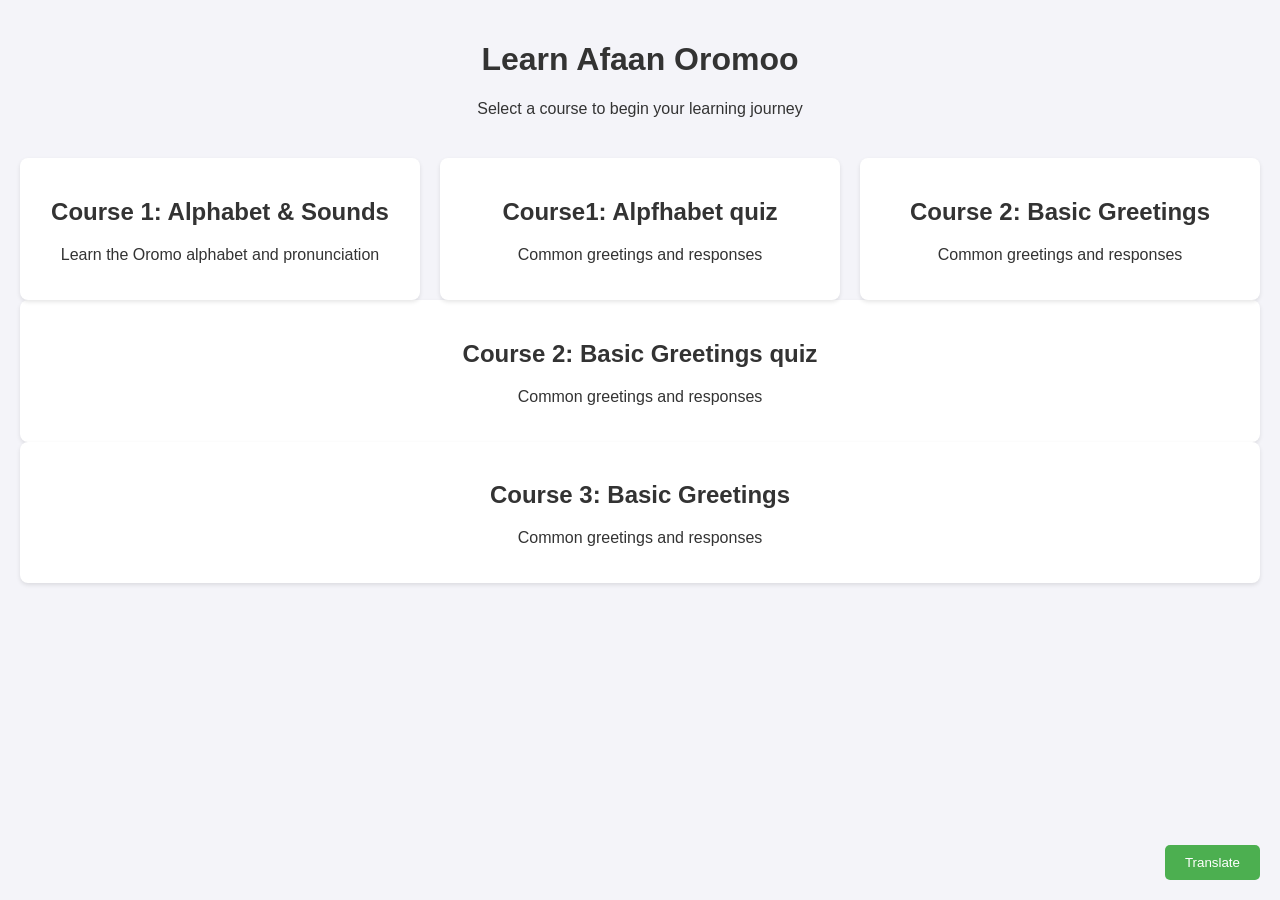
<file: affanoromo.html>
<!DOCTYPE html>
<html lang="en">
<head>
    <meta charset="UTF-8">
    <title>Learn Afaan Oromoo</title>
    <style>
        body {
            font-family: Arial, sans-serif;
            background-color: #f4f4f9;
            color: #333;
            margin: 0;
            padding: 20px;
        }
        .header {
            text-align: center;
            margin-bottom: 40px;
        }
        .course-list {
            display: grid;
            grid-template-columns: repeat(auto-fit, minmax(250px, 1fr));
            gap: 20px;
        }
        .course-card {
            background: white;
            padding: 20px;
            border-radius: 8px;
            box-shadow: 0 2px 4px rgba(0,0,0,0.1);
            text-align: center;
            cursor: pointer;
            transition: transform 0.2s;
        }
        .course-card:hover {
            transform: translateY(-5px);
        }
        .translate-button {
            position: fixed;
            bottom: 20px;
            right: 20px;
            padding: 10px 20px;
            background-color: #4CAF50;
            color: white;
            border: none;
            border-radius: 5px;
            cursor: pointer;
        }
    </style>
</head>
<body>
    <div class="header">
        <h1>Learn Afaan Oromoo</h1>
        <p>Select a course to begin your learning journey</p>
    </div>

    <div class="course-list">
        <div class="course-card" onclick="location.href='course1.html'">
            <h2>Course 1: Alphabet & Sounds</h2>
            <p>Learn the Oromo alphabet and pronunciation</p>
        </div>
        <div class="course-card" onclick="location.href='course1quiz.html'">
            <h2>Course1: Alpfhabet  quiz</h2>
            <p>Common greetings and responses</p>
        </div>
         <div class="course-card" onclick="location.href='course2.html'">
            <h2>Course 2: Basic Greetings</h2>
            <p>Common greetings and responses</p>
        </div>
         </div>
         <div class="course-card" onclick="location.href='course2.html'">
            <h2>Course 2: Basic Greetings quiz</h2>
            <p>Common greetings and responses</p>
        </div>
         </div>
         <div class="course-card" onclick="location.href='course2.html'">
            <h2>Course 3: Basic Greetings</h2>
            <p>Common greetings and responses</p>
        </div>
        
    </div>

    <button class="translate-button" onclick="translatePage()">Translate</button>

    <script>
        function translatePage() {
            // Google Translate API integration
            var googleTranslateScript = document.createElement('script');
            googleTranslateScript.type = 'text/javascript';
            googleTranslateScript.src = '//translate.google.com/translate_a/element.js?cb=googleTranslateElementInit';
            document.body.appendChild(googleTranslateScript);

            window.googleTranslateElementInit = function() {
                new google.translate.TranslateElement({
                    pageLanguage: 'en',
                    includedLanguages: 'en,am,om',
                    layout: google.translate.TranslateElement.InlineLayout.SIMPLE
                }, 'google_translate_element');
            };
        }
    </script>
</body>
</html>
</file>
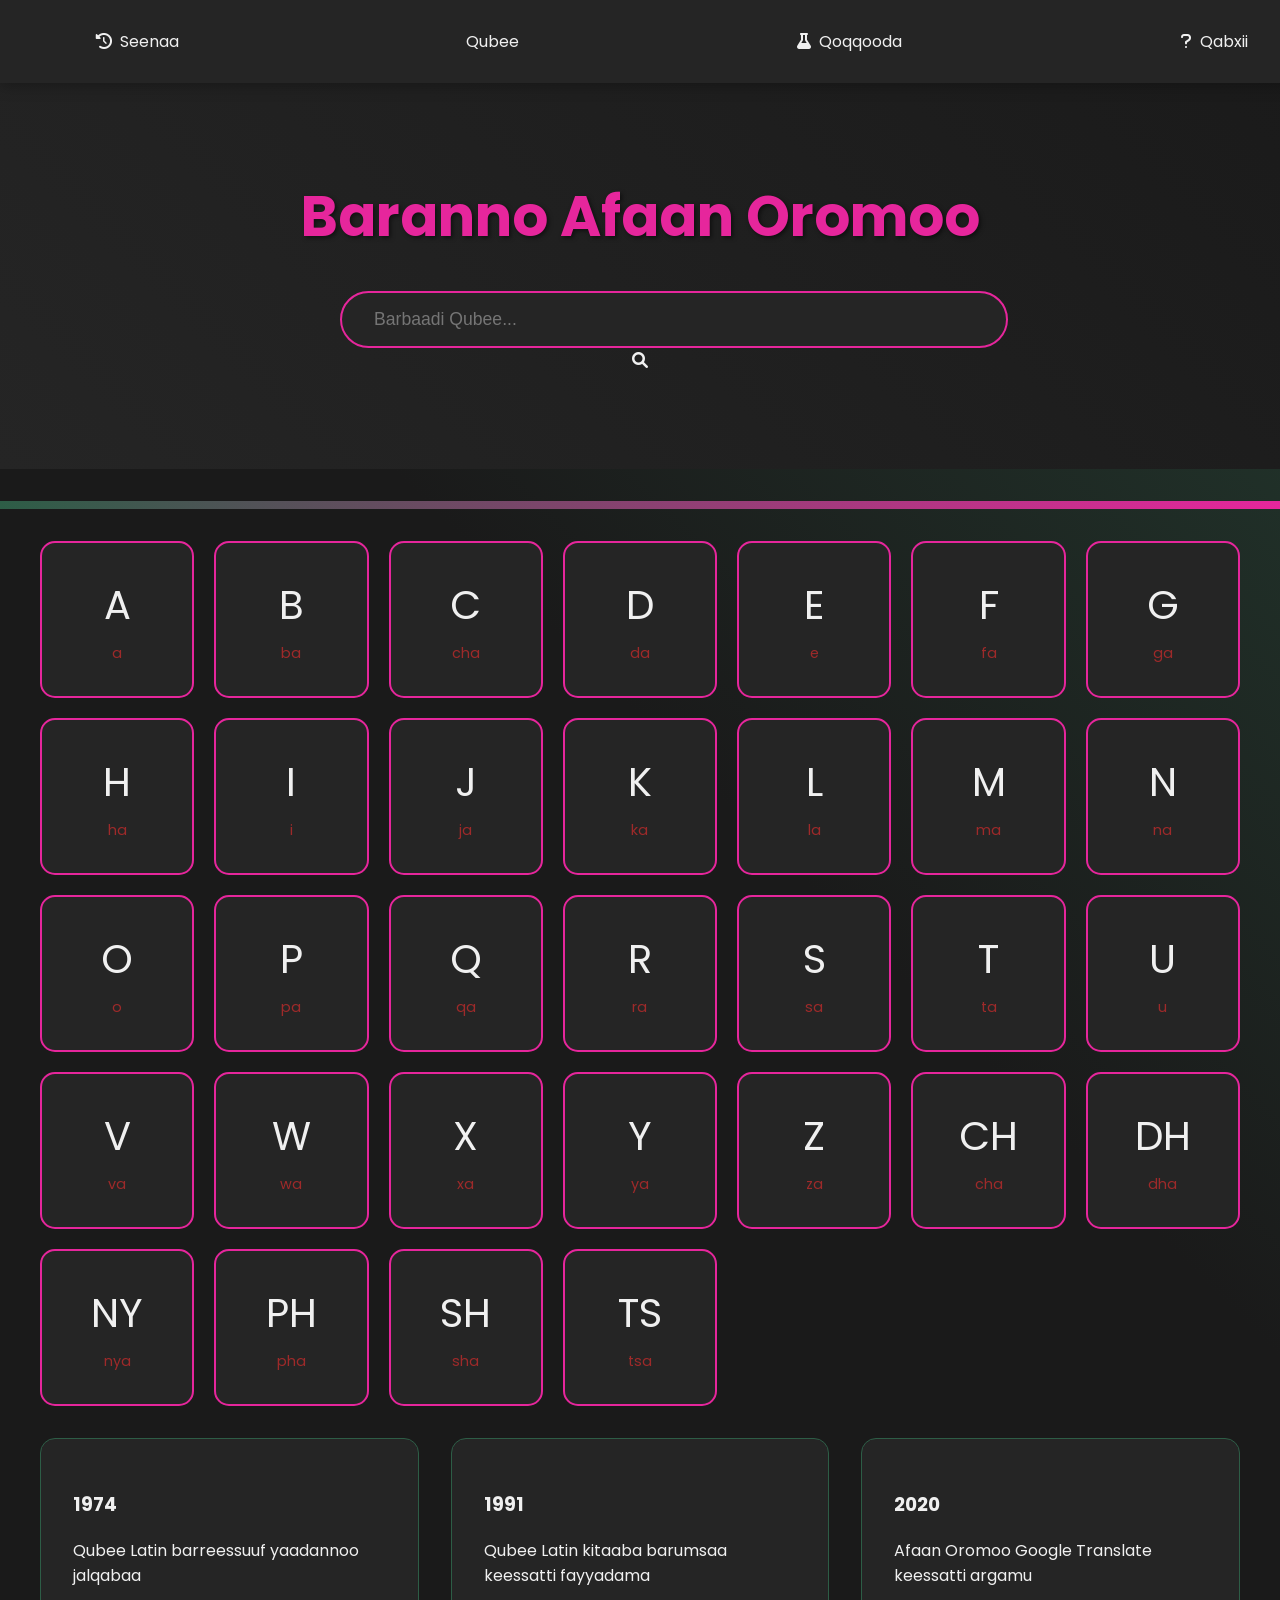
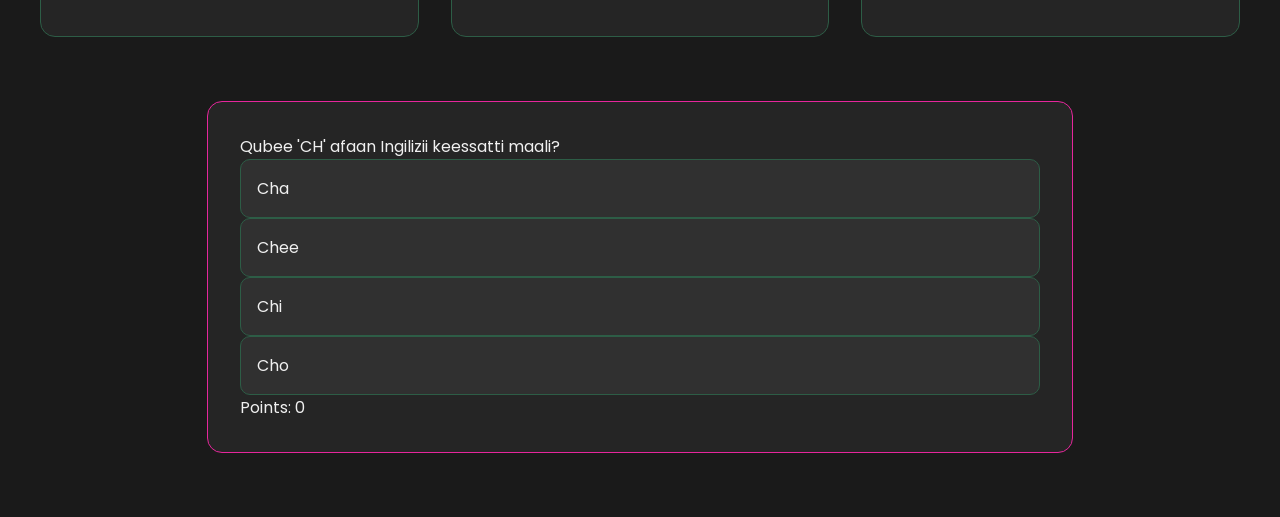
<file: affanoromo_lesson.html>
<!DOCTYPE html>
<html lang="en">
<head>
  <meta charset="UTF-8">
  <meta name="viewport" content="width=device-width, initial-scale=1.0">
  <title>Learn Afaan Oromoo - EduVate</title>
  <link href="https://fonts.googleapis.com/css2?family=Poppins:wght@400;600&display=swap" rel="stylesheet">
  <link rel="stylesheet" href="https://cdnjs.cloudflare.com/ajax/libs/font-awesome/6.0.0/css/all.min.css">
  <style>
    :root {
      --gold: #e6269c;
      --red: #9E2A2A;
      --green: #2D5D46;
      --text: #F0F0F0;
      --bg: #1A1A1A;
      --nav-bg: #252525;
    }

    body {
      font-family: 'Poppins', sans-serif;
      background: linear-gradient(45deg, #1A1A1A 60%, #2D5D46 140%);
      color: var(--text);
      margin: 0;
      padding: 0;
      overflow-x: hidden;
    }

    .nav-container {
      background: var(--nav-bg);
      padding: 1rem 2rem;
      position: fixed;
      width: 100%;
      top: 0;
      z-index: 1000;
      box-shadow: 0 2px 15px rgba(0,0,0,0.3);
    }

    .nav-links {
      display: flex;
      justify-content: space-between;
      max-width: 1200px;
      margin: 0 auto;
    }

    .nav-item {
      color: var(--text);
      text-decoration: none;
      padding: 0.8rem 1.5rem;
      border-radius: 25px;
      transition: all 0.3s ease;
      display: flex;
      align-items: center;
      gap: 0.5rem;
      position: relative;
    }

    .nav-item:hover::after {
      content: attr(data-translation);
      position: absolute;
      bottom: -35px;
      left: 50%;
      transform: translateX(-50%);
      background: var(--gold);
      color: var(--bg);
      padding: 5px 10px;
      border-radius: 5px;
      font-size: 0.8rem;
      white-space: nowrap;
    }

    .hero-section {
      text-align: center;
      padding: 8rem 2rem 4rem;
      background: linear-gradient(45deg, #252525 0%, #1A1A1A 100%);
    }

    .hero-title {
      font-size: 3.5rem;
      color: var(--gold);
      margin-bottom: 1rem;
      text-shadow: 2px 2px 4px rgba(0,0,0,0.5);
    }

    .search-container {
      max-width: 600px;
      margin: 2rem auto;
      position: relative;
    }

    #searchInput {
      width: 100%;
      padding: 1rem 2rem;
      border-radius: 30px;
      border: 2px solid var(--gold);
      background: var(--nav-bg);
      color: var(--text);
      font-size: 1.1rem;
    }

    .qubee-container {
      display: grid;
      grid-template-columns: repeat(auto-fit, minmax(150px, 1fr));
      gap: 20px;
      max-width: 1200px;
      margin: 2rem auto;
      padding: 0 2rem;
    }

    .qubee-char {
      background: #252525;
      border-radius: 15px;
      padding: 2rem;
      border: 2px solid var(--gold);
      text-align: center;
      font-size: 2.5rem;
      transition: all 0.3s ease;
      cursor: pointer;
      position: relative;
      overflow: hidden;
    }

    .qubee-char.learned {
      border-color: var(--green);
      background: linear-gradient(45deg, #252525 0%, #2D5D46AA 100%);
    }

    .qubee-char:hover::after {
      content: attr(data-translation);
      position: absolute;
      bottom: 10px;
      left: 50%;
      transform: translateX(-50%);
      background: var(--green);
      color: var(--text);
      padding: 3px 10px;
      border-radius: 15px;
      font-size: 0.8rem;
      animation: floatUp 0.3s ease-out;
    }

    @keyframes floatUp {
      from { opacity: 0; bottom: -10px; }
      to { opacity: 1; bottom: 10px; }
    }

    .pronunciation {
      display: block;
      font-size: 0.9rem;
      color: var(--red);
      margin-top: 0.5rem;
    }

    .progress-bar {
      width: 100%;
      height: 8px;
      background: #303030;
      margin: 2rem 0;
      overflow: hidden;
    }

    .progress-fill {
      height: 100%;
      background: linear-gradient(90deg, var(--green), var(--gold));
      transition: width 0.5s ease;
    }

    .timeline-container {
      display: grid;
      grid-template-columns: repeat(auto-fit, minmax(300px, 1fr));
      gap: 2rem;
      max-width: 1200px;
      margin: 0 auto;
      padding: 0 2rem;
    }

    .timeline-card {
      background: #252525;
      padding: 2rem;
      border-radius: 15px;
      border: 1px solid var(--green);
      transition: transform 0.3s ease;
    }

    .quiz-section {
      max-width: 800px;
      margin: 4rem auto;
      padding: 2rem;
      background: #252525;
      border-radius: 15px;
      border: 1px solid var(--gold);
    }

    .quiz-option {
      padding: 1rem;
      background: #303030;
      border: 1px solid var(--green);
      border-radius: 10px;
      cursor: pointer;
      transition: all 0.3s ease;
    }

    .quiz-option.correct {
      background: var(--green) !important;
    }

    .quiz-option.wrong {
      background: var(--red) !important;
    }

    @media (max-width: 768px) {
      .hero-title {
        font-size: 2.5rem;
      }
      
      .qubee-container {
        grid-template-columns: repeat(3, 1fr);
      }
      
      .nav-links {
        flex-wrap: wrap;
        justify-content: center;
        gap: 0.5rem;
      }
      
      .nav-item {
        padding: 0.5rem 1rem;
        font-size: 0.9rem;
      }
      
      .nav-item:hover::after {
        bottom: -30px;
        font-size: 0.7rem;
      }
    }
  </style>
</head>
<body>
  <nav class="nav-container">
    <div class="nav-links">
      <a href="#history" class="nav-item" data-translation="History">
        <i class="fas fa-history"></i>Seenaa
      </a>
      <a href="#qubee" class="nav-item" data-translation="Alphabet">
        <i class="fas fa-letters"></i>Qubee
      </a>
      <a href="#practice" class="nav-item" data-translation="Practice">
        <i class="fas fa-flask"></i>Qoqqooda
      </a>
      <a href="#quiz" class="nav-item" data-translation="Quiz">
        <i class="fas fa-question"></i>Qabxii
      </a>
    </div>
  </nav>

  <section class="hero-section" id="history">
    <h1 class="hero-title">Baranno Afaan Oromoo</h1>
    <div class="search-container">
      <input type="text" id="searchInput" placeholder="Barbaadi Qubee...">
      <i class="fas fa-search search-icon"></i>
    </div>
  </section>

  <div class="progress-bar">
    <div class="progress-fill" id="progressFill"></div>
  </div>

  <section class="qubee-container" id="qubee">
    <!-- Alphabet characters injected via JS -->
  </section>

  <section class="timeline-container">
    <div class="timeline-card">
      <h3 class="timeline-year">1974</h3>
      <p>Qubee Latin barreessuuf yaadannoo jalqabaa</p>
      <small data-translation="First initiatives for Latin script" class="translation-hint"></small>
    </div>
    <div class="timeline-card">
      <h3 class="timeline-year">1991</h3>
      <p>Qubee Latin kitaaba barumsaa keessatti fayyadama</p>
      <small data-translation="Latin script adopted in education" class="translation-hint"></small>
    </div>
    <div class="timeline-card">
      <h3 class="timeline-year">2020</h3>
      <p>Afaan Oromoo Google Translate keessatti argamu</p>
      <small data-translation="Added to Google Translate" class="translation-hint"></small>
    </div>
  </section>

  <section class="quiz-section" id="quiz">
    <div class="quiz-question" id="quizQuestion"></div>
    <div class="quiz-options" id="quizOptions"></div>
    <div class="score-board" id="scoreBoard">Points: 0</div>
  </section>

  <script>
    const oromoAlphabet = [
      {char: 'A', pron: 'a', translation: 'Like "a" in car'},
      {char: 'B', pron: 'ba', translation: 'Like "b" in bat'},
      {char: 'C', pron: 'cha', translation: 'Like "ch" in chat'},
      {char: 'D', pron: 'da', translation: 'Like "d" in dog'},
      {char: 'E', pron: 'e', translation: 'Like "e" in bed'},
      {char: 'F', pron: 'fa', translation: 'Like "f" in fun'},
      {char: 'G', pron: 'ga', translation: 'Like "g" in go'},
      {char: 'H', pron: 'ha', translation: 'Like "h" in hat'},
      {char: 'I', pron: 'i', translation: 'Like "i" in machine'},
      {char: 'J', pron: 'ja', translation: 'Like "j" in job'},
      {char: 'K', pron: 'ka', translation: 'Like "k" in kite'},
      {char: 'L', pron: 'la', translation: 'Like "l" in love'},
      {char: 'M', pron: 'ma', translation: 'Like "m" in man'},
      {char: 'N', pron: 'na', translation: 'Like "n" in no'},
      {char: 'O', pron: 'o', translation: 'Like "o" in more'},
      {char: 'P', pron: 'pa', translation: 'Like "p" in pen'},
      {char: 'Q', pron: 'qa', translation: 'Guttural "k" sound'},
      {char: 'R', pron: 'ra', translation: 'Rolled "r" like in Spanish'},
      {char: 'S', pron: 'sa', translation: 'Like "s" in sun'},
      {char: 'T', pron: 'ta', translation: 'Like "t" in top'},
      {char: 'U', pron: 'u', translation: 'Like "oo" in moon'},
      {char: 'V', pron: 'va', translation: 'Like "v" in van'},
      {char: 'W', pron: 'wa', translation: 'Like "w" in water'},
      {char: 'X', pron: 'xa', translation: 'Like "kh" in khan'},
      {char: 'Y', pron: 'ya', translation: 'Like "y" in yes'},
      {char: 'Z', pron: 'za', translation: 'Like "z" in zoo'},
      {char: 'CH', pron: 'cha', translation: 'Like "ch" in church'},
      {char: 'DH', pron: 'dha', translation: 'Emphatic "d" sound'},
      {char: 'NY', pron: 'nya', translation: 'Like "ñ" in Spanish'},
      {char: 'PH', pron: 'pha', translation: 'Aspirated "p" sound'},
      {char: 'SH', pron: 'sha', translation: 'Like "sh" in shoe'},
      {char: 'TS', pron: 'tsa', translation: 'Like "ts" in cats'}
    ];

    // Initialize Qubee Grid
    const qubeeContainer = document.getElementById('qubee');
    oromoAlphabet.forEach(letter => {
      const div = document.createElement('div');
      div.className = 'qubee-char';
      div.innerHTML = `
        ${letter.char}
        <span class="pronunciation">${letter.pron}</span>
      `;
      div.dataset.translation = letter.translation;
      qubeeContainer.appendChild(div);
    });

    // Search Functionality
    document.getElementById('searchInput').addEventListener('input', function(e) {
      const searchTerm = e.target.value.toLowerCase();
      document.querySelectorAll('.qubee-char').forEach(char => {
        const text = char.textContent.toLowerCase();
        char.style.display = text.includes(searchTerm) ? 'block' : 'none';
      });
    });

    // Progress Tracking
    function updateProgress() {
      const learned = document.querySelectorAll('.learned').length;
      const progress = (learned / oromoAlphabet.length) * 100;
      document.getElementById('progressFill').style.width = `${progress}%`;
    }

    // Character Learning System
    document.querySelectorAll('.qubee-char').forEach(char => {
      char.addEventListener('click', function() {
        this.classList.toggle('learned');
        updateProgress();
        localStorage.setItem('learnedChars', JSON.stringify(
          Array.from(document.querySelectorAll('.learned')).map(el => el.textContent.trim().split('\n')[0])
        ));
        
        // Speech Synthesis
        const synth = window.speechSynthesis;
        const utterance = new SpeechSynthesisUtterance(
          this.textContent.split('\n')[0].trim()
        );
        utterance.voice = window.oromoVoice || synth.getVoices()[0];
        synth.speak(utterance);
      });
    });

    // Quiz System
    const quizData = [
      {
        question: "Qubee 'CH' afaan Ingilizii keessatti maali?",
        options: ["Cha", "Chee", "Chi", "Cho"],
        correct: 0
      },
      {
        question: "Qubee 'NY' dubbisuufi...",
        options: ["Nya", "Nye", "Nyi", "Nyo"],
        correct: 0
      },
      {
        question: "Eessatti argamu Afaan Oromoo?",
        options: ["Keeniyaa", "Itoophiyaa", "Sudaan", "Jibooti"],
        correct: 1
      }
    ];

    let currentQuestion = 0;
    let score = 0;

    function showQuestion() {
      const q = quizData[currentQuestion];
      document.getElementById('quizQuestion').textContent = q.question;
      const optionsDiv = document.getElementById('quizOptions');
      optionsDiv.innerHTML = '';
      
      q.options.forEach((option, index) => {
        const btn = document.createElement('div');
        btn.className = 'quiz-option';
        btn.textContent = option;
        btn.onclick = () => checkAnswer(index);
        optionsDiv.appendChild(btn);
      });
    }

    function checkAnswer(selectedIndex) {
      const correctIndex = quizData[currentQuestion].correct;
      const options = document.querySelectorAll('.quiz-option');
      
      options.forEach((option, index) => {
        if(index === correctIndex) option.classList.add('correct');
        if(index === selectedIndex && index !== correctIndex) option.classList.add('wrong');
      });

      if(selectedIndex === correctIndex) score++;
      document.getElementById('scoreBoard').textContent = `Points: ${score}`;
      
      setTimeout(() => {
        currentQuestion = (currentQuestion + 1) % quizData.length;
        showQuestion();
      }, 1500);
    }

    // Initialize Application
    document.addEventListener('DOMContentLoaded', () => {
      // Load Progress
      const savedProgress = localStorage.getItem('learnedChars');
      if(savedProgress) {
        JSON.parse(savedProgress).forEach(char => {
          const element = Array.from(document.querySelectorAll('.qubee-char'))
            .find(el => el.textContent.includes(char));
          if(element) element.classList.add('learned');
        });
        updateProgress();
      }
      
      // Initialize Quiz
      showQuestion();
      
      // Initialize Voice Synthesis
      if('speechSynthesis' in window) {
        window.speechSynthesis.onvoiceschanged = () => {
          window.oromoVoice = speechSynthesis.getVoices().find(voice => 
            voice.lang === 'om-ET' || voice.name.includes('Oromo'));
        };
      }
    });

    // Mobile Hover Simulation
    let touchTimer;
    document.querySelectorAll('[data-translation]').forEach(element => {
      element.addEventListener('touchstart', function(e) {
        e.preventDefault();
        this.classList.add('show-translation');
        touchTimer = setTimeout(() => {
          this.classList.remove('show-translation');
        }, 2000);
      });
      
      element.addEventListener('touchend', function(e) {
        clearTimeout(touchTimer);
        this.classList.remove('show-translation');
      });
    });
  </script>
</body>
</html>
</file>
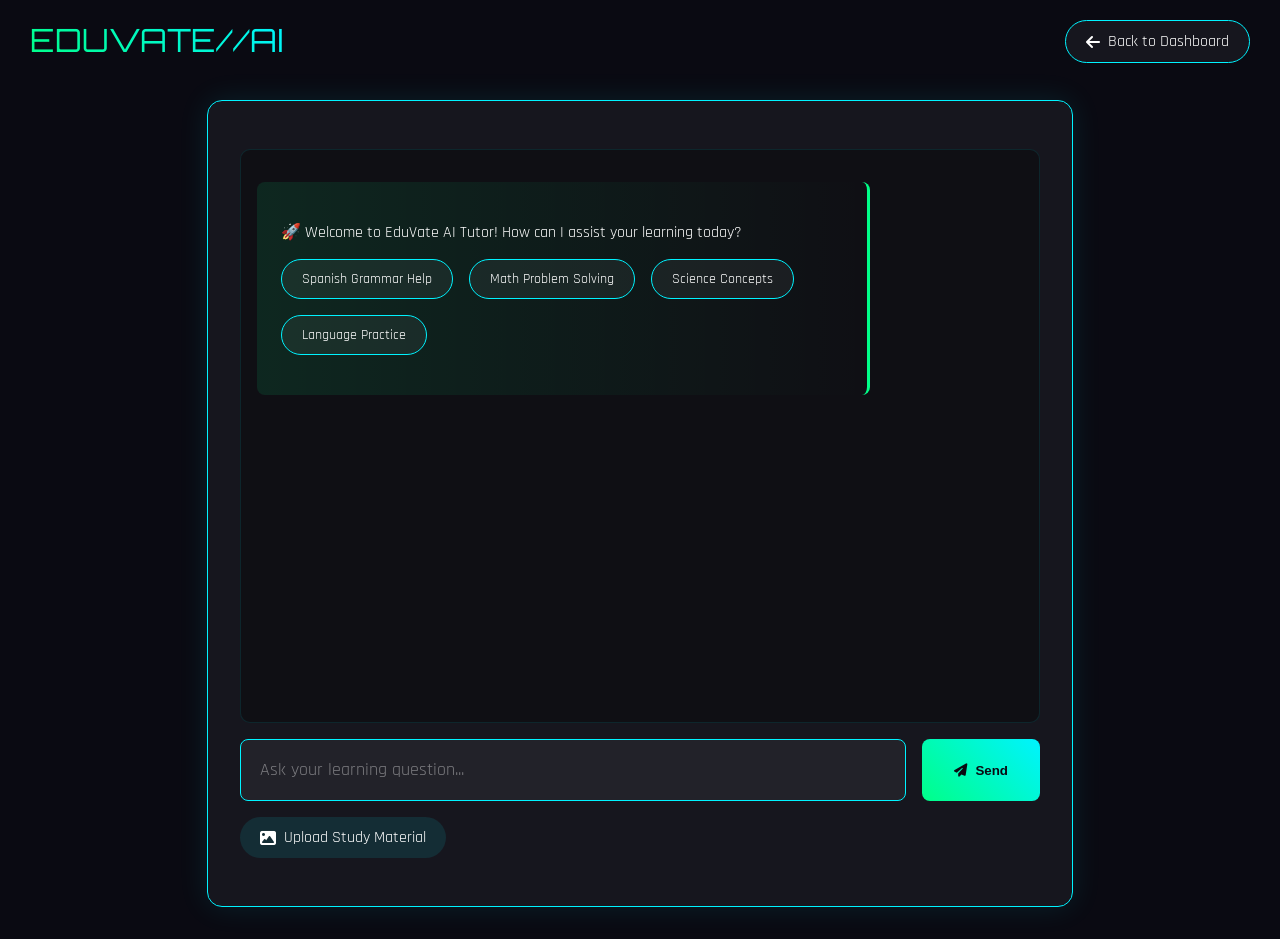
<file: ai.html>
<!DOCTYPE html>
<html lang="en">
<head>
  <meta charset="UTF-8">
  <meta name="viewport" content="width=device-width, initial-scale=1.0">
  <title>EduVate - AI Tutor</title>
  <link href="https://fonts.googleapis.com/css2?family=Orbitron:wght@500;700&family=Rajdhani:wght@400;600&display=swap" rel="stylesheet">
  <link rel="stylesheet" href="https://cdnjs.cloudflare.com/ajax/libs/font-awesome/6.2.1/css/all.min.css">
  <style>
    :root {
      --neon-blue: #00f3ff;
      --cyber-purple: #6c00ff;
      --matrix-green: #00ff88;
      --dark-bg: #0a0a12;
      --header-font: 'Orbitron', sans-serif;
      --body-font: 'Rajdhani', sans-serif;
    }

    body {
      margin: 0;
      font-family: var(--body-font);
      background: var(--dark-bg);
      color: white;
      overflow-x: hidden;
    }

    .cyber-logo {
      position: fixed;
      top: 20px;
      left: 30px;
      font-family: var(--header-font);
      font-size: 2rem;
      background: linear-gradient(45deg, var(--matrix-green), var(--neon-blue));
      -webkit-background-clip: text;
      -webkit-text-fill-color: transparent;
      animation: logoGlow 2s ease-in-out infinite alternate;
      z-index: 1000;
    }

    .ai-container {
      max-width: 800px;
      margin: 100px auto 2rem;
      padding: 2rem;
      background: rgba(255, 255, 255, 0.05);
      border-radius: 15px;
      border: 1px solid var(--neon-blue);
      box-shadow: 0 0 30px rgba(0, 243, 255, 0.1);
    }

    .chat-container {
      height: 60vh;
      overflow-y: auto;
      padding: 1rem;
      background: rgba(0, 0, 0, 0.3);
      border-radius: 10px;
      margin: 1rem 0;
      border: 1px solid rgba(0, 243, 255, 0.1);
    }

    .message {
      margin: 1rem 0;
      padding: 1.5rem;
      border-radius: 8px;
      animation: messageAppear 0.3s ease-out;
      position: relative;
    }

    .user-message {
      background: linear-gradient(90deg, rgba(0, 243, 255, 0.1) 0%, transparent 100%);
      border-left: 3px solid var(--neon-blue);
      margin-left: 20%;
    }

    .ai-message {
      background: linear-gradient(90deg, rgba(0, 255, 136, 0.1) 0%, transparent 100%);
      border-right: 3px solid var(--matrix-green);
      margin-right: 20%;
    }

    .input-container {
      display: flex;
      gap: 1rem;
      position: relative;
      margin-top: 1rem;
    }

    #ai-input {
      flex: 1;
      padding: 1.2rem;
      background: rgba(255, 255, 255, 0.05);
      border: 1px solid var(--neon-blue);
      color: white;
      border-radius: 8px;
      font-family: var(--body-font);
      font-size: 1.1rem;
      transition: all 0.3s;
    }

    #ai-input:focus {
      outline: none;
      box-shadow: 0 0 20px rgba(0, 243, 255, 0.2);
      border-color: var(--matrix-green);
    }

    #ai-input::placeholder {
      color: rgba(255, 255, 255, 0.4);
    }

    #send-btn {
      padding: 1rem 2rem;
      background: linear-gradient(45deg, var(--matrix-green), var(--neon-blue));
      border: none;
      border-radius: 8px;
      color: var(--dark-bg);
      font-weight: bold;
      cursor: pointer;
      transition: transform 0.2s;
      display: flex;
      align-items: center;
      gap: 8px;
    }

    #send-btn:hover {
      transform: scale(1.05);
      box-shadow: 0 0 25px rgba(0, 255, 136, 0.3);
    }

    .quick-questions {
      display: flex;
      gap: 1rem;
      flex-wrap: wrap;
      margin: 1rem 0;
    }

    .quick-question {
      padding: 10px 20px;
      background: rgba(255, 255, 255, 0.05);
      border: 1px solid var(--neon-blue);
      border-radius: 25px;
      cursor: pointer;
      transition: all 0.3s;
      font-size: 0.9rem;
    }

    .quick-question:hover {
      background: var(--matrix-green);
      color: var(--dark-bg);
      transform: translateY(-2px);
    }

    .file-upload {
      margin: 1rem 0;
    }

    .file-label {
      display: inline-flex;
      align-items: center;
      gap: 8px;
      padding: 10px 20px;
      background: rgba(0, 243, 255, 0.1);
      border-radius: 25px;
      cursor: pointer;
      transition: all 0.3s;
    }

    .file-label:hover {
      background: rgba(0, 243, 255, 0.2);
    }

    /* Back Button Styles */
    .back-button {
      position: fixed;
      top: 20px;
      right: 30px;
      display: flex;
      align-items: center;
      gap: 8px;
      padding: 10px 20px;
      background: rgba(255, 255, 255, 0.05);
      border: 1px solid var(--neon-blue);
      color: white;
      border-radius: 25px;
      cursor: pointer;
      transition: all 0.3s;
      font-family: var(--body-font);
      font-size: 1rem;
      text-decoration: none;
      z-index: 1000;
    }

    .back-button:hover {
      background: var(--neon-blue);
      color: var(--dark-bg);
      transform: translateY(-2px);
      box-shadow: 0 0 15px rgba(0, 243, 255, 0.5);
    }

    @keyframes messageAppear {
      from { opacity: 0; transform: translateY(10px); }
      to { opacity: 1; transform: translateY(0); }
    }

    @keyframes logoGlow {
      from { text-shadow: 0 0 10px var(--matrix-green); }
      to { text-shadow: 0 0 20px var(--neon-blue), 0 0 30px var(--cyber-purple); }
    }
  </style>
</head>
<body>
  <div class="cyber-logo">
    EDUVATE<span style="color: var(--neon-blue);">//AI</span>
  </div>

  <!-- Back Button -->
  <a href="index.html" class="back-button">
    <i class="fas fa-arrow-left"></i>
    Back to Dashboard
  </a>

  <div class="ai-container">
    <div class="chat-container" id="chat-container">
      <div class="message ai-message">
        <p>🚀 Welcome to EduVate AI Tutor! How can I assist your learning today?</p>
        <div class="quick-questions">
          <div class="quick-question">Spanish Grammar Help</div>
          <div class="quick-question">Math Problem Solving</div>
          <div class="quick-question">Science Concepts</div>
          <div class="quick-question">Language Practice</div>
        </div>
      </div>
    </div>

    <div class="input-container">
      <input type="text" id="ai-input" placeholder="Ask your learning question...">
      <button id="send-btn">
        <i class="fas fa-paper-plane"></i>
        Send
      </button>
    </div>

    <div class="file-upload">
      <label class="file-label">
        <i class="fas fa-image"></i>
        Upload Study Material
        <input type="file" hidden>
      </label>
    </div>
  </div>

  <!-- Add your AI integration scripts here -->
</body>
</html>
</file>
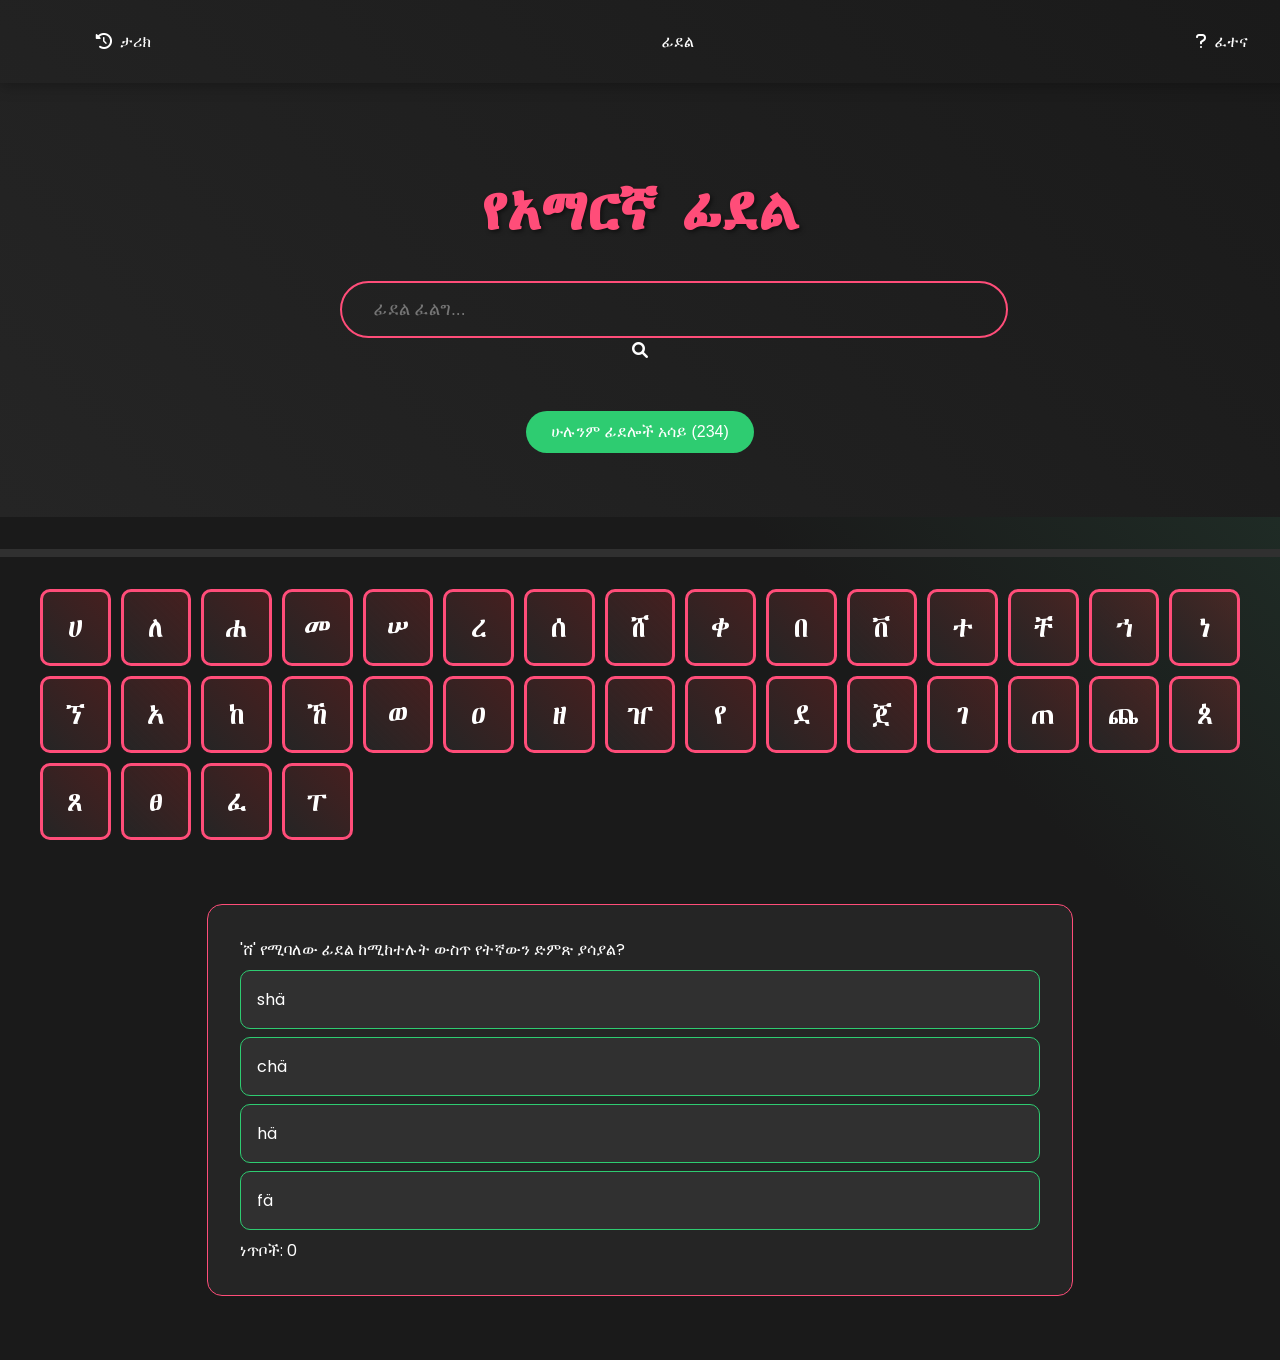
<file: amharic_lesson.html>
<!DOCTYPE html>
<html lang="en">
<head>
  <meta charset="UTF-8">
  <meta name="viewport" content="width=device-width, initial-scale=1.0">
  <title>Complete Amharic Fidel - EduVate</title>
  <link href="https://fonts.googleapis.com/css2?family=Poppins:wght@400;600&family=Abyssinica+SIL&display=swap" rel="stylesheet">
  <link rel="stylesheet" href="https://cdnjs.cloudflare.com/ajax/libs/font-awesome/6.0.0/css/all.min.css">
  <style>
    :root {
		--gold: #ff4d79;   /* accent pink */
		--red: #e74c3c;    /* error red */
		--green: #2ecc71;  /* success green */
		--text: #ffffff;   /* primary text */
		--text-secondary: #b0b0c0; /* secondary text */
		--bg: #0a0a12;     /* dark background */
		--card-bg: #1a1a2f;
		--pattern: url('data:image/svg+xml,<svg viewBox="0 0 100 100" xmlns="http://www.w3.org/2000/svg"><rect width="100" height="100" fill="%231a1a2f"/><path d="M50 0L100 50L50 100L0 50Z" fill="%23ff4d79" opacity="0.07"/></svg>');
}


    body {
      font-family: 'Poppins', sans-serif;
      background: linear-gradient(45deg, #1A1A1A 60%, #2D5D46 140%);
      color: var(--text);
      margin: 0;
      padding: 0;
      overflow-x: hidden;
    }

    .nav-container {
      background: var(--nav-bg);
      padding: 1rem 2rem;
      position: fixed;
      width: 100%;
      top: 0;
      z-index: 1000;
      box-shadow: 0 2px 15px rgba(0,0,0,0.3);
    }

    .nav-links {
      display: flex;
      justify-content: space-between;
      max-width: 1200px;
      margin: 0 auto;
    }

    .nav-item {
      color: var(--text);
      text-decoration: none;
      padding: 0.8rem 1.5rem;
      border-radius: 25px;
      transition: all 0.3s ease;
      display: flex;
      align-items: center;
      gap: 0.5rem;
      position: relative;
    }

    .nav-item:hover::after {
      content: attr(data-translation);
      position: absolute;
      bottom: -35px;
      left: 50%;
      transform: translateX(-50%);
      background: var(--gold);
      color: var(--bg);
      padding: 5px 10px;
      border-radius: 5px;
      font-size: 0.8rem;
      white-space: nowrap;
    }

    .hero-section {
      text-align: center;
      padding: 8rem 2rem 4rem;
      background: linear-gradient(45deg, #252525 0%, #1A1A1A 100%);
    }

    .amharic-title {
      font-family: 'Abyssinica SIL', serif;
      font-size: 3.5rem;
      color: var(--gold);
      margin-bottom: 1rem;
      text-shadow: 2px 2px 4px rgba(0,0,0,0.5);
    }

    .search-container {
      max-width: 600px;
      margin: 2rem auto;
      position: relative;
    }

    #searchInput {
      width: 100%;
      padding: 1rem 2rem;
      border-radius: 30px;
      border: 2px solid var(--gold);
      background: var(--nav-bg);
      color: var(--text);
      font-size: 1.1rem;
    }

    .toggle-button {
      background: var(--green);
      color: var(--text);
      border: none;
      padding: 12px 25px;
      border-radius: 30px;
      cursor: pointer;
      transition: all 0.3s ease;
      font-size: 1rem;
      margin-top: 1rem;
    }

    .toggle-button:hover {
      transform: scale(1.05);
      box-shadow: 0 4px 15px rgba(45, 93, 70, 0.4);
    }

    .fidel-container {
      display: grid;
      grid-template-columns: repeat(auto-fit, minmax(70px, 1fr));
      gap: 10px;
      max-width: 1200px;
      margin: 2rem auto;
      padding: 0 2rem;
    }

    .fidel-char {
      background: #252525;
      border-radius: 10px;
      padding: 1rem;
      border: 2px solid var(--gold);
      text-align: center;
      font-size: 1.8rem;
      transition: all 0.3s ease;
      cursor: pointer;
      position: relative;
      overflow: hidden;
      font-family: 'Abyssinica SIL', serif;
    }

    .fidel-char.base-char {
      border-width: 3px;
      background: linear-gradient(45deg, #252525 0%, #9E2A2A55 100%);
    }

    .fidel-char.learned {
      border-color: var(--green);
      background: linear-gradient(45deg, #252525 0%, #2D5D46AA 100%);
    }

    .fidel-char:hover::after {
      content: attr(data-pronunciation);
      position: absolute;
      bottom: 5px;
      left: 50%;
      transform: translateX(-50%);
      background: var(--green);
      color: var(--text);
      padding: 2px 8px;
      border-radius: 10px;
      font-size: 0.7rem;
      animation: floatUp 0.3s ease-out;
    }

    .progress-bar {
      width: 100%;
      height: 8px;
      background: #303030;
      margin: 2rem 0;
      overflow: hidden;
    }

    .progress-fill {
      height: 100%;
      background: linear-gradient(90deg, var(--green), var(--gold));
      transition: width 0.5s ease;
    }

    .quiz-section {
      max-width: 800px;
      margin: 4rem auto;
      padding: 2rem;
      background: #252525;
      border-radius: 15px;
      border: 1px solid var(--gold);
    }

    .quiz-option {
      padding: 1rem;
      background: #303030;
      border: 1px solid var(--green);
      border-radius: 10px;
      cursor: pointer;
      transition: all 0.3s ease;
      margin: 0.5rem 0;
    }

    .quiz-option.correct {
      background: var(--green) !important;
    }

    .quiz-option.wrong {
      background: var(--red) !important;
    }

    @keyframes floatUp {
      from { opacity: 0; bottom: -10px; }
      to { opacity: 1; bottom: 5px; }
    }

    @media (max-width: 768px) {
      .amharic-title {
        font-size: 2.5rem;
      }
      
      .fidel-container {
        grid-template-columns: repeat(4, 1fr);
      }
      
      .nav-links {
        flex-wrap: wrap;
        justify-content: center;
        gap: 0.5rem;
      }
      
      .nav-item {
        padding: 0.5rem 1rem;
        font-size: 0.9rem;
      }
    }
  </style>
</head>
<body>
  <nav class="nav-container">
    <div class="nav-links">
      <a href="#history" class="nav-item" data-translation="History">
        <i class="fas fa-history"></i>ታሪክ
      </a>
      <a href="#fidel" class="nav-item" data-translation="Alphabet">
        <i class="fas fa-letters"></i>ፊደል
      </a>
      <a href="#quiz" class="nav-item" data-translation="Quiz">
        <i class="fas fa-question"></i>ፈተና
      </a>
    </div>
  </nav>

  <section class="hero-section" id="history">
    <h1 class="amharic-title">የአማርኛ ፊደል</h1>
    <div class="search-container">
      <input type="text" id="searchInput" placeholder="ፊደል ፈልግ...">
      <i class="fas fa-search search-icon"></i>
    </div>
    <button class="toggle-button" id="toggleButton">ሁሉንም ፊደሎች አሳይ (234)</button>
  </section>

  <div class="progress-bar">
    <div class="progress-fill" id="progressFill"></div>
  </div>

  <section class="fidel-container" id="fidel"></section>

  <section class="quiz-section" id="quiz">
    <div class="quiz-question" id="quizQuestion"></div>
    <div class="quiz-options" id="quizOptions"></div>
    <div class="score-board" id="scoreBoard">ነጥቦች: 0</div>
  </section>

  <script>
    // Complete Fidel Data (34 groups x 7 characters = 238 total)
    const amharicFidel = [
      // ሀ Family
      {char: 'ሀ', pron: 'hä', base: true}, {char: 'ሁ', pron: 'hu'}, {char: 'ሂ', pron: 'hi'},
      {char: 'ሃ', pron: 'ha'}, {char: 'ሄ', pron: 'he'}, {char: 'ህ', pron: 'hə'}, {char: 'ሆ', pron: 'ho'},
      
      // ለ Family
      {char: 'ለ', pron: 'lä', base: true}, {char: 'ሉ', pron: 'lu'}, {char: 'ሊ', pron: 'li'},
      {char: 'ላ', pron: 'la'}, {char: 'ሌ', pron: 'le'}, {char: 'ል', pron: 'lə'}, {char: 'ሎ', pron: 'lo'},
      
      // ሐ Family
      {char: 'ሐ', pron: 'ḥä', base: true}, {char: 'ሑ', pron: 'ḥu'}, {char: 'ሒ', pron: 'ḥi'},
      {char: 'ሓ', pron: 'ḥa'}, {char: 'ሔ', pron: 'ḥe'}, {char: 'ሕ', pron: 'ḥə'}, {char: 'ሖ', pron: 'ḥo'},
      
      // መ Family
      {char: 'መ', pron: 'mä', base: true}, {char: 'ሙ', pron: 'mu'}, {char: 'ሚ', pron: 'mi'},
      {char: 'ማ', pron: 'ma'}, {char: 'ሜ', pron: 'me'}, {char: 'ም', pron: 'mə'}, {char: 'ሞ', pron: 'mo'},
      
      // ሠ Family
      {char: 'ሠ', pron: 'śä', base: true}, {char: 'ሡ', pron: 'śu'}, {char: 'ሢ', pron: 'śi'},
      {char: 'ሣ', pron: 'śa'}, {char: 'ሤ', pron: 'śe'}, {char: 'ሥ', pron: 'śə'}, {char: 'ሦ', pron: 'śo'},
      
      // ረ Family
      {char: 'ረ', pron: 'rä', base: true}, {char: 'ሩ', pron: 'ru'}, {char: 'ሪ', pron: 'ri'},
      {char: 'ራ', pron: 'ra'}, {char: 'ሬ', pron: 're'}, {char: 'ር', pron: 'rə'}, {char: 'ሮ', pron: 'ro'},
      
      // ሰ Family
      {char: 'ሰ', pron: 'sä', base: true}, {char: 'ሱ', pron: 'su'}, {char: 'ሲ', pron: 'si'},
      {char: 'ሳ', pron: 'sa'}, {char: 'ሴ', pron: 'se'}, {char: 'ስ', pron: 'sə'}, {char: 'ሶ', pron: 'so'},
      
      // ሸ Family
      {char: 'ሸ', pron: 'shä', base: true}, {char: 'ሹ', pron: 'shu'}, {char: 'ሺ', pron: 'shi'},
      {char: 'ሻ', pron: 'sha'}, {char: 'ሼ', pron: 'she'}, {char: 'ሽ', pron: 'shə'}, {char: 'ሾ', pron: 'sho'},
      
      // ቀ Family
      {char: 'ቀ', pron: 'qä', base: true}, {char: 'ቁ', pron: 'qu'}, {char: 'ቂ', pron: 'qi'},
      {char: 'ቃ', pron: 'qa'}, {char: 'ቄ', pron: 'qe'}, {char: 'ቅ', pron: 'qə'}, {char: 'ቆ', pron: 'qo'},
      
      // በ Family
      {char: 'በ', pron: 'bä', base: true}, {char: 'ቡ', pron: 'bu'}, {char: 'ቢ', pron: 'bi'},
      {char: 'ባ', pron: 'ba'}, {char: 'ቤ', pron: 'be'}, {char: 'ብ', pron: 'bə'}, {char: 'ቦ', pron: 'bo'},
      
      // ቨ Family
      {char: 'ቨ', pron: 'vä', base: true}, {char: 'ቩ', pron: 'vu'}, {char: 'ቪ', pron: 'vi'},
      {char: 'ቫ', pron: 'va'}, {char: 'ቬ', pron: 've'}, {char: 'ቭ', pron: 'və'}, {char: 'ቮ', pron: 'vo'},
      
      // ተ Family
      {char: 'ተ', pron: 'tä', base: true}, {char: 'ቱ', pron: 'tu'}, {char: 'ቲ', pron: 'ti'},
      {char: 'ታ', pron: 'ta'}, {char: 'ቴ', pron: 'te'}, {char: 'ት', pron: 'tə'}, {char: 'ቶ', pron: 'to'},
      
      // ቸ Family
      {char: 'ቸ', pron: 'chä', base: true}, {char: 'ቹ', pron: 'chu'}, {char: 'ቺ', pron: 'chi'},
      {char: 'ቻ', pron: 'cha'}, {char: 'ቼ', pron: 'che'}, {char: 'ች', pron: 'chə'}, {char: 'ቾ', pron: 'cho'},
      
      // ኀ Family
      {char: 'ኀ', pron: 'hä', base: true}, {char: 'ኁ', pron: 'hu'}, {char: 'ኂ', pron: 'hi'},
      {char: 'ኃ', pron: 'ha'}, {char: 'ኄ', pron: 'he'}, {char: 'ኅ', pron: 'hə'}, {char: 'ኆ', pron: 'ho'},
      
      // ነ Family
      {char: 'ነ', pron: 'nä', base: true}, {char: 'ኑ', pron: 'nu'}, {char: 'ኒ', pron: 'ni'},
      {char: 'ና', pron: 'na'}, {char: 'ኔ', pron: 'ne'}, {char: 'ን', pron: 'nə'}, {char: 'ኖ', pron: 'no'},
      
      // ኘ Family
      {char: 'ኘ', pron: 'ñä', base: true}, {char: 'ኙ', pron: 'ñu'}, {char: 'ኚ', pron: 'ñi'},
      {char: 'ኛ', pron: 'ña'}, {char: 'ኜ', pron: 'ñe'}, {char: 'ኝ', pron: 'ñə'}, {char: 'ኞ', pron: 'ño'},
      
      // አ Family
      {char: 'አ', pron: 'ʾä', base: true}, {char: 'ኡ', pron: 'ʾu'}, {char: 'ኢ', pron: 'ʾi'},
      {char: 'ኣ', pron: 'ʾa'}, {char: 'ኤ', pron: 'ʾe'}, {char: 'እ', pron: 'ʾə'}, {char: 'ኦ', pron: 'ʾo'},
      
      // ከ Family
      {char: 'ከ', pron: 'kä', base: true}, {char: 'ኩ', pron: 'ku'}, {char: 'ኪ', pron: 'ki'},
      {char: 'ካ', pron: 'ka'}, {char: 'ኬ', pron: 'ke'}, {char: 'ክ', pron: 'kə'}, {char: 'ኮ', pron: 'ko'},
      
      // ኸ Family
      {char: 'ኸ', pron: 'khä', base: true}, {char: 'ኹ', pron: 'khu'}, {char: 'ኺ', pron: 'khi'},
      {char: 'ኻ', pron: 'kha'}, {char: 'ኼ', pron: 'khe'}, {char: 'ኽ', pron: 'khə'}, {char: 'ኾ', pron: 'kho'},
      
      // ወ Family
      {char: 'ወ', pron: 'wä', base: true}, {char: 'ዉ', pron: 'wu'}, {char: 'ዊ', pron: 'wi'},
      {char: 'ዋ', pron: 'wa'}, {char: 'ዌ', pron: 'we'}, {char: 'ው', pron: 'wə'}, {char: 'ዎ', pron: 'wo'},
      
      // ዐ Family
      {char: 'ዐ', pron: 'ʿä', base: true}, {char: 'ዑ', pron: 'ʿu'}, {char: 'ዒ', pron: 'ʿi'},
      {char: 'ዓ', pron: 'ʿa'}, {char: 'ዔ', pron: 'ʿe'}, {char: 'ዕ', pron: 'ʿə'}, {char: 'ዖ', pron: 'ʿo'},
      
      // ዘ Family
      {char: 'ዘ', pron: 'zä', base: true}, {char: 'ዙ', pron: 'zu'}, {char: 'ዚ', pron: 'zi'},
      {char: 'ዛ', pron: 'za'}, {char: 'ዜ', pron: 'ze'}, {char: 'ዝ', pron: 'zə'}, {char: 'ዞ', pron: 'zo'},
      
      // ዠ Family
      {char: 'ዠ', pron: 'zhä', base: true}, {char: 'ዡ', pron: 'zhu'}, {char: 'ዢ', pron: 'zhi'},
      {char: 'ዣ', pron: 'zha'}, {char: 'ዤ', pron: 'zhe'}, {char: 'ዥ', pron: 'zhə'}, {char: 'ዦ', pron: 'zho'},
      
      // የ Family
      {char: 'የ', pron: 'yä', base: true}, {char: 'ዩ', pron: 'yu'}, {char: 'ዪ', pron: 'yi'},
      {char: 'ያ', pron: 'ya'}, {char: 'ዬ', pron: 'ye'}, {char: 'ይ', pron: 'yə'}, {char: 'ዮ', pron: 'yo'},
      
      // ደ Family
      {char: 'ደ', pron: 'dä', base: true}, {char: 'ዱ', pron: 'du'}, {char: 'ዲ', pron: 'di'},
      {char: 'ዳ', pron: 'da'}, {char: 'ዴ', pron: 'de'}, {char: 'ድ', pron: 'də'}, {char: 'ዶ', pron: 'do'},
      
      // ጀ Family
      {char: 'ጀ', pron: 'jä', base: true}, {char: 'ጁ', pron: 'ju'}, {char: 'ጂ', pron: 'ji'},
      {char: 'ጃ', pron: 'ja'}, {char: 'ጄ', pron: 'je'}, {char: 'ጅ', pron: 'jə'}, {char: 'ጆ', pron: 'jo'},
      
      // ገ Family
      {char: 'ገ', pron: 'gä', base: true}, {char: 'ጉ', pron: 'gu'}, {char: 'ጊ', pron: 'gi'},
      {char: 'ጋ', pron: 'ga'}, {char: 'ጌ', pron: 'ge'}, {char: 'ግ', pron: 'gə'}, {char: 'ጎ', pron: 'go'},
      
      // ጠ Family
      {char: 'ጠ', pron: 'ṭä', base: true}, {char: 'ጡ', pron: 'ṭu'}, {char: 'ጢ', pron: 'ṭi'},
      {char: 'ጣ', pron: 'ṭa'}, {char: 'ጤ', pron: 'ṭe'}, {char: 'ጥ', pron: 'ṭə'}, {char: 'ጦ', pron: 'ṭo'},
      
      // ጨ Family
      {char: 'ጨ', pron: 'ch’ä', base: true}, {char: 'ጩ', pron: 'ch’u'}, {char: 'ጪ', pron: 'ch’i'},
      {char: 'ጫ', pron: 'ch’a'}, {char: 'ጬ', pron: 'ch’e'}, {char: 'ጭ', pron: 'ch’ə'}, {char: 'ጮ', pron: 'ch’o'},
      
      // ጰ Family
      {char: 'ጰ', pron: 'p’ä', base: true}, {char: 'ጱ', pron: 'p’u'}, {char: 'ጲ', pron: 'p’i'},
      {char: 'ጳ', pron: 'p’a'}, {char: 'ጴ', pron: 'p’e'}, {char: 'ጵ', pron: 'p’ə'}, {char: 'ጶ', pron: 'p’o'},
      
      // ጸ Family
      {char: 'ጸ', pron: 'ts’ä', base: true}, {char: 'ጹ', pron: 'ts’u'}, {char: 'ጺ', pron: 'ts’i'},
      {char: 'ጻ', pron: 'ts’a'}, {char: 'ጼ', pron: 'ts’e'}, {char: 'ጽ', pron: 'ts’ə'}, {char: 'ጾ', pron: 'ts’o'},
      
      // ፀ Family
      {char: 'ፀ', pron: 'ḍä', base: true}, {char: 'ፁ', pron: 'ḍu'}, {char: 'ፂ', pron: 'ḍi'},
      {char: 'ፃ', pron: 'ḍa'}, {char: 'ፄ', pron: 'ḍe'}, {char: 'ፅ', pron: 'ḍə'}, {char: 'ፆ', pron: 'ḍo'},
      
      // ፈ Family
      {char: 'ፈ', pron: 'fä', base: true}, {char: 'ፉ', pron: 'fu'}, {char: 'ፊ', pron: 'fi'},
      {char: 'ፋ', pron: 'fa'}, {char: 'ፌ', pron: 'fe'}, {char: 'ፍ', pron: 'fə'}, {char: 'ፎ', pron: 'fo'},
      
      // ፐ Family
      {char: 'ፐ', pron: 'pä', base: true}, {char: 'ፑ', pron: 'pu'}, {char: 'ፒ', pron: 'pi'},
      {char: 'ፓ', pron: 'pa'}, {char: 'ፔ', pron: 'pe'}, {char: 'ፕ', pron: 'pə'}, {char: 'ፖ', pron: 'po'}
    ];

    // App State and Functionality
    let showAll = false;
    let learnedChars = JSON.parse(localStorage.getItem('learnedChars')) || [];
    let currentQuestion = 0;
    let score = 0;

    // Initialize Components
    const fidelContainer = document.getElementById('fidel');
    const toggleButton = document.getElementById('toggleButton');

    function renderFidel() {
      fidelContainer.innerHTML = '';
      amharicFidel.forEach(fidel => {
        if(!showAll && !fidel.base) return;
        
        const div = document.createElement('div');
        div.className = `fidel-char ${fidel.base ? 'base-char' : ''} ${learnedChars.includes(fidel.char) ? 'learned' : ''}`;
        div.textContent = fidel.char;
        div.dataset.pronunciation = fidel.pron;
        div.onclick = handleCharClick;
        fidelContainer.appendChild(div);
      });
    }

    function handleCharClick(e) {
      const char = e.target.textContent;
      e.target.classList.toggle('learned');
      learnedChars = learnedChars.includes(char) 
        ? learnedChars.filter(c => c !== char) 
        : [...learnedChars, char];
      localStorage.setItem('learnedChars', JSON.stringify(learnedChars));
      updateProgress();
    }

    // Toggle View
    toggleButton.addEventListener('click', () => {
      showAll = !showAll;
      toggleButton.textContent = showAll 
        ? "የመሠረት ፊደሎች ብቻ አሳይ (34)" 
        : "ሁሉንም ፊደሎች አሳይ (234)";
      renderFidel();
    });

    // Progress System
    function updateProgress() {
      const total = showAll ? 234 : 34;
      const progress = (learnedChars.length / total) * 100;
      document.getElementById('progressFill').style.width = `${progress}%`;
    }

    // Quiz System
    const quizData = [
      {
        question: "'ሸ' የሚባለው ፊደል ከሚከተሉት ውስጥ የትኛውን ድምጽ ያሳያል?",
        options: ["shä", "chä", "hä", "fä"],
        correct: 0
      },
      {
        question: "'ኘ' ፊደል የሚገልጸው ድምጽ የትኛው ነው?",
        options: ["nyä", "yä", "nä", "gä"],
        correct: 0
      },
      {
        question: "'ጨ' ፊደል የሚያሳየው ድምጽ የትኛው ነው?",
        options: ["ch’ä", "ts’ä", "ṭä", "p’ä"],
        correct: 0
      }
    ];

    function showQuestion() {
      const q = quizData[currentQuestion];
      document.getElementById('quizQuestion').textContent = q.question;
      const optionsDiv = document.getElementById('quizOptions');
      optionsDiv.innerHTML = q.options.map((option, index) => `
        <div class="quiz-option" onclick="checkAnswer(${index})">${option}</div>
      `).join('');
    }

    function checkAnswer(selectedIndex) {
      const correctIndex = quizData[currentQuestion].correct;
      const options = document.querySelectorAll('.quiz-option');
      
      options.forEach((option, index) => {
        option.classList.toggle('correct', index === correctIndex);
        option.classList.toggle('wrong', index === selectedIndex && index !== correctIndex);
      });

      if(selectedIndex === correctIndex) score++;
      document.getElementById('scoreBoard').textContent = `ነጥቦች: ${score}`;
      
      setTimeout(() => {
        currentQuestion = (currentQuestion + 1) % quizData.length;
        showQuestion();
      }, 1500);
    }

    // Initialize App
    document.addEventListener('DOMContentLoaded', () => {
      renderFidel();
      showQuestion();
      updateProgress();
      
      // Search Functionality
      document.getElementById('searchInput').addEventListener('input', function(e) {
        const searchTerm = e.target.value.toLowerCase();
        document.querySelectorAll('.fidel-char').forEach(char => {
          char.style.display = char.textContent.toLowerCase().includes(searchTerm) 
            ? 'grid' 
            : 'none';
        });
      });

      // Voice Synthesis
      if('speechSynthesis' in window) {
        window.speechSynthesis.onvoiceschanged = () => {
          window.amharicVoice = speechSynthesis.getVoices().find(voice => 
            voice.lang === 'am-ET' || voice.name.includes('Amharic'));
        };
        
        document.querySelectorAll('.fidel-char').forEach(char => {
          char.addEventListener('click', function(e) {
            const synth = window.speechSynthesis;
            const utterance = new SpeechSynthesisUtterance(e.target.textContent);
            utterance.voice = window.amharicVoice || synth.getVoices()[0];
            synth.speak(utterance);
          });
        });
      }
    });
  </script>
</body>
</html>
</file>
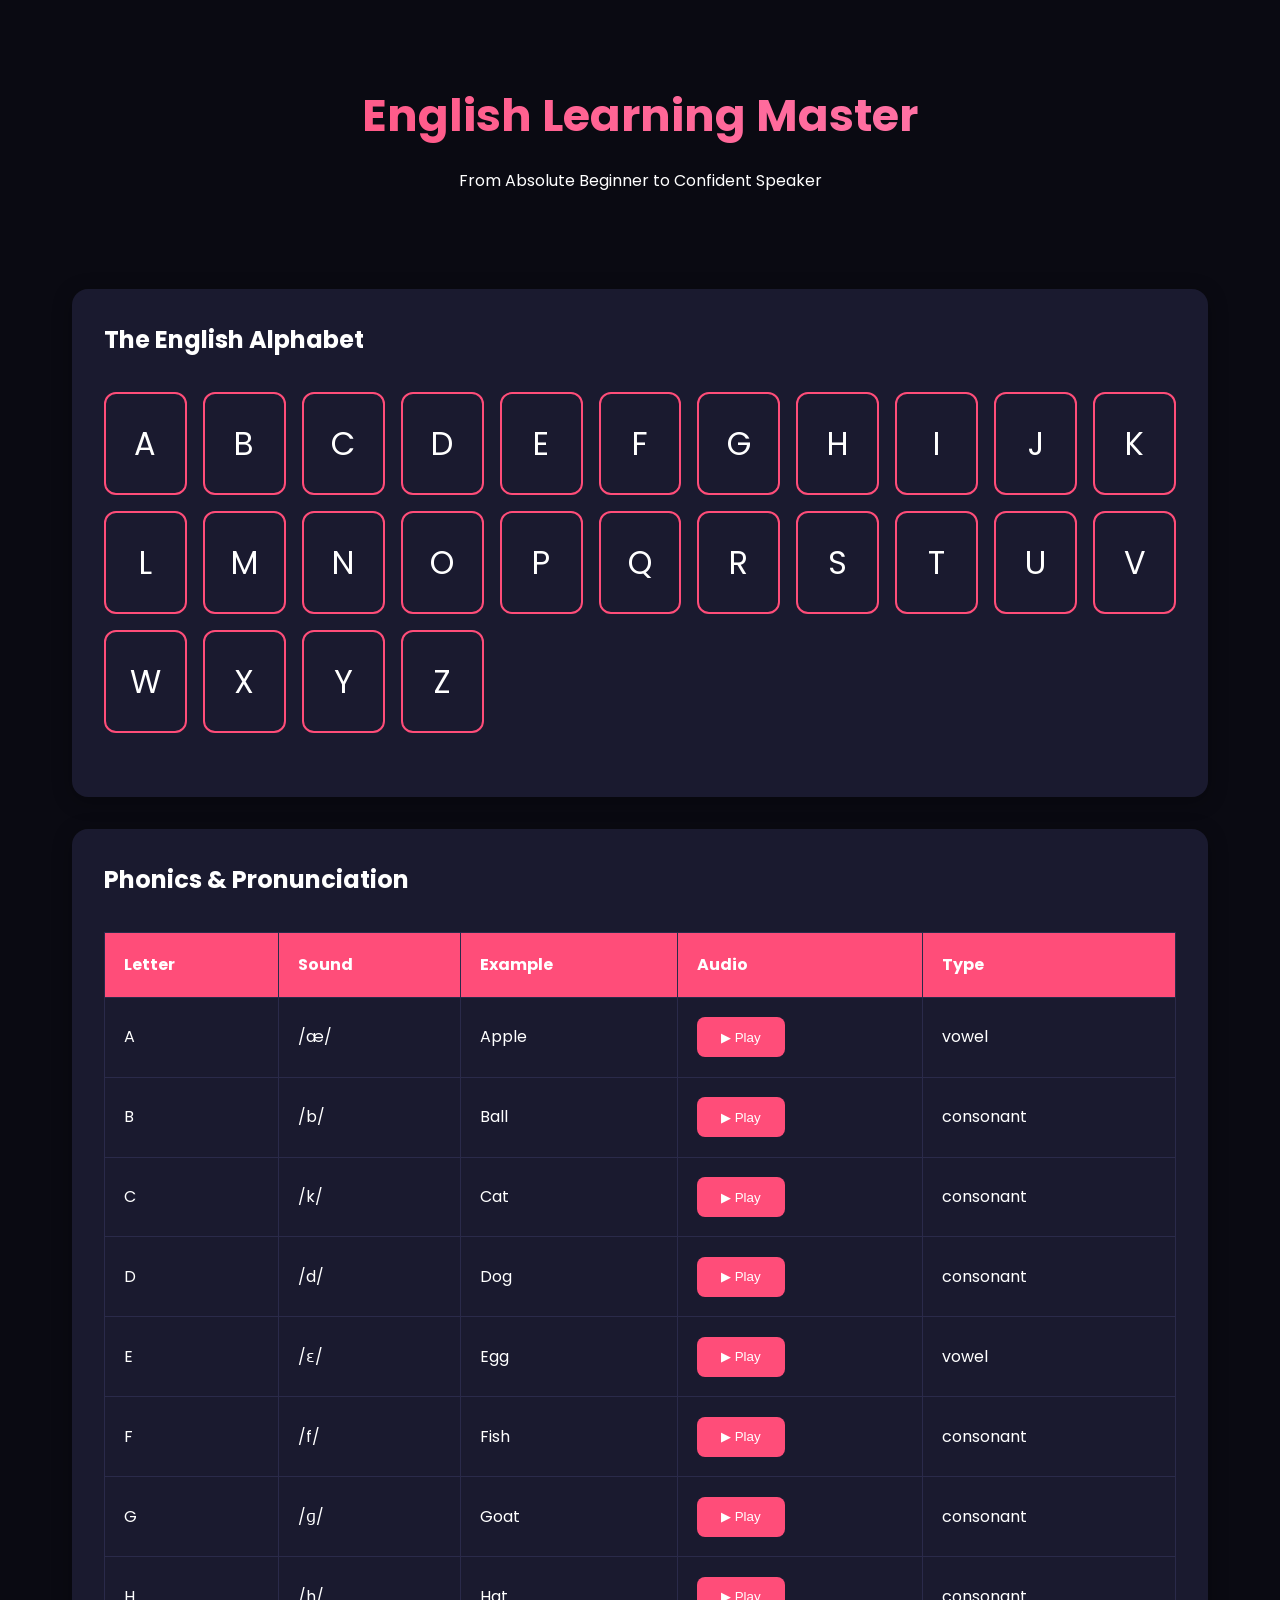
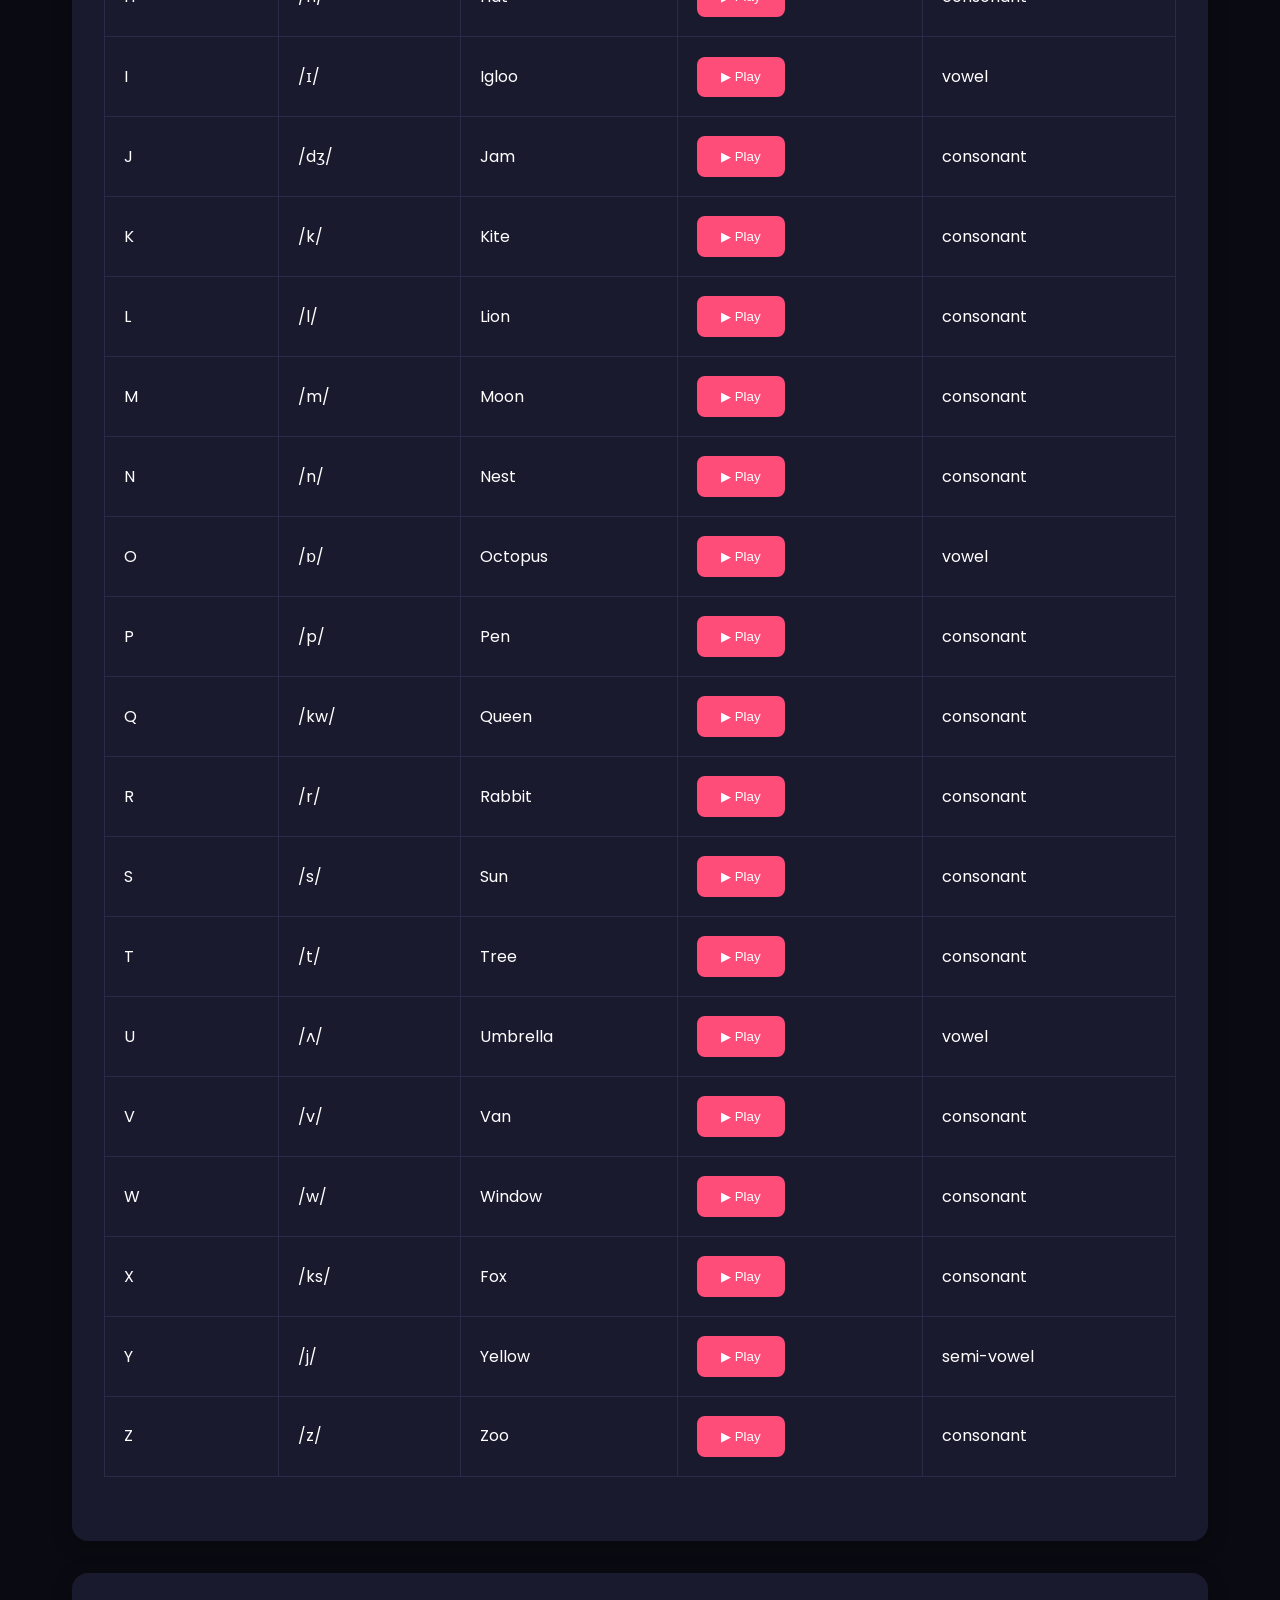
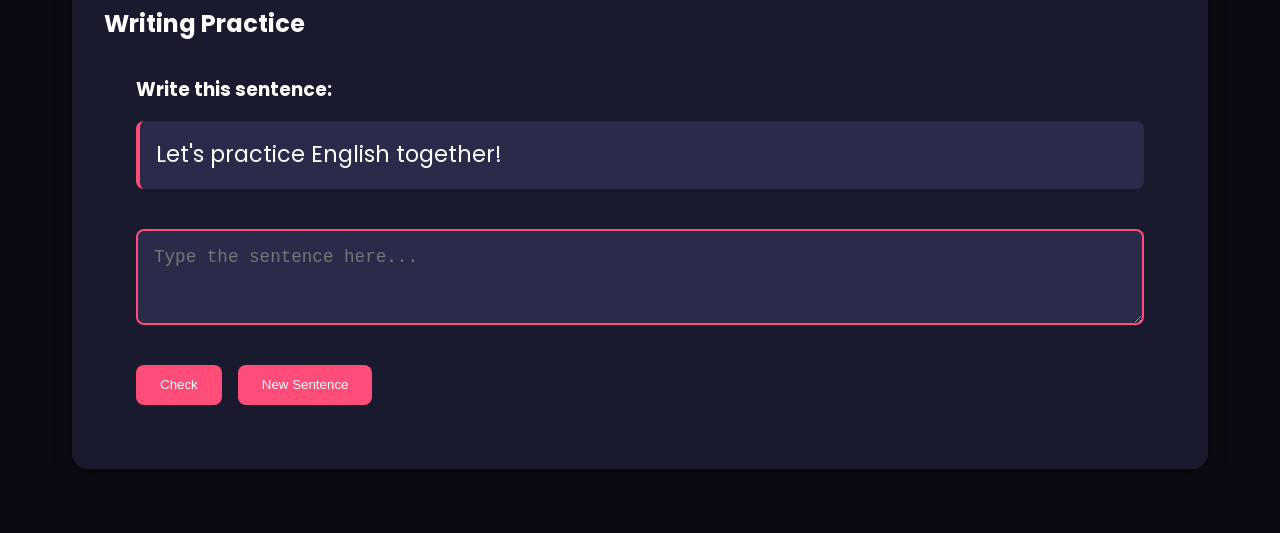
<file: english.html>
<!DOCTYPE html>
<html lang="en">
<head>
    <meta charset="UTF-8">
    <meta name="viewport" content="width=device-width, initial-scale=1.0">
    <title>LinguaFlow - Complete English Learning</title>
    <link href="https://fonts.googleapis.com/css2?family=Poppins:wght@300;400;500;600&display=swap" rel="stylesheet">
    <script src="https://code.responsivevoice.org/responsivevoice.js"></script>
    <style>
        :root {
            --bg-dark: #0a0a12;
            --accent-pink: #ff4d79;
            --text-primary: #ffffff;
            --text-secondary: #b0b0c0;
            --card-bg: #1a1a2f;
            --success-green: #2ecc71;
            --error-red: #e74c3c;
        }

        * {
            margin: 0;
            padding: 0;
            box-sizing: border-box;
        }

        body {
            background: var(--bg-dark);
            color: var(--text-primary);
            font-family: 'Poppins', sans-serif;
            line-height: 1.6;
        }

        .container {
            max-width: 1200px;
            margin: 0 auto;
            padding: 2rem;
        }

        .header {
            text-align: center;
            padding: 3rem 0;
            margin-bottom: 3rem;
        }

        .header h1 {
            font-size: 2.8rem;
            background: linear-gradient(45deg, var(--accent-pink), #ff7eb3);
            -webkit-background-clip: text;
            -webkit-text-fill-color: transparent;
            margin-bottom: 1rem;
        }

        .section {
            background: var(--card-bg);
            border-radius: 16px;
            padding: 2rem;
            margin: 2rem 0;
            box-shadow: 0 4px 20px rgba(0,0,0,0.3);
        }

        .alphabet-grid {
            display: grid;
            grid-template-columns: repeat(auto-fit, minmax(80px, 1fr));
            gap: 1rem;
            margin: 2rem 0;
        }

        .letter-card {
            background: var(--card-bg);
            border: 2px solid var(--accent-pink);
            border-radius: 12px;
            padding: 1.5rem;
            text-align: center;
            font-size: 2rem;
            cursor: pointer;
            transition: all 0.3s;
        }

        .letter-card:hover {
            transform: translateY(-5px);
            background: rgba(255,77,121,0.1);
        }

        .phonics-table {
            width: 100%;
            border-collapse: collapse;
            margin: 2rem 0;
        }

        .phonics-table th,
        .phonics-table td {
            padding: 1.2rem;
            border: 1px solid #2a2a4a;
            text-align: left;
        }

        .phonics-table th {
            background: var(--accent-pink);
            color: white;
        }

        .writing-exercise {
            background: var(--card-bg);
            padding: 2rem;
            border-radius: 12px;
        }

        .sentence-prompt {
            margin-bottom: 1.5rem;
        }

        .target-sentence {
            font-size: 1.4rem;
            margin: 1rem 0;
            padding: 1rem;
            background: #2a2a4a;
            border-radius: 8px;
            border-left: 4px solid var(--accent-pink);
        }

        #writingInput {
            width: 100%;
            padding: 1rem;
            background: #2a2a4a;
            border: 2px solid var(--accent-pink);
            border-radius: 8px;
            color: white;
            font-size: 1.1rem;
            margin: 1rem 0;
        }

        .writing-controls {
            display: flex;
            gap: 1rem;
            margin-top: 1rem;
        }

        button {
            background: var(--accent-pink);
            border: none;
            padding: 0.8rem 1.5rem;
            border-radius: 8px;
            color: white;
            cursor: pointer;
            transition: opacity 0.3s;
        }

        button:hover {
            opacity: 0.9;
        }

        .feedback {
            margin-top: 1rem;
            padding: 1rem;
            border-radius: 8px;
            display: none;
        }

        .success {
            background: var(--success-green);
        }

        .error {
            background: var(--error-red);
        }

        .quiz-section {
            margin: 2rem 0;
        }
    </style>
</head>
<body>
    <div class="container">
        <div class="header">
            <h1>English Learning Master</h1>
            <p>From Absolute Beginner to Confident Speaker</p>
        </div>

        <!-- Alphabet Section -->
        <section class="section">
            <h2>The English Alphabet</h2>
            <div class="alphabet-grid" id="alphabetGrid"></div>
        </section>

        <!-- Phonics Section -->
        <section class="section">
            <h2>Phonics & Pronunciation</h2>
            <table class="phonics-table" id="phonicsTable">
                <thead>
                    <tr>
                        <th>Letter</th>
                        <th>Sound</th>
                        <th>Example</th>
                        <th>Audio</th>
                        <th>Type</th>
                    </tr>
                </thead>
                <tbody></tbody>
            </table>
        </section>

        <!-- Writing Practice Section -->
        <section class="section">
            <h2>Writing Practice</h2>
            <div class="writing-exercise">
                <div class="sentence-prompt">
                    <h3>Write this sentence:</h3>
                    <div id="targetSentence" class="target-sentence"></div>
                </div>
                <textarea 
                    id="writingInput" 
                    placeholder="Type the sentence here..." 
                    rows="3"
                ></textarea>
                <div class="writing-controls">
                    <button onclick="checkWriting()">Check</button>
                    <button onclick="newSentence()">New Sentence</button>
                </div>
                <div id="writingFeedback" class="feedback"></div>
            </div>
        </section>
    </div>

    <script>
        // Alphabet Data
        const alphabet = 'ABCDEFGHIJKLMNOPQRSTUVWXYZ'.split('');
        const alphabetGrid = document.getElementById('alphabetGrid');
        
        // Populate Alphabet Grid
        alphabet.forEach(letter => {
            const card = document.createElement('div');
            card.className = 'letter-card';
            card.textContent = letter;
            card.onclick = () => speakLetter(letter);
            alphabetGrid.appendChild(card);
        });

        // Complete Phonics Data
        const phonicsData = [
            { letter: 'A', sound: '/æ/', example: 'Apple', type: 'vowel' },
            { letter: 'B', sound: '/b/', example: 'Ball', type: 'consonant' },
            { letter: 'C', sound: '/k/', example: 'Cat', type: 'consonant' },
            { letter: 'D', sound: '/d/', example: 'Dog', type: 'consonant' },
            { letter: 'E', sound: '/ɛ/', example: 'Egg', type: 'vowel' },
            { letter: 'F', sound: '/f/', example: 'Fish', type: 'consonant' },
            { letter: 'G', sound: '/ɡ/', example: 'Goat', type: 'consonant' },
            { letter: 'H', sound: '/h/', example: 'Hat', type: 'consonant' },
            { letter: 'I', sound: '/ɪ/', example: 'Igloo', type: 'vowel' },
            { letter: 'J', sound: '/dʒ/', example: 'Jam', type: 'consonant' },
            { letter: 'K', sound: '/k/', example: 'Kite', type: 'consonant' },
            { letter: 'L', sound: '/l/', example: 'Lion', type: 'consonant' },
            { letter: 'M', sound: '/m/', example: 'Moon', type: 'consonant' },
            { letter: 'N', sound: '/n/', example: 'Nest', type: 'consonant' },
            { letter: 'O', sound: '/ɒ/', example: 'Octopus', type: 'vowel' },
            { letter: 'P', sound: '/p/', example: 'Pen', type: 'consonant' },
            { letter: 'Q', sound: '/kw/', example: 'Queen', type: 'consonant' },
            { letter: 'R', sound: '/r/', example: 'Rabbit', type: 'consonant' },
            { letter: 'S', sound: '/s/', example: 'Sun', type: 'consonant' },
            { letter: 'T', sound: '/t/', example: 'Tree', type: 'consonant' },
            { letter: 'U', sound: '/ʌ/', example: 'Umbrella', type: 'vowel' },
            { letter: 'V', sound: '/v/', example: 'Van', type: 'consonant' },
            { letter: 'W', sound: '/w/', example: 'Window', type: 'consonant' },
            { letter: 'X', sound: '/ks/', example: 'Fox', type: 'consonant' },
            { letter: 'Y', sound: '/j/', example: 'Yellow', type: 'semi-vowel' },
            { letter: 'Z', sound: '/z/', example: 'Zoo', type: 'consonant' }
        ];

        

        // Populate Phonics Table
        const phonicsTable = document.querySelector('#phonicsTable tbody');
        phonicsData.forEach(item => {
            const row = document.createElement('tr');
            row.innerHTML = `
                <td>${item.letter}</td>
                <td>${item.sound}</td>
                <td>${item.example}</td>
                <td><button onclick="playSound('${item.example}')">▶ Play</button></td>
                <td>${item.type}</td>
            `;
            phonicsTable.appendChild(row);
        });

        // Writing Practice Data
        const sentences = [
            "The quick brown fox jumps over the lazy dog.",
            "Practice makes perfect.",
            "Hello, how are you today?",
            "I am learning English every day.",
            "The sun shines brightly in the sky.",
            "Reading and writing are important skills.",
            "Let's practice English together!",
            "Learning new things is exciting."
        ];

        let currentSentence = "";

        // Initialize writing practice
        function initWritingPractice() {
            currentSentence = sentences[Math.floor(Math.random() * sentences.length)];
            document.getElementById('targetSentence').textContent = currentSentence;
            document.getElementById('writingInput').value = '';
            document.getElementById('writingFeedback').textContent = '';
        }

        // Check user's writing
        function checkWriting() {
            const userInput = document.getElementById('writingInput').value.trim();
            const feedback = document.getElementById('writingFeedback');

            if(userInput.toLowerCase() === currentSentence.toLowerCase()) {
                feedback.textContent = "Perfect! 🎉";
                feedback.className = "feedback success";
            } else {
                feedback.textContent = "Keep trying! Here's the correct sentence:\n" + currentSentence;
                feedback.className = "feedback error";
            }
            feedback.style.display = 'block';
        }

        // Generate new sentence
        function newSentence() {
            initWritingPractice();
        }

        // Audio Functions
        function playSound(word) {
            const audio = new Audio(`https://howjsay.com/mp3/${word}.mp3`);
            audio.play().catch(() => {
                responsiveVoice.speak(word, "UK English Female");
            });
        }

        function speakLetter(letter) {
            responsiveVoice.speak(letter, "UK English Female");
        }

        // Initialize
        initWritingPractice();
    </script>
</body>
</html>
</file>
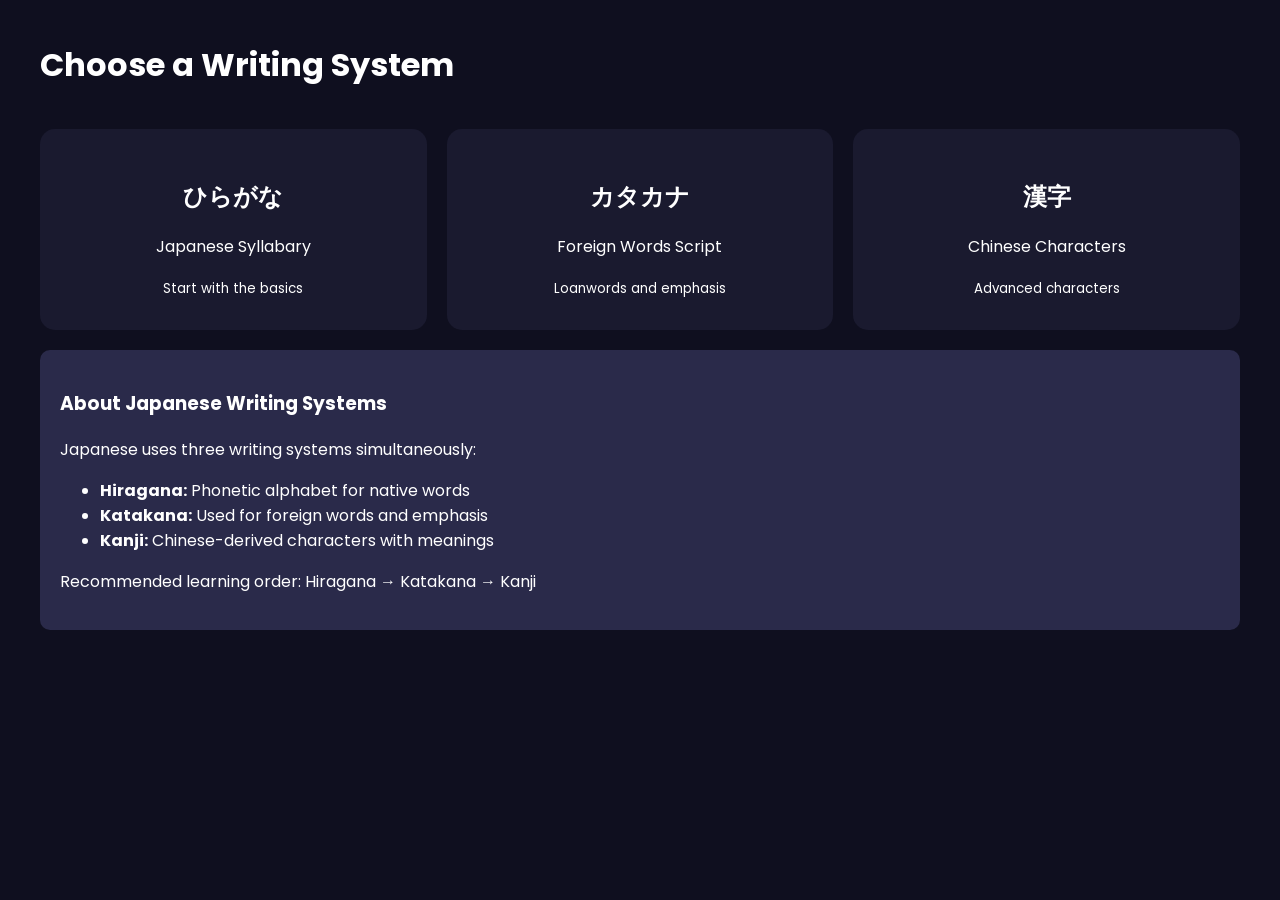
<file: japanese.html>
<!DOCTYPE html>
<html lang="en">
<head>
  <meta charset="UTF-8">
  <meta name="viewport" content="width=device-width, initial-scale=1.0">
  <title>EduVate - Learn Japanese</title>
  <link href="https://fonts.googleapis.com/css2?family=Poppins:wght@400;500;600;700&display=swap" rel="stylesheet">
  <link rel="stylesheet" href="https://cdnjs.cloudflare.com/ajax/libs/animate.css/4.1.1/animate.min.css">
  <style>
    :root {
      --primary-color: #ff0057;
      --background: #0f0f1f;
      --card-bg: #1a1a2f;
    }

    body {
      font-family: 'Poppins', sans-serif;
      background: var(--background);
      color: white;
      margin: 0;
      padding: 20px;
    }

    .container {
      max-width: 1200px;
      margin: 0 auto;
      position: relative;
      min-height: 80vh;
    }

    .section {
      display: none;
      position: absolute;
      width: 100%;
    }

    .active-section {
      display: block;
    }

    .writing-system-select {
      display: grid;
      grid-template-columns: repeat(3, 1fr);
      gap: 20px;
      margin-top: 40px;
    }

    .system-card {
      background: var(--card-bg);
      padding: 30px;
      border-radius: 15px;
      text-align: center;
      cursor: pointer;
      transition: transform 0.3s;
    }

    .system-card:hover {
      transform: translateY(-5px);
    }

    .lesson-content {
      background: var(--card-bg);
      padding: 30px;
      border-radius: 15px;
      margin: 20px 0;
    }

    .kana-grid {
      display: grid;
      grid-template-columns: repeat(5, 1fr);
      gap: 10px;
      margin: 20px 0;
    }

    .kana-card {
      background: #2a2a4a;
      padding: 15px;
      border-radius: 10px;
      text-align: center;
      cursor: pointer;
      transition: transform 0.2s;
    }

    .kana-card:hover {
      transform: scale(1.05);
    }

    .navigation-buttons {
      display: flex;
      justify-content: space-between;
      margin-top: 30px;
    }

    button {
      background: var(--primary-color);
      color: white;
      border: none;
      padding: 12px 25px;
      border-radius: 25px;
      cursor: pointer;
      font-weight: 600;
      margin: 10px 0;
      transition: opacity 0.3s;
    }

    button:disabled {
      opacity: 0.5;
      cursor: not-allowed;
    }

    .progress-bar {
      width: 100%;
      height: 8px;
      background: #2a2a4a;
      border-radius: 4px;
      margin: 20px 0;
    }

    .progress {
      height: 100%;
      background: var(--primary-color);
      border-radius: 4px;
      transition: width 0.3s;
    }

    .question-card {
      background: var(--card-bg);
      padding: 30px;
      border-radius: 15px;
      margin: 20px 0;
    }

    .option-button {
      width: 100%;
      margin: 5px 0;
      background: #2a2a4a;
      text-align: left;
      padding: 15px;
    }

    .option-button.correct {
      background: #2ecc71 !important;
    }

    .option-button.wrong {
      background: #e74c3c !important;
    }

    .explanation {
      margin: 20px 0;
      padding: 20px;
      background: #2a2a4a;
      border-radius: 10px;
    }

    .third-party-link {
      color: var(--primary-color);
      text-decoration: none;
      border-bottom: 1px dashed var(--primary-color);
    }
  </style>
</head>
<body>
  <div class="container">
    <!-- Writing System Selection -->
    <div class="section active-section" id="system-select">
      <h1 class="animate__animated animate__fadeIn">Choose a Writing System</h1>
      <div class="writing-system-select">
        <div class="system-card" onclick="loadLesson('hiragana')">
          <h2>ひらがな</h2>
          <p>Japanese Syllabary</p>
          <small>Start with the basics</small>
        </div>
        <div class="system-card" onclick="loadLesson('katakana')">
          <h2>カタカナ</h2>
          <p>Foreign Words Script</p>
          <small>Loanwords and emphasis</small>
        </div>
        <div class="system-card" onclick="loadLesson('kanji')">
          <h2>漢字</h2>
          <p>Chinese Characters</p>
          <small>Advanced characters</small>
        </div>
      </div>
      <div class="explanation">
        <h3>About Japanese Writing Systems</h3>
        <p>Japanese uses three writing systems simultaneously:</p>
        <ul>
          <li><strong>Hiragana:</strong> Phonetic alphabet for native words</li>
          <li><strong>Katakana:</strong> Used for foreign words and emphasis</li>
          <li><strong>Kanji:</strong> Chinese-derived characters with meanings</li>
        </ul>
        <p>Recommended learning order: Hiragana → Katakana → Kanji</p>
      </div>
    </div>

    <!-- Lesson Section -->
    <div class="section" id="lesson-section">
      <div class="navigation-buttons">
        <button onclick="goBack()">← Back to Selection</button>
        <button id="continue-btn" onclick="startPractice()">Start Practice →</button>
      </div>
      <div class="lesson-content" id="lesson-content"></div>
    </div>

    <!-- Practice Section -->
    <div class="section" id="practice-section">
      <div class="navigation-buttons">
        <button onclick="returnToLesson()">← Back to Lesson</button>
        <button onclick="resetProgress()">↻ Reset Progress</button>
      </div>
      <div class="progress-bar">
        <div class="progress" id="quiz-progress"></div>
      </div>
      <div id="quiz-content"></div>
    </div>
  </div>

  <script>
    const writingSystems = {
      hiragana: {
        title: "ひらがな (Hiragana)",
        description: `
          <div class="explanation">
            <h3>Mastering Hiragana</h3>
            <p>Hiragana is the foundation of Japanese writing. Key facts:</p>
            <ul>
              <li>46 basic characters + 25 modified forms</li>
              <li>Used for native Japanese words</li>
              <li>Represents all possible sounds in Japanese</li>
              <li>Essential for grammar particles and verb endings</li>
            </ul>
            <p>Practice tips: 
              <a href="https://www.tofugu.com/japanese/learn-hiragana/" class="third-party-link" target="_blank">
                Tofugu's Hiragana Guide
              </a>
            </p>
          </div>
        `,
        characters: [
          { char: "あ", romaji: "a" }, { char: "い", romaji: "i" }, { char: "う", romaji: "u" },
          { char: "え", romaji: "e" }, { char: "お", romaji: "o" }, { char: "か", romaji: "ka" },
          { char: "き", romaji: "ki" }, { char: "く", romaji: "ku" }, { char: "け", romaji: "ke" },
          { char: "こ", romaji: "ko" }, { char: "さ", romaji: "sa" }, { char: "し", romaji: "shi" },
          { char: "す", romaji: "su" }, { char: "せ", romaji: "se" }, { char: "そ", romaji: "so" },
          { char: "た", romaji: "ta" }, { char: "ち", romaji: "chi" }, { char: "つ", romaji: "tsu" },
          { char: "て", romaji: "te" }, { char: "と", romaji: "to" }, { char: "な", romaji: "na" },
          { char: "に", romaji: "ni" }, { char: "ぬ", romaji: "nu" }, { char: "ね", romaji: "ne" },
          { char: "の", romaji: "no" }, { char: "は", romaji: "ha" }, { char: "ひ", romaji: "hi" },
          { char: "ふ", romaji: "fu" }, { char: "へ", romaji: "he" }, { char: "ほ", romaji: "ho" },
          { char: "ま", romaji: "ma" }, { char: "み", romaji: "mi" }, { char: "む", romaji: "mu" },
          { char: "め", romaji: "me" }, { char: "も", romaji: "mo" }, { char: "や", romaji: "ya" },
          { char: "ゆ", romaji: "yu" }, { char: "よ", romaji: "yo" }, { char: "ら", romaji: "ra" },
          { char: "り", romaji: "ri" }, { char: "る", romaji: "ru" }, { char: "れ", romaji: "re" },
          { char: "ろ", romaji: "ro" }, { char: "わ", romaji: "wa" }, { char: "を", romaji: "wo" },
          { char: "ん", romaji: "n" }
        ]
      },
      katakana: {
        title: "カタカナ (Katakana)",
        description: `
          <div class="explanation">
            <h3>Understanding Katakana</h3>
            <p>Katakana is used for:</p>
            <ul>
              <li>Foreign loanwords (e.g., コーヒー = kōhī = coffee)</li>
              <li>Scientific terms</li>
              <li>Animal names</li>
              <li>Onomatopoeia</li>
            </ul>
            <p>Learning resource: 
              <a href="https://www.tofugu.com/japanese/learn-katakana/" class="third-party-link" target="_blank">
                Tofugu's Katakana Guide
              </a>
            </p>
          </div>
        `,
        characters: [
          { char: "ア", romaji: "a" }, { char: "イ", romaji: "i" }, { char: "ウ", romaji: "u" },
          { char: "エ", romaji: "e" }, { char: "オ", romaji: "o" }, { char: "カ", romaji: "ka" },
          { char: "キ", romaji: "ki" }, { char: "ク", romaji: "ku" }, { char: "ケ", romaji: "ke" },
          { char: "コ", romaji: "ko" }, { char: "サ", romaji: "sa" }, { char: "シ", romaji: "shi" },
          { char: "ス", romaji: "su" }, { char: "セ", romaji: "se" }, { char: "ソ", romaji: "so" },
          { char: "タ", romaji: "ta" }, { char: "チ", romaji: "chi" }, { char: "ツ", romaji: "tsu" },
          { char: "テ", romaji: "te" }, { char: "ト", romaji: "to" }, { char: "ナ", romaji: "na" },
          { char: "ニ", romaji: "ni" }, { char: "ヌ", romaji: "nu" }, { char: "ネ", romaji: "ne" },
          { char: "ノ", romaji: "no" }, { char: "ハ", romaji: "ha" }, { char: "ヒ", romaji: "hi" },
          { char: "フ", romaji: "fu" }, { char: "ヘ", romaji: "he" }, { char: "ホ", romaji: "ho" },
          { char: "マ", romaji: "ma" }, { char: "ミ", romaji: "mi" }, { char: "ム", romaji: "mu" },
          { char: "メ", romaji: "me" }, { char: "モ", romaji: "mo" }, { char: "ヤ", romaji: "ya" },
          { char: "ユ", romaji: "yu" }, { char: "ヨ", romaji: "yo" }, { char: "ラ", romaji: "ra" },
          { char: "リ", romaji: "ri" }, { char: "ル", romaji: "ru" }, { char: "レ", romaji: "re" },
          { char: "ロ", romaji: "ro" }, { char: "ワ", romaji: "wa" }, { char: "ヲ", romaji: "wo" },
          { char: "ン", romaji: "n" }
        ]
      },
      kanji: {
        title: "漢字 (Kanji)",
        description: `
          <div class="explanation">
            <h3>Kanji Fundamentals</h3>
            <p>Essential facts about Kanji:</p>
            <ul>
              <li>About 2,000 characters needed for basic literacy</li>
              <li>Each character has multiple readings</li>
              <li>Combined to create compound words</li>
              <li>Learn radicals (components) to memorize easier</li>
            </ul>
            <p>Recommended resource: 
              <a href="https://www.wanikani.com/" class="third-party-link" target="_blank">
                WaniKani Kanji Learning System
              </a>
            </p>
          </div>
        `,
        characters: [
          { char: "日", meaning: "Sun/Day" }, { char: "月", meaning: "Moon/Month" },
          { char: "水", meaning: "Water" }, { char: "木", meaning: "Tree" },
          { char: "火", meaning: "Fire" }, { char: "山", meaning: "Mountain" },
          { char: "川", meaning: "River" }, { char: "田", meaning: "Rice Field" },
          { char: "人", meaning: "Person" }, { char: "口", meaning: "Mouth" },
          { char: "手", meaning: "Hand" }, { char: "足", meaning: "Foot" },
          { char: "目", meaning: "Eye" }, { char: "耳", meaning: "Ear" },
          { char: "車", meaning: "Car" }, { char: "金", meaning: "Gold/Money" }
        ]
      }
    };

    let currentSystem = null;
    let currentQuestionIndex = 0;
    let score = 0;

    function loadLesson(system) {
      currentSystem = system;
      document.getElementById('system-select').classList.remove('active-section');
      document.getElementById('lesson-section').classList.add('active-section');
      
      const content = document.getElementById('lesson-content');
      content.innerHTML = `
        <h1>${writingSystems[system].title}</h1>
        ${writingSystems[system].description}
        <h3>Character Chart</h3>
        <div class="kana-grid">
          ${writingSystems[system].characters.map(char => `
            <div class="kana-card" onclick="playSound('${char.char}')">
              ${char.char}<br>
              <small>${char.romaji || char.meaning}</small>
            </div>
          `).join('')}
        </div>
      `;
    }

    function startPractice() {
      document.getElementById('lesson-section').classList.remove('active-section');
      document.getElementById('practice-section').classList.add('active-section');
      currentQuestionIndex = 0;
      score = 0;
      loadNextQuestion();
    }

    function loadNextQuestion() {
      const quizContent = document.getElementById('quiz-content');
      const currentChar = writingSystems[currentSystem].characters[currentQuestionIndex];
      
      quizContent.innerHTML = `
        <div class="question-card animate__animated animate__fadeIn">
          <h2>What is this ${currentSystem === 'kanji' ? 'kanji' : 'kana'}?</h2>
          <div style="font-size: 72px; margin: 30px">${currentChar.char}</div>
          <div id="options-container">
            ${getRandomOptions(currentChar).map(option => `
              <button class="option-button" onclick="checkAnswer('${option}')">
                ${option}
              </button>
            `).join('')}
          </div>
        </div>
      `;
      updateProgress();
    }

    function getRandomOptions(correctChar) {
      const options = [correctChar.romaji || correctChar.meaning];
      while (options.length < 4) {
        const randomChar = writingSystems[currentSystem].characters[
          Math.floor(Math.random() * writingSystems[currentSystem].characters.length)
        ];
        const option = randomChar.romaji || randomChar.meaning;
        if (!options.includes(option)) options.push(option);
      }
      return options.sort(() => Math.random() - 0.5);
    }

    function checkAnswer(selected) {
      const correctAnswer = writingSystems[currentSystem].characters[currentQuestionIndex].romaji || 
                           writingSystems[currentSystem].characters[currentQuestionIndex].meaning;
      const buttons = document.querySelectorAll('.option-button');

      buttons.forEach(button => {
        button.disabled = true;
        if (button.textContent === correctAnswer) button.classList.add('correct');
        if (button.textContent === selected && selected !== correctAnswer) button.classList.add('wrong');
      });

      if (selected === correctAnswer) score++;

      setTimeout(() => {
        currentQuestionIndex++;
        if (currentQuestionIndex < writingSystems[currentSystem].characters.length) {
          loadNextQuestion();
        } else {
          showResults();
        }
      }, 1500);
    }

    function updateProgress() {
      const progress = (currentQuestionIndex / writingSystems[currentSystem].characters.length) * 100;
      document.getElementById('quiz-progress').style.width = `${progress}%`;
    }

    function showResults() {
      document.getElementById('quiz-content').innerHTML = `
        <div class="question-card animate__animated animate__bounceIn">
          <h2>Practice Complete! 🎉</h2>
          <p>Your score: ${score}/${writingSystems[currentSystem].characters.length}</p>
          <button onclick="startPractice()">Try Again</button>
          <button onclick="loadLesson('${currentSystem}')">Review Lesson</button>
          <button onclick="goBack()">Choose Another System</button>
        </div>
      `;
    }

    function goBack() {
      document.querySelectorAll('.section').forEach(section => {
        section.classList.remove('active-section');
      });
      document.getElementById('system-select').classList.add('active-section');
    }

    function returnToLesson() {
      document.getElementById('practice-section').classList.remove('active-section');
      document.getElementById('lesson-section').classList.add('active-section');
    }

    function resetProgress() {
      currentQuestionIndex = 0;
      score = 0;
      loadNextQuestion();
    }

    function playSound(kana) {
      const synth = window.speechSynthesis;
      const utterance = new SpeechSynthesisUtterance(kana);
      utterance.lang = 'ja-JP';
      synth.speak(utterance);
    }
  </script>
</body>
</html>
</file>
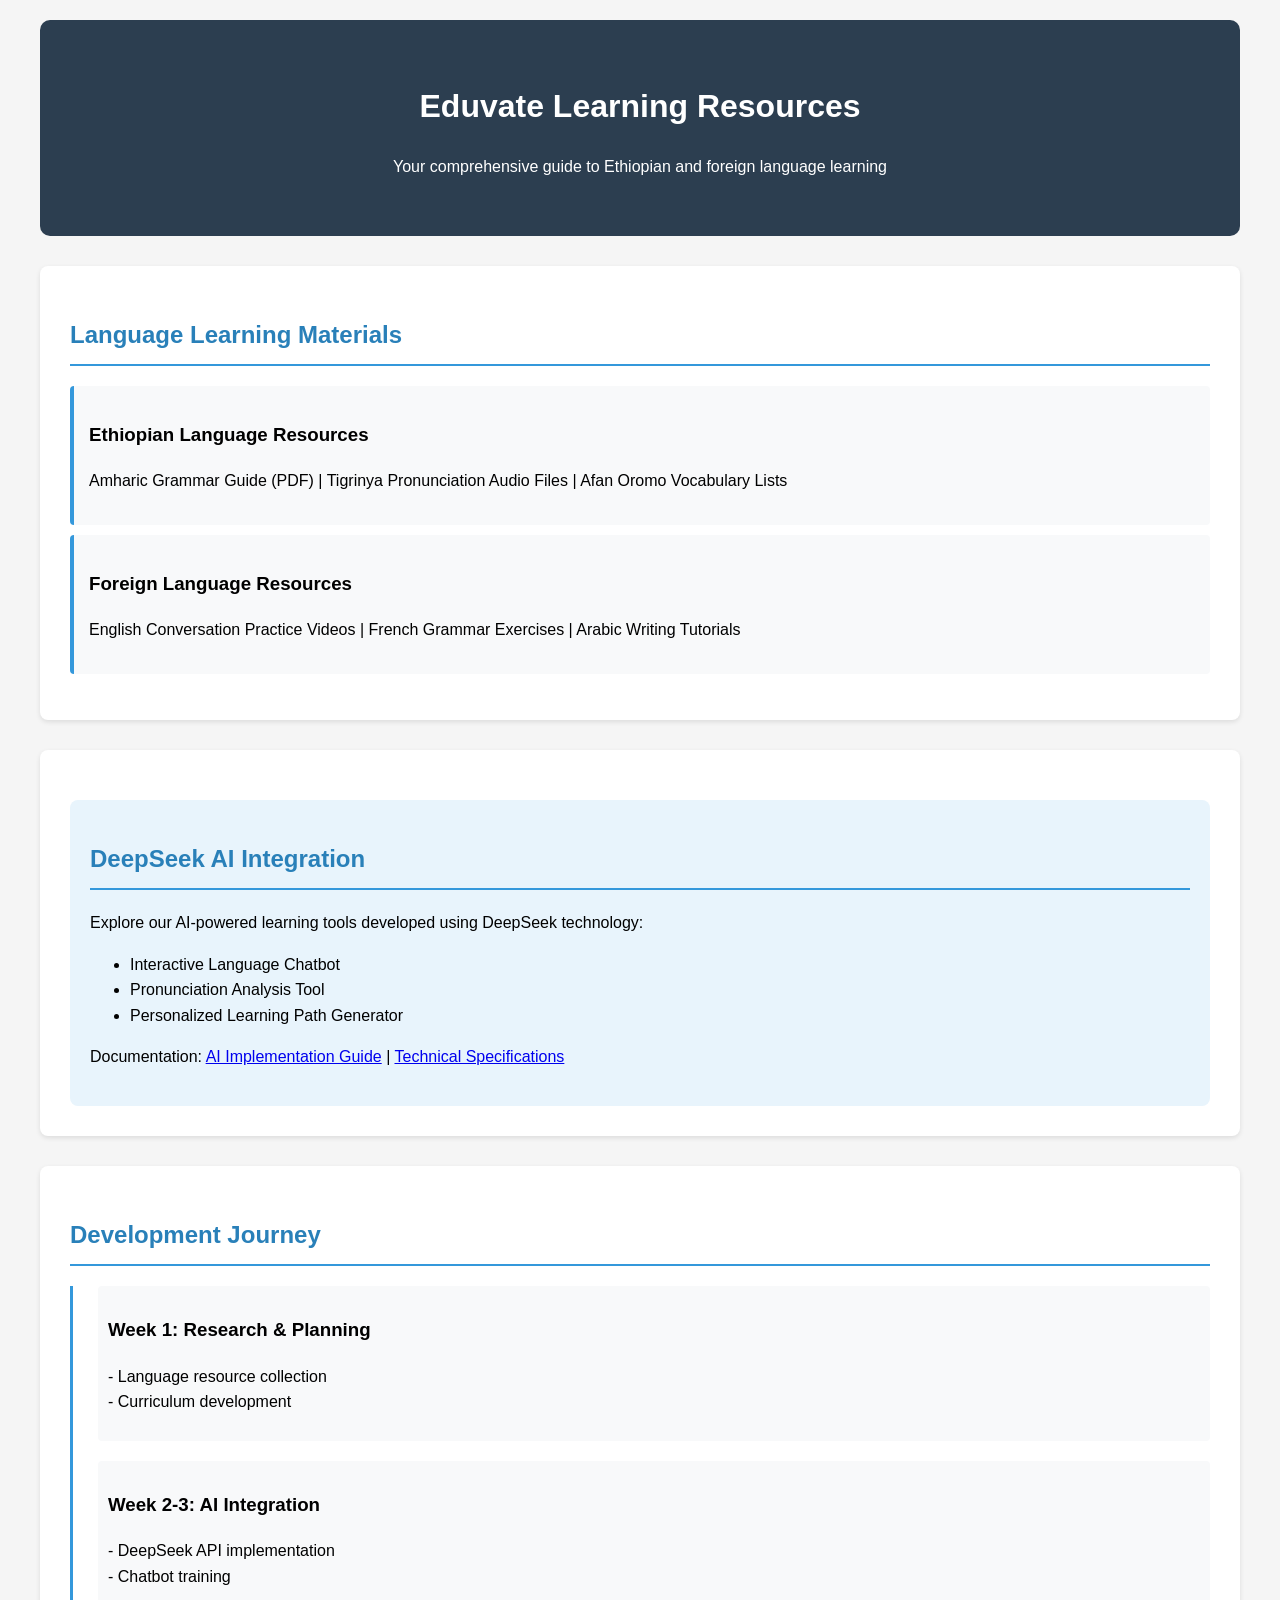
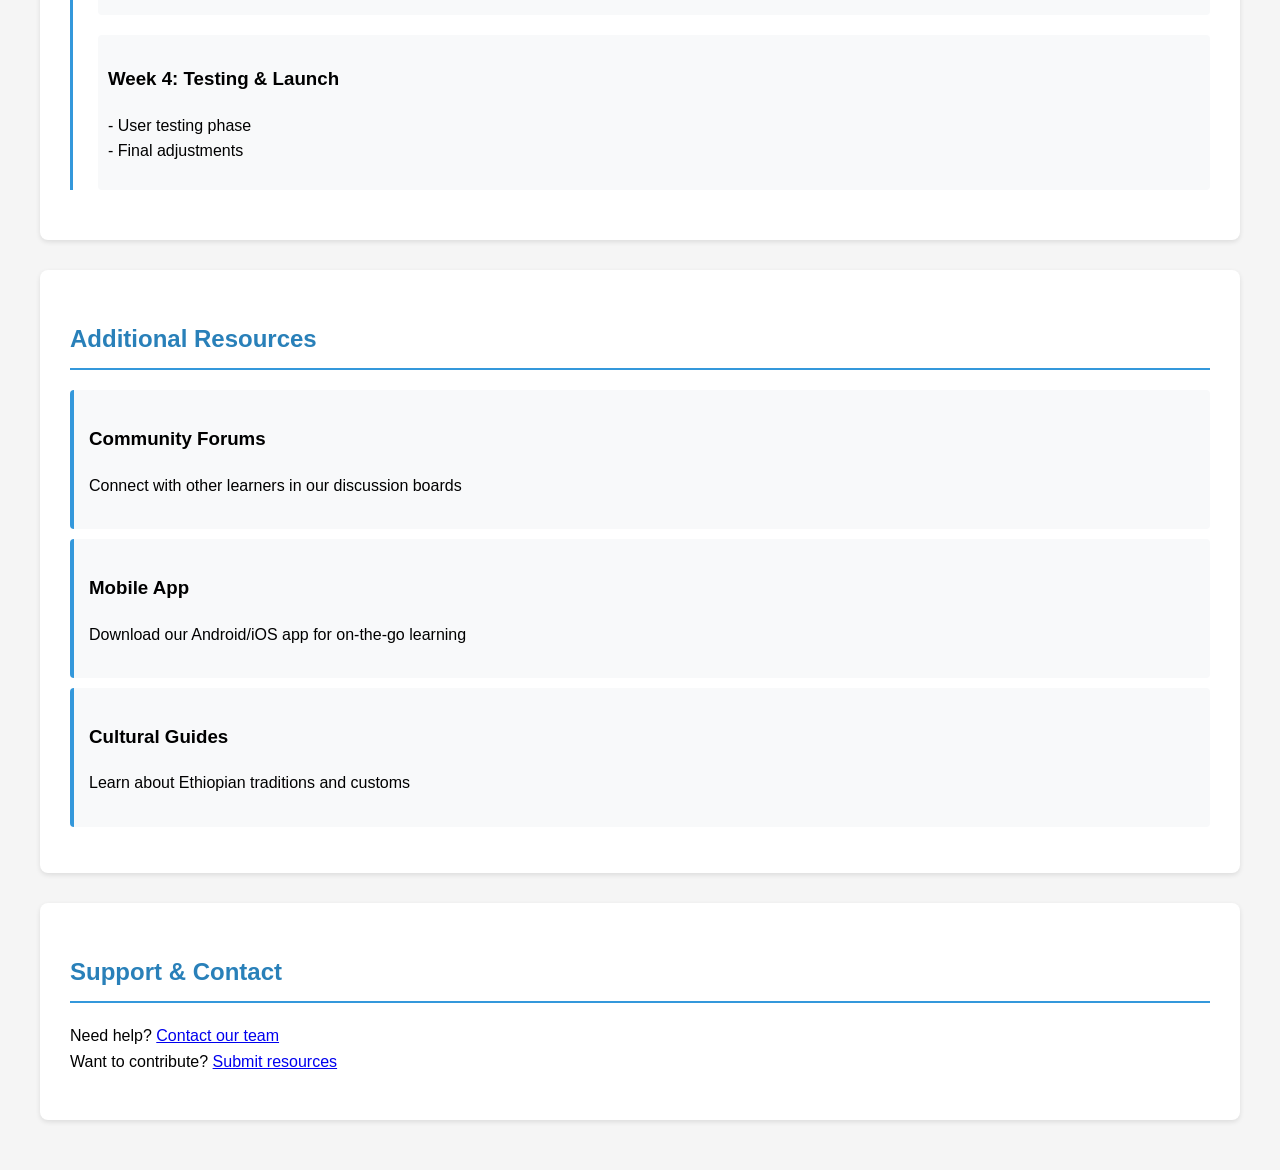
<file: resource.html>
<!DOCTYPE html>
<html lang="en">
<head>
    <meta charset="UTF-8">
    <meta name="viewport" content="width=device-width, initial-scale=1.0">
    <title>Eduvate Resources - Learn Ethiopian and Foreign Languages</title>
    <style>
        body {
            font-family: 'Arial', sans-serif;
            line-height: 1.6;
            margin: 0;
            padding: 20px;
            background-color: #f5f5f5;
        }

        .container {
            max-width: 1200px;
            margin: 0 auto;
        }

        .header {
            text-align: center;
            padding: 40px 0;
            background-color: #2c3e50;
            color: white;
            border-radius: 10px;
            margin-bottom: 30px;
        }

        .section {
            background-color: white;
            padding: 30px;
            margin-bottom: 30px;
            border-radius: 8px;
            box-shadow: 0 2px 5px rgba(0,0,0,0.1);
        }

        h2 {
            color: #2980b9;
            border-bottom: 2px solid #3498db;
            padding-bottom: 10px;
        }

        .resource-list {
            list-style-type: none;
            padding: 0;
        }

        .resource-item {
            padding: 15px;
            margin: 10px 0;
            background-color: #f8f9fa;
            border-left: 4px solid #3498db;
            border-radius: 4px;
        }

        .ai-section {
            background-color: #e8f4fc;
            padding: 20px;
            border-radius: 8px;
            margin-top: 20px;
        }

        .timeline {
            border-left: 3px solid #3498db;
            padding-left: 25px;
            margin: 20px 0;
        }

        .timeline-item {
            margin: 20px 0;
            padding: 10px;
            background-color: #f8f9fa;
            border-radius: 4px;
        }
    </style>
</head>
<body>
    <div class="container">
        <div class="header">
            <h1>Eduvate Learning Resources</h1>
            <p>Your comprehensive guide to Ethiopian and foreign language learning</p>
        </div>

        <div class="section">
            <h2>Language Learning Materials</h2>
            <ul class="resource-list">
                <li class="resource-item">
                    <h3>Ethiopian Language Resources</h3>
                    <p>Amharic Grammar Guide (PDF) | Tigrinya Pronunciation Audio Files | Afan Oromo Vocabulary Lists</p>
                </li>
                <li class="resource-item">
                    <h3>Foreign Language Resources</h3>
                    <p>English Conversation Practice Videos | French Grammar Exercises | Arabic Writing Tutorials</p>
                </li>
            </ul>
        </div>

        <div class="section">
            <div class="ai-section">
                <h2>DeepSeek AI Integration</h2>
                <p>Explore our AI-powered learning tools developed using DeepSeek technology:</p>
                <ul>
                    <li>Interactive Language Chatbot</li>
                    <li>Pronunciation Analysis Tool</li>
                    <li>Personalized Learning Path Generator</li>
                </ul>
                <p>Documentation: <a href="#">AI Implementation Guide</a> | <a href="#">Technical Specifications</a></p>
            </div>
        </div>

        <div class="section">
            <h2>Development Journey</h2>
            <div class="timeline">
                <div class="timeline-item">
                    <h3>Week 1: Research & Planning</h3>
                    <p>- Language resource collection<br>- Curriculum development</p>
                </div>
                <div class="timeline-item">
                    <h3>Week 2-3: AI Integration</h3>
                    <p>- DeepSeek API implementation<br>- Chatbot training</p>
                </div>
                <div class="timeline-item">
                    <h3>Week 4: Testing & Launch</h3>
                    <p>- User testing phase<br>- Final adjustments</p>
                </div>
            </div>
        </div>

        <div class="section">
            <h2>Additional Resources</h2>
            <ul class="resource-list">
                <li class="resource-item">
                    <h3>Community Forums</h3>
                    <p>Connect with other learners in our discussion boards</p>
                </li>
                <li class="resource-item">
                    <h3>Mobile App</h3>
                    <p>Download our Android/iOS app for on-the-go learning</p>
                </li>
                <li class="resource-item">
                    <h3>Cultural Guides</h3>
                    <p>Learn about Ethiopian traditions and customs</p>
                </li>
            </ul>
        </div>

        <div class="section">
            <h2>Support & Contact</h2>
            <p>Need help? <a href="mailto:support@eduvate.com">Contact our team</a><br>
            Want to contribute? <a href="#">Submit resources</a></p>
        </div>
    </div>
</body>
</html>
</file>
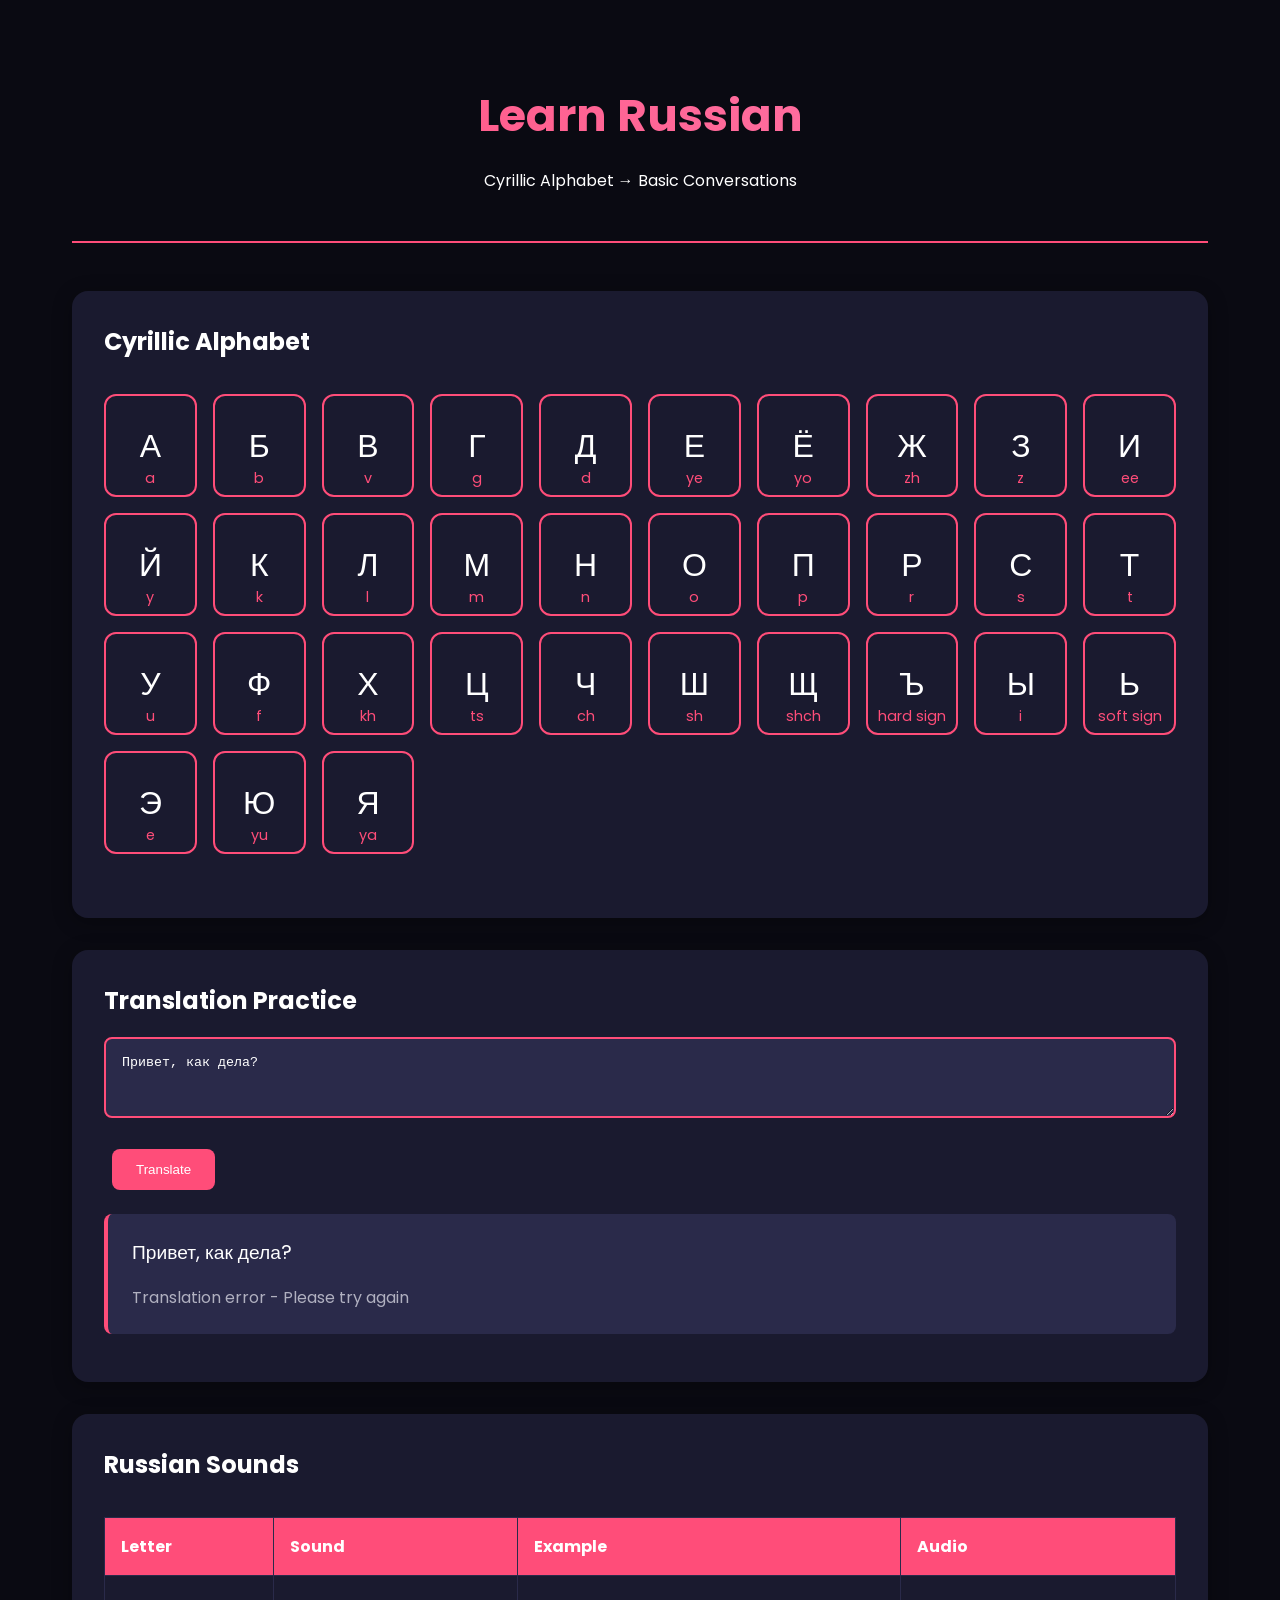
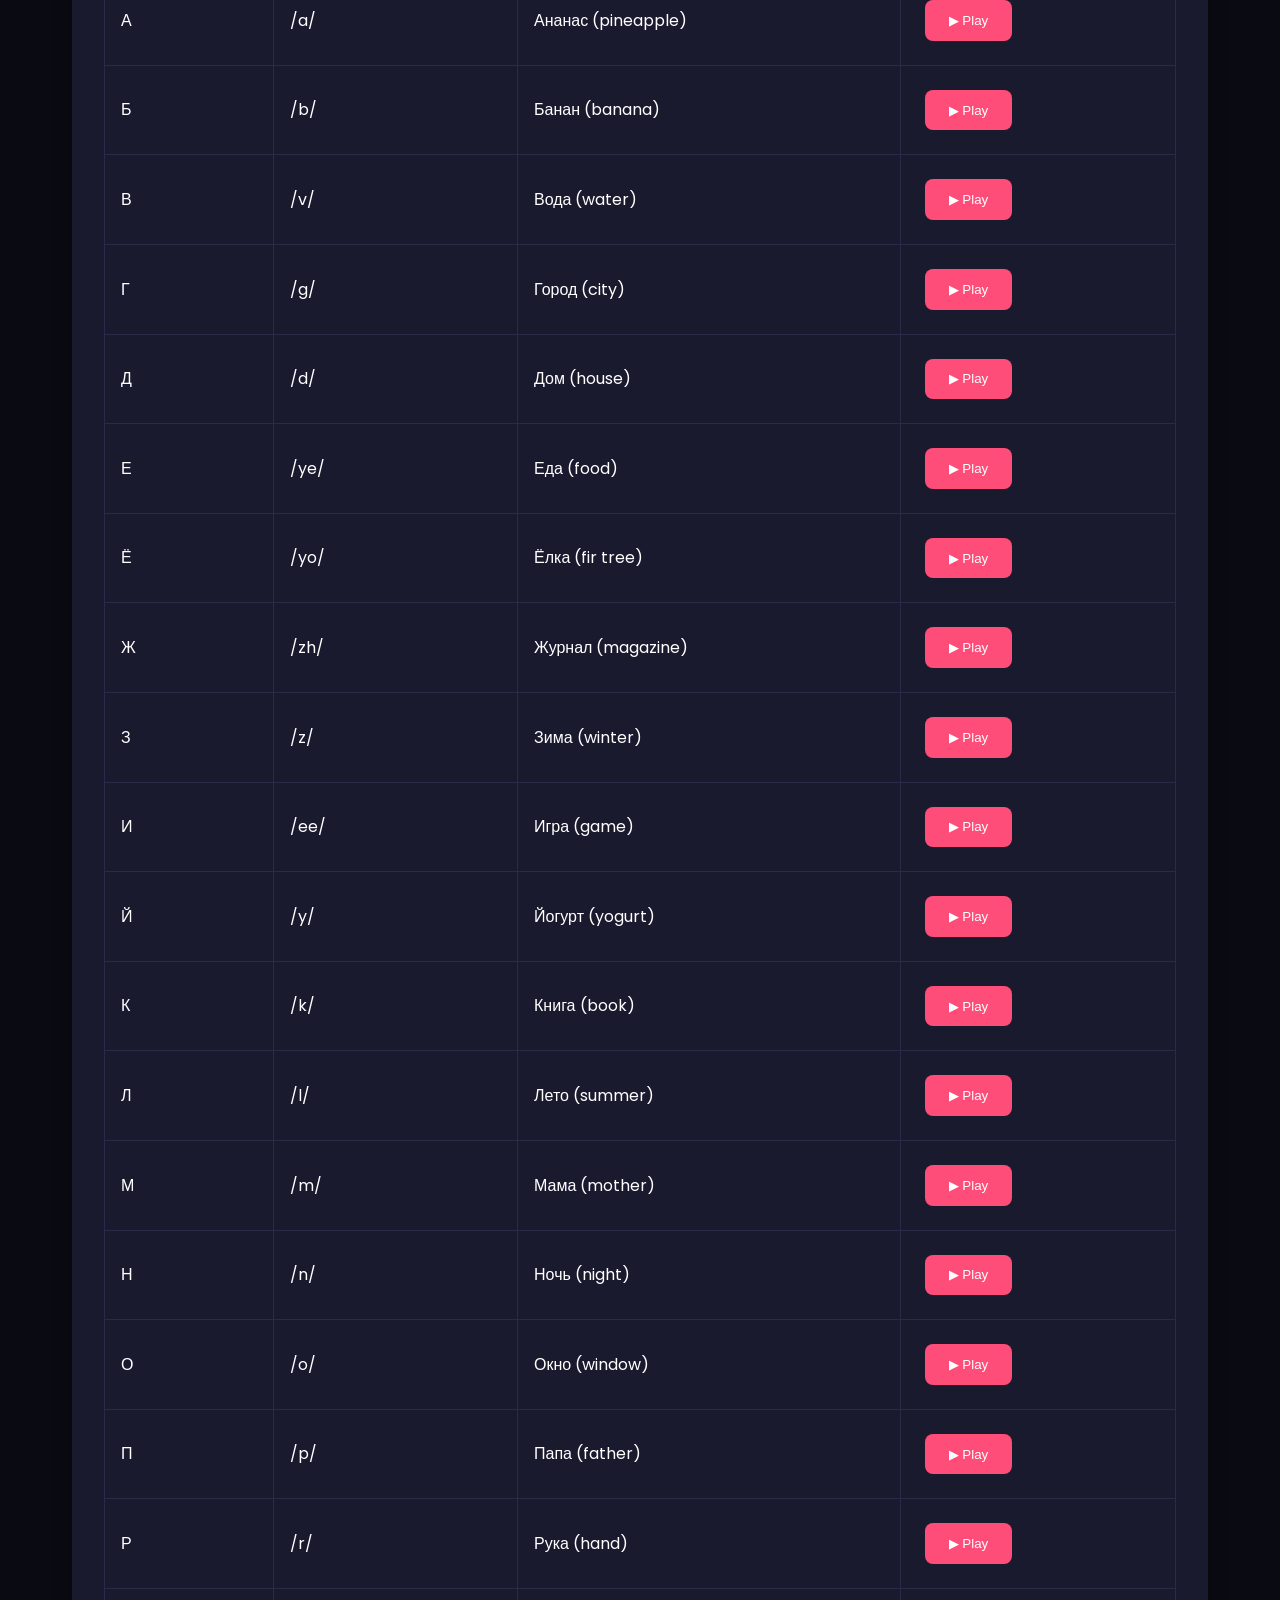
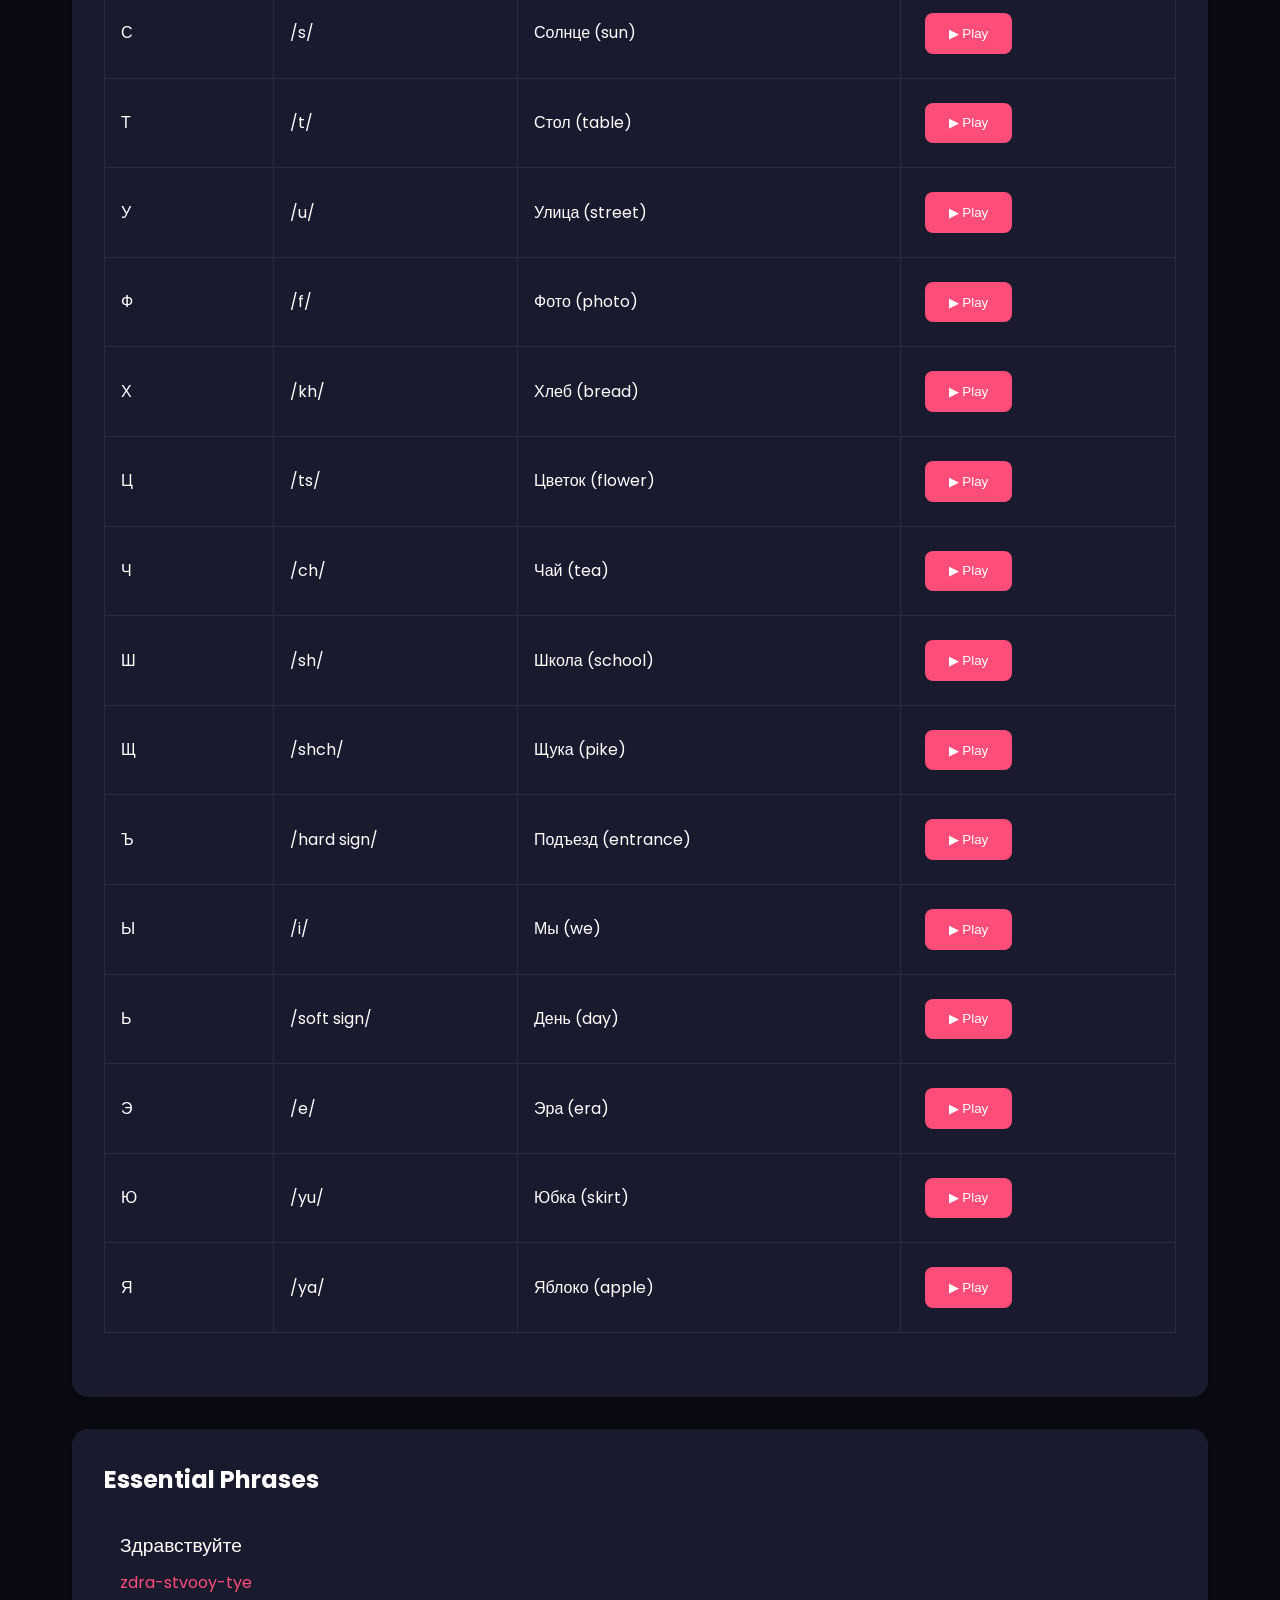
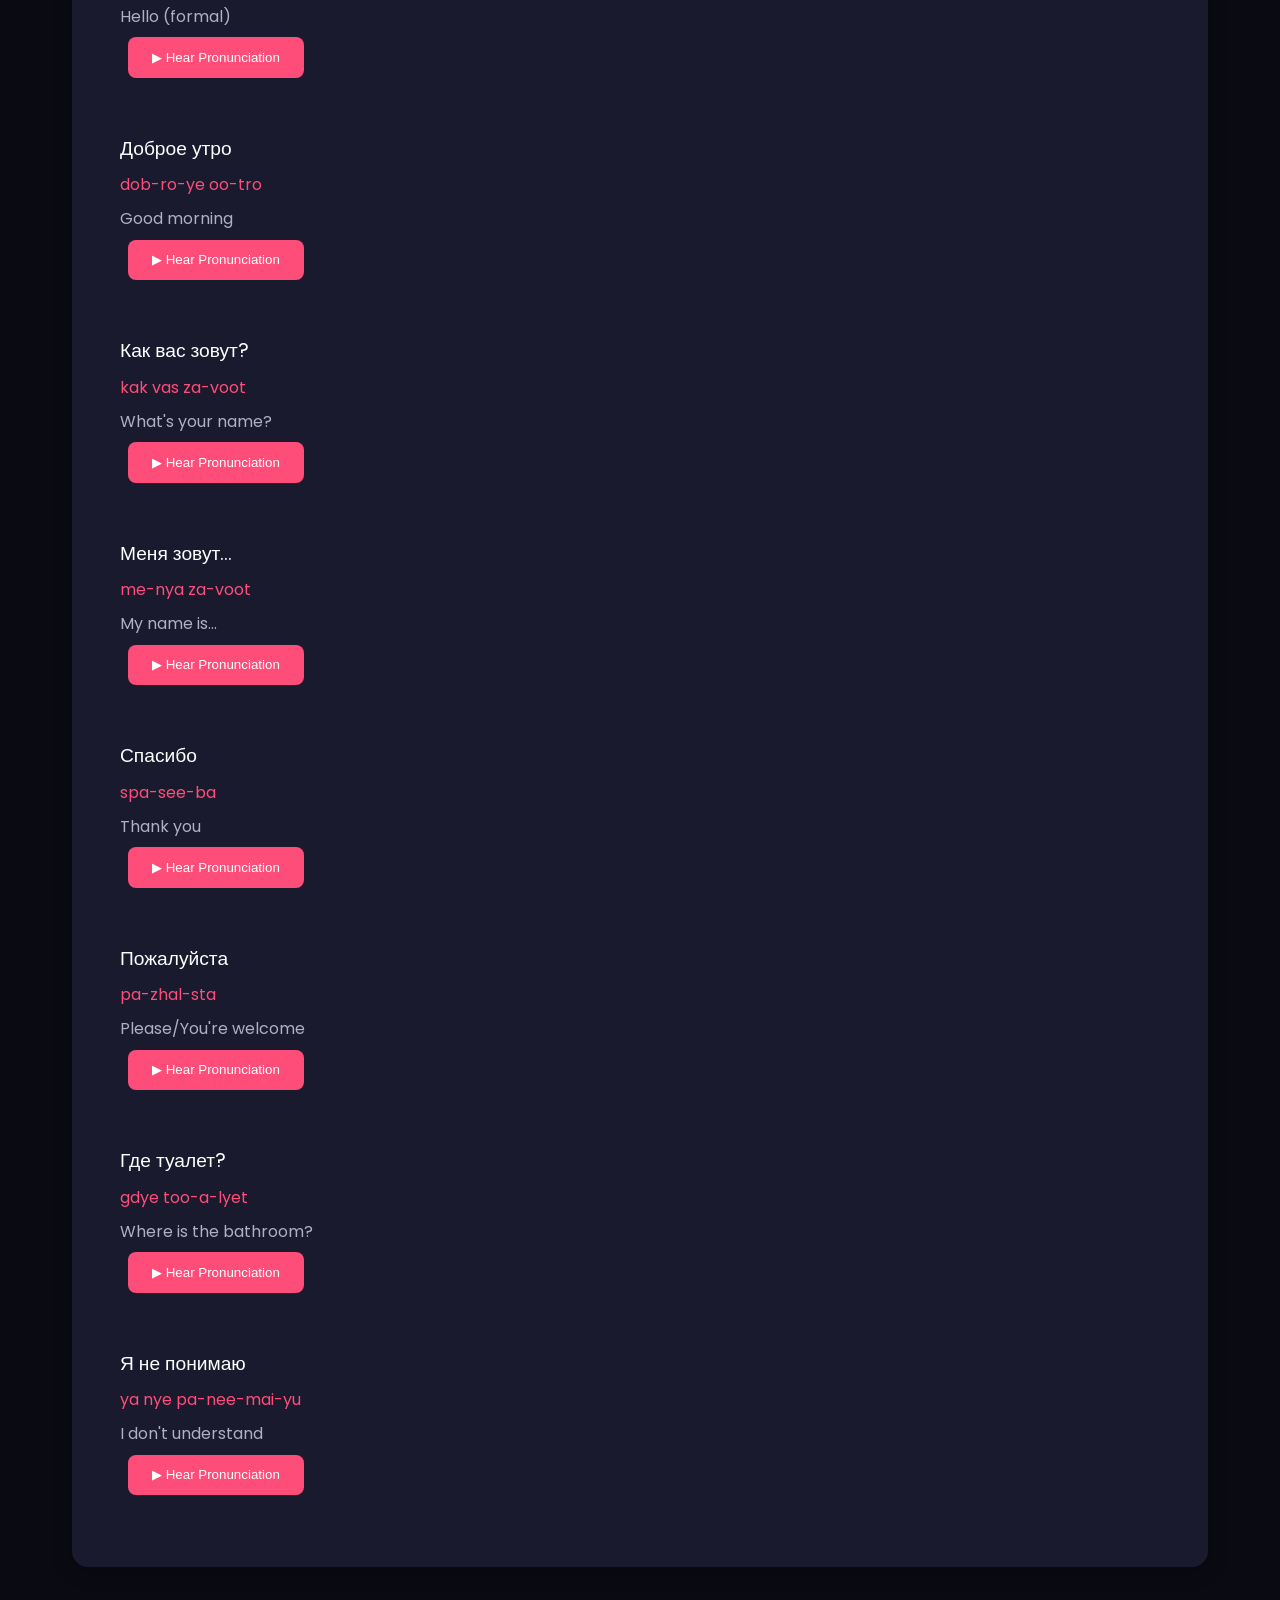
<file: russian.html>
<!DOCTYPE html>
<html lang="en">
<head>
    <meta charset="UTF-8">
    <meta name="viewport" content="width=device-width, initial-scale=1.0">
    <title>LinguaFlow - Complete Russian Course</title>
    <link href="https://fonts.googleapis.com/css2?family=Poppins:wght@300;400;500;600&display=swap" rel="stylesheet">
    <script src="https://code.responsivevoice.org/responsivevoice.js"></script>
    <style>
        :root {
            --bg-dark: #0a0a12;
            --accent-pink: #ff4d79;
            --text-primary: #ffffff;
            --text-secondary: #b0b0c0;
            --card-bg: #1a1a2f;
            --success-green: #2ecc71;
            --error-red: #e74c3c;
        }

        * {
            margin: 0;
            padding: 0;
            box-sizing: border-box;
        }

        body {
            background: var(--bg-dark);
            color: var(--text-primary);
            font-family: 'Poppins', sans-serif;
            line-height: 1.6;
        }

        .container {
            max-width: 1200px;
            margin: 0 auto;
            padding: 2rem;
        }

        .header {
            text-align: center;
            padding: 3rem 0;
            margin-bottom: 3rem;
            border-bottom: 2px solid var(--accent-pink);
        }

        .header h1 {
            font-size: 2.8rem;
            background: linear-gradient(45deg, var(--accent-pink), #ff7eb3);
            -webkit-background-clip: text;
            -webkit-text-fill-color: transparent;
            margin-bottom: 1rem;
        }

        .section {
            background: var(--card-bg);
            border-radius: 16px;
            padding: 2rem;
            margin: 2rem 0;
            box-shadow: 0 4px 20px rgba(0,0,0,0.3);
        }

        .alphabet-grid {
            display: grid;
            grid-template-columns: repeat(auto-fit, minmax(90px, 1fr));
            gap: 1rem;
            margin: 2rem 0;
        }

        .letter-card {
            background: var(--card-bg);
            border: 2px solid var(--accent-pink);
            border-radius: 12px;
            padding: 1.5rem;
            text-align: center;
            font-size: 2rem;
            cursor: pointer;
            transition: all 0.3s;
            position: relative;
        }

        .letter-card:hover {
            transform: translateY(-5px);
            background: rgba(255,77,121,0.1);
        }

        .pronunciation {
            font-size: 0.9rem;
            color: var(--accent-pink);
            position: absolute;
            bottom: 5px;
            width: 100%;
            left: 0;
        }

        .translation-box {
            background: #2a2a4a;
            padding: 1.5rem;
            border-radius: 8px;
            margin: 1rem 0;
            border-left: 4px solid var(--accent-pink);
        }

        .phrase-card {
            background: var(--card-bg);
            padding: 1rem;
            margin: 1rem 0;
            border-radius: 8px;
        }

        button {
            background: var(--accent-pink);
            border: none;
            padding: 0.8rem 1.5rem;
            border-radius: 8px;
            color: white;
            cursor: pointer;
            transition: opacity 0.3s;
            margin: 0.5rem;
        }

        button:hover {
            opacity: 0.9;
        }

        table {
            width: 100%;
            border-collapse: collapse;
            margin: 2rem 0;
        }

        th, td {
            padding: 1rem;
            border: 1px solid #2a2a4a;
            text-align: left;
        }

        th {
            background: var(--accent-pink);
        }

        textarea {
            width: 100%;
            padding: 1rem;
            background: #2a2a4a;
            border: 2px solid var(--accent-pink);
            border-radius: 8px;
            color: white;
            margin: 1rem 0;
        }
    </style>
</head>
<body>
    <div class="container">
        <div class="header">
            <h1>Learn Russian</h1>
            <p>Cyrillic Alphabet → Basic Conversations</p>
        </div>

        <!-- Cyrillic Alphabet Section -->
        <section class="section">
            <h2>Cyrillic Alphabet</h2>
            <div class="alphabet-grid" id="cyrillicGrid"></div>
        </section>

        <!-- Translation Section -->
        <section class="section">
            <h2>Translation Practice</h2>
            <textarea id="inputText" placeholder="Type Russian text here..." rows="3"></textarea>
            <button onclick="translateText()">Translate</button>
            <div class="translation-box">
                <div id="russianDisplay" class="cyrillic-text" style="font-size: 1.2rem;"></div>
                <div id="translationResult" class="translation-text" style="color: var(--text-secondary); margin-top: 1rem;"></div>
            </div>
        </section>

        <!-- Phonics Section -->
        <section class="section">
            <h2>Russian Sounds</h2>
            <table>
                <thead>
                    <tr>
                        <th>Letter</th>
                        <th>Sound</th>
                        <th>Example</th>
                        <th>Audio</th>
                    </tr>
                </thead>
                <tbody id="phonicsTable"></tbody>
            </table>
        </section>

        <!-- Phrasebook Section -->
        <section class="section">
            <h2>Essential Phrases</h2>
            <div id="phrasebook"></div>
        </section>
    </div>

    <script>
        // Cyrillic Alphabet Data
        const cyrillicAlphabet = [
            { char: 'А', sound: 'a', example: 'Ананас (pineapple)' },
            { char: 'Б', sound: 'b', example: 'Банан (banana)' },
            { char: 'В', sound: 'v', example: 'Вода (water)' },
            { char: 'Г', sound: 'g', example: 'Город (city)' },
            { char: 'Д', sound: 'd', example: 'Дом (house)' },
            { char: 'Е', sound: 'ye', example: 'Еда (food)' },
            { char: 'Ё', sound: 'yo', example: 'Ёлка (fir tree)' },
            { char: 'Ж', sound: 'zh', example: 'Журнал (magazine)' },
            { char: 'З', sound: 'z', example: 'Зима (winter)' },
            { char: 'И', sound: 'ee', example: 'Игра (game)' },
            { char: 'Й', sound: 'y', example: 'Йогурт (yogurt)' },
            { char: 'К', sound: 'k', example: 'Книга (book)' },
            { char: 'Л', sound: 'l', example: 'Лето (summer)' },
            { char: 'М', sound: 'm', example: 'Мама (mother)' },
            { char: 'Н', sound: 'n', example: 'Ночь (night)' },
            { char: 'О', sound: 'o', example: 'Окно (window)' },
            { char: 'П', sound: 'p', example: 'Папа (father)' },
            { char: 'Р', sound: 'r', example: 'Рука (hand)' },
            { char: 'С', sound: 's', example: 'Солнце (sun)' },
            { char: 'Т', sound: 't', example: 'Стол (table)' },
            { char: 'У', sound: 'u', example: 'Улица (street)' },
            { char: 'Ф', sound: 'f', example: 'Фото (photo)' },
            { char: 'Х', sound: 'kh', example: 'Хлеб (bread)' },
            { char: 'Ц', sound: 'ts', example: 'Цветок (flower)' },
            { char: 'Ч', sound: 'ch', example: 'Чай (tea)' },
            { char: 'Ш', sound: 'sh', example: 'Школа (school)' },
            { char: 'Щ', sound: 'shch', example: 'Щука (pike)' },
            { char: 'Ъ', sound: 'hard sign', example: 'Подъезд (entrance)' },
            { char: 'Ы', sound: 'i', example: 'Мы (we)' },
            { char: 'Ь', sound: 'soft sign', example: 'День (day)' },
            { char: 'Э', sound: 'e', example: 'Эра (era)' },
            { char: 'Ю', sound: 'yu', example: 'Юбка (skirt)' },
            { char: 'Я', sound: 'ya', example: 'Яблоко (apple)' }
        ];

        // Populate Alphabet Grid
        const cyrillicGrid = document.getElementById('cyrillicGrid');
        cyrillicAlphabet.forEach(letter => {
            const card = document.createElement('div');
            card.className = 'letter-card';
            card.innerHTML = `
                ${letter.char}
                <div class="pronunciation">${letter.sound}</div>
            `;
            card.onclick = () => speakRussian(letter.char);
            cyrillicGrid.appendChild(card);
        });

        // Phonics Table
        const phonicsTable = document.getElementById('phonicsTable');
        cyrillicAlphabet.forEach(letter => {
            const row = document.createElement('tr');
            row.innerHTML = `
                <td>${letter.char}</td>
                <td>/${letter.sound}/</td>
                <td>${letter.example}</td>
                <td><button onclick="speakRussian('${letter.example.split(' ')[0]}')">▶ Play</button></td>
            `;
            phonicsTable.appendChild(row);
        });

        // Phrasebook Data
        const phrases = [
            { ru: "Здравствуйте", en: "Hello (formal)", pronunciation: "zdra-stvooy-tye" },
            { ru: "Доброе утро", en: "Good morning", pronunciation: "dob-ro-ye oo-tro" },
            { ru: "Как вас зовут?", en: "What's your name?", pronunciation: "kak vas za-voot" },
            { ru: "Меня зовут...", en: "My name is...", pronunciation: "me-nya za-voot" },
            { ru: "Спасибо", en: "Thank you", pronunciation: "spa-see-ba" },
            { ru: "Пожалуйста", en: "Please/You're welcome", pronunciation: "pa-zhal-sta" },
            { ru: "Где туалет?", en: "Where is the bathroom?", pronunciation: "gdye too-a-lyet" },
            { ru: "Я не понимаю", en: "I don't understand", pronunciation: "ya nye pa-nee-mai-yu" }
        ];

        // Populate Phrasebook
        const phrasebook = document.getElementById('phrasebook');
        phrases.forEach(phrase => {
            const card = document.createElement('div');
            card.className = 'phrase-card';
            card.innerHTML = `
                <div style="font-size: 1.2rem;">${phrase.ru}</div>
                <div style="color: var(--accent-pink); margin: 0.5rem 0;">${phrase.pronunciation}</div>
                <div style="color: var(--text-secondary);">${phrase.en}</div>
                <button onclick="speakRussian('${phrase.ru}')">▶ Hear Pronunciation</button>
            `;
            phrasebook.appendChild(card);
        });

        // Translation Function
        async function translateText() {
            const text = document.getElementById('inputText').value;
            document.getElementById('russianDisplay').textContent = text;
            
            try {
                // Replace with your Yandex API key
                const response = await fetch(`https://translate.yandex.net/api/v1.5/tr.json/translate?key=YOUR_API_KEY&text=${encodeURIComponent(text)}&lang=ru-en`);
                const data = await response.json();
                document.getElementById('translationResult').textContent = data.text[0];
            } catch (error) {
                document.getElementById('translationResult').textContent = "Translation error - Please try again";
            }
        }

        // Audio Functions
        function speakRussian(text) {
            responsiveVoice.speak(text, "Russian Female", {
                pitch: 1,
                rate: 0.8,
                onerror: () => alert("Audio error - Enable audio permissions")
            });
        }

        // Initial Translation Example
        document.getElementById('inputText').value = "Привет, как дела?";
        translateText();
    </script>
</body>
</html>
</file>
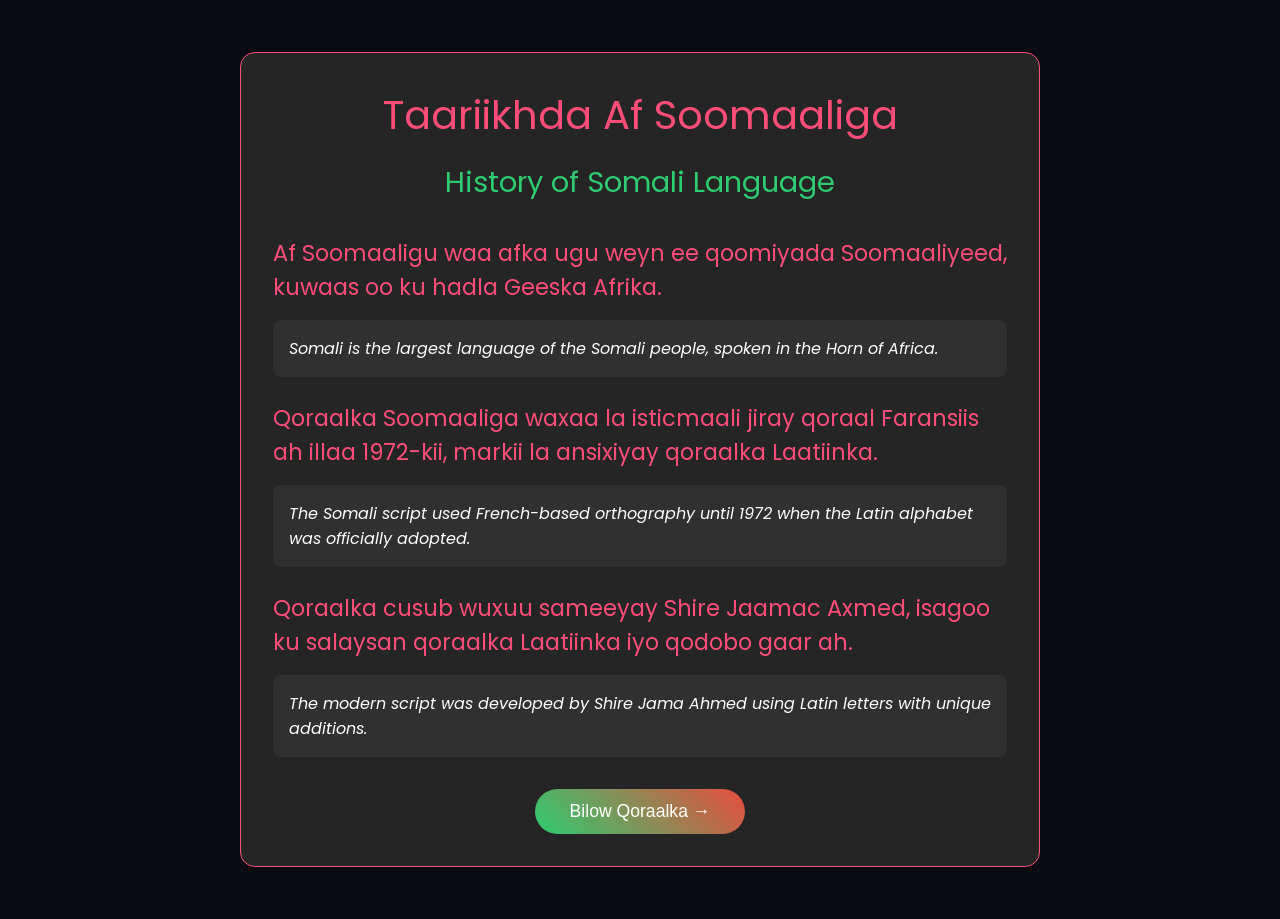
<file: somali_lesson.html>
<!DOCTYPE html>
<html lang="so">
<head>
  <meta charset="UTF-8">
  <meta name="viewport" content="width=device-width, initial-scale=1.0">
  <title>Af Soomaali Qoraalka - EduVate</title>
  <link href="https://fonts.googleapis.com/css2?family=Poppins&display=swap" rel="stylesheet">
  <style>
        :root {
		--gold: #ff4d79;   /* accent pink */
		--red: #e74c3c;    /* error red */
		--green: #2ecc71;  /* success green */
		--text: #ffffff;   /* primary text */
		--text-secondary: #b0b0c0; /* secondary text */
		--bg: #0a0a12;     /* dark background */
		--card-bg: #1a1a2f;
		--pattern: url('data:image/svg+xml,<svg viewBox="0 0 100 100" xmlns="http://www.w3.org/2000/svg"><rect width="100" height="100" fill="%231a1a2f"/><path d="M50 0L100 50L50 100L0 50Z" fill="%23ff4d79" opacity="0.07"/></svg>');
}
    body {
      font-family: 'Poppins', sans-serif;
      background: var(--bg);
      color: var(--text);
      margin: 0;
      padding: 20px;
    }

    .history-section {
      max-width: 800px;
      margin: 2rem auto;
    }

    .history-card {
      background: #252525;
      border-radius: 15px;
      padding: 2rem;
      border: 1px solid var(--gold);
    }

    .somali-title {
      font-size: 2.5em;
      color: var(--gold);
      text-align: center;
      margin-bottom: 1rem;
    }

    .english-title {
      font-size: 1.8em;
      text-align: center;
      margin-bottom: 2rem;
      color: var(--green);
    }

    .history-content {
      margin: 1.5rem 0;
    }

    .somali-text {
      font-size: 1.4rem;
      color: var(--gold);
      margin: 1rem 0;
    }

    .translation {
      background: #303030;
      padding: 1rem;
      border-radius: 8px;
      margin: 0.5rem 0 1.5rem;
      font-style: italic;
    }

    .continue-btn {
      display: block;
      width: fit-content;
      margin: 2rem auto 0;
      padding: 12px 35px;
      background: linear-gradient(45deg, var(--green), var(--red));
      color: white;
      border: none;
      border-radius: 25px;
      font-size: 1.1em;
      cursor: pointer;
      transition: transform 0.3s ease;
    }

    .continue-btn:hover {
      transform: scale(1.05);
      box-shadow: 0 4px 15px rgba(197, 162, 69, 0.3);
    }

    .fidel-container {
      display: none;
      grid-template-columns: repeat(auto-fit, minmax(300px, 1fr));
      gap: 20px;
      max-width: 1200px;
      margin: 0 auto;
    }

    .consonant-group {
      background: #252525;
      border-radius: 10px;
      padding: 20px;
      border: 1px solid var(--gold);
    }

    .base-consonant {
      font-size: 2.5em;
      color: var(--gold);
      text-align: center;
      margin-bottom: 15px;
    }

    .vowel-grid {
      display: grid;
      grid-template-columns: repeat(3, 1fr);
      gap: 10px;
    }

    .fidel-char {
      font-size: 1.8em;
      text-align: center;
      padding: 12px;
      background: #303030;
      border-radius: 8px;
      transition: transform 0.2s;
      cursor: pointer;
    }

    .fidel-char:hover {
      transform: scale(1.05);
      box-shadow: 0 2px 8px rgba(197, 162, 69, 0.3);
    }

    .pronunciation {
      display: block;
      font-size: 0.75em;
      color: var(--red);
      margin-top: 5px;
    }

    .practice-section {
      max-width: 800px;
      margin: 2rem auto;
      display: none;
    }

    .flashcard-container {
      text-align: center;
      margin: 2rem 0;
    }

    .flashcard {
      position: relative;
      width: 300px;
      height: 400px;
      margin: 0 auto;
      perspective: 1000px;
      cursor: pointer;
    }

    .flashcard-front,
    .flashcard-back {
      position: absolute;
      width: 100%;
      height: 100%;
      display: flex;
      align-items: center;
      justify-content: center;
      backface-visibility: hidden;
      border-radius: 15px;
      transition: transform 0.6s;
      font-size: 4em;
      background: #303030;
      border: 2px solid var(--gold);
    }

    .flashcard-back {
      transform: rotateY(180deg);
      background: #252525;
      color: var(--green);
    }

    .flashcard.flipped .flashcard-front {
      transform: rotateY(180deg);
    }

    .flashcard.flipped .flashcard-back {
      transform: rotateY(0deg);
    }

    .flashcard-controls {
      display: flex;
      justify-content: center;
      align-items: center;
      gap: 20px;
      margin: 1.5rem 0;
    }

    .nav-btn {
      background: none;
      border: 1px solid var(--gold);
      color: var(--text);
      padding: 8px 20px;
      border-radius: 20px;
      cursor: pointer;
      transition: all 0.3s ease;
    }

    .nav-btn:hover {
      background: var(--gold);
      color: var(--bg);
    }

    .practice-buttons {
      display: flex;
      gap: 15px;
      justify-content: center;
      margin-top: 1rem;
    }

    @media (max-width: 768px) {
      .fidel-container {
        grid-template-columns: 1fr;
      }
      .vowel-grid {
        grid-template-columns: repeat(2, 1fr);
      }
      .flashcard {
        width: 250px;
        height: 350px;
      }
    }
  </style>
</head>
<body>
  <!-- History Section -->
  <div class="history-section" id="historySection">
    <div class="history-card">
      <div class="somali-title">Taariikhda Af Soomaaliga</div>
      <div class="english-title">History of Somali Language</div>
      
      <div class="history-content">
        <div class="somali-text">Af Soomaaligu waa afka ugu weyn ee qoomiyada Soomaaliyeed, kuwaas oo ku hadla Geeska Afrika.</div>
        <div class="translation">Somali is the largest language of the Somali people, spoken in the Horn of Africa.</div>

        <div class="somali-text">Qoraalka Soomaaliga waxaa la isticmaali jiray qoraal Faransiis ah illaa 1972-kii, markii la ansixiyay qoraalka Laatiinka.</div>
        <div class="translation">The Somali script used French-based orthography until 1972 when the Latin alphabet was officially adopted.</div>

        <div class="somali-text">Qoraalka cusub wuxuu sameeyay Shire Jaamac Axmed, isagoo ku salaysan qoraalka Laatiinka iyo qodobo gaar ah.</div>
        <div class="translation">The modern script was developed by Shire Jama Ahmed using Latin letters with unique additions.</div>
      </div>

      <button class="continue-btn" onclick="showAlphabet()">Bilow Qoraalka →</button>
    </div>
  </div>

  <h1 style="text-align: center; color: var(--gold); display: none;">Qoraalka Af Soomaaliga - Somali Alphabet</h1>
  
  <!-- Alphabet Grid -->
  <div class="fidel-container" id="fidel-container">
    <!-- Somali Alphabet Letters -->
    <div class="consonant-group">
      <div class="base-consonant">A-C</div>
      <div class="vowel-grid">
        <div class="fidel-char">A <span class="pronunciation">/æ/</span></div>
        <div class="fidel-char">B <span class="pronunciation">/b/</span></div>
        <div class="fidel-char">C <span class="pronunciation">/ʕ/</span></div>
        <div class="fidel-char">D <span class="pronunciation">/d/</span></div>
        <div class="fidel-char">DH <span class="pronunciation">/ɖ/</span></div>
        <div class="fidel-char">E <span class="pronunciation">/e/</span></div>
      </div>
    </div>

    <div class="consonant-group">
      <div class="base-consonant">F-K</div>
      <div class="vowel-grid">
        <div class="fidel-char">F <span class="pronunciation">/f/</span></div>
        <div class="fidel-char">G <span class="pronunciation">/g/</span></div>
        <div class="fidel-char">H <span class="pronunciation">/h/</span></div>
        <div class="fidel-char">I <span class="pronunciation">/i/</span></div>
        <div class="fidel-char">J <span class="pronunciation">/dʒ/</span></div>
        <div class="fidel-char">K <span class="pronunciation">/k/</span></div>
      </div>
    </div>

    <div class="consonant-group">
      <div class="base-consonant">KH-Q</div>
      <div class="vowel-grid">
        <div class="fidel-char">KH <span class="pronunciation">/x/</span></div>
        <div class="fidel-char">L <span class="pronunciation">/l/</span></div>
        <div class="fidel-char">M <span class="pronunciation">/m/</span></div>
        <div class="fidel-char">N <span class="pronunciation">/n/</span></div>
        <div class="fidel-char">O <span class="pronunciation">/ɔ/</span></div>
        <div class="fidel-char">Q <span class="pronunciation">/ɢ/</span></div>
      </div>
    </div>

    <div class="consonant-group">
      <div class="base-consonant">R-W</div>
      <div class="vowel-grid">
        <div class="fidel-char">R <span class="pronunciation">/r/</span></div>
        <div class="fidel-char">S <span class="pronunciation">/s/</span></div>
        <div class="fidel-char">SH <span class="pronunciation">/ʃ/</span></div>
        <div class="fidel-char">T <span class="pronunciation">/t/</span></div>
        <div class="fidel-char">U <span class="pronunciation">/u/</span></div>
        <div class="fidel-char">W <span class="pronunciation">/w/</span></div>
      </div>
    </div>

    <div class="consonant-group">
      <div class="base-consonant">X-Z</div>
      <div class="vowel-grid">
        <div class="fidel-char">X <span class="pronunciation">/ħ/</span></div>
        <div class="fidel-char">Y <span class="pronunciation">/j/</span></div>
        <div class="fidel-char">Z <span class="pronunciation">/z/</span></div>
        <div class="fidel-char">' <span class="pronunciation">/ʔ/</span></div>
        <div class="fidel-char">CH <span class="pronunciation">/tʃ/</span></div>
        <div class="fidel-char">NY <span class="pronunciation">/ɲ/</span></div>
      </div>
    </div>
  </div>

  <!-- Practice Section -->
  <div class="practice-section" id="practiceSection">
    <div class="history-card">
      <div class="somali-title">Tababar Qoraal</div>
      <div class="english-title">Alphabet Practice</div>
      
      <div class="flashcard-container">
        <div class="flashcard" id="flashcard">
          <div class="flashcard-front"></div>	
          <div class="flashcard-back"></div>
        </div>
        
        <div class="flashcard-controls">
          <button class="nav-btn" onclick="showPrevCard()">← Hore</button>
          <span id="cardCount">1/26</span>
          <button class="nav-btn" onclick="showNextCard()">Xiga →</button>
        </div>
        
        <div class="practice-buttons">
          <button class="continue-btn" onclick="speakCurrentCard()">
            🔊 Dhawaaq
          </button>
          <button class="continue-btn" onclick="shuffleCards()">
            🔀 Isku darka
          </button>
        </div>
      </div>
      
      <button class="continue-btn" onclick="showAlphabet()" style="margin-top: 2rem;">
        ← Ku noqo Qoraalka
      </button>
    </div>
  </div>

  <script>
    // Navigation functions
    function showAlphabet() {
      document.getElementById('historySection').style.display = 'none';
      document.getElementById('practiceSection').style.display = 'none';
      document.getElementById('fidel-container').style.display = 'grid';
      document.querySelector('h1').style.display = 'block';
      
      // Add Practice button
      const existingBtn = document.querySelector('#practiceBtn');
      if (!existingBtn) {
        const practiceBtn = document.createElement('button');
        practiceBtn.id = 'practiceBtn';
        practiceBtn.className = 'continue-btn';
        practiceBtn.innerHTML = 'Bilow Tababarka →';
        practiceBtn.style.margin = '2rem auto';
        practiceBtn.onclick = showPractice;
        document.body.appendChild(practiceBtn);
      }
    }

    // Flashcard system
    let currentCardIndex = 0;
    let cards = [];

    function initializeCards() {
      cards = [...document.querySelectorAll('.fidel-char')].map(card => ({
        character: card.textContent.split(' ')[0].trim(),
        pronunciation: card.querySelector('.pronunciation').textContent.trim()
      }));
    }

    function updatePracticeSection() {
      const flashcard = document.getElementById('flashcard');
      const front = flashcard.querySelector('.flashcard-front');
      const back = flashcard.querySelector('.flashcard-back');
      
      front.textContent = cards[currentCardIndex].character;
      back.textContent = cards[currentCardIndex].pronunciation;
      document.getElementById('cardCount').textContent = 
        `${currentCardIndex + 1}/${cards.length}`;
    }

    function showNextCard() {
      currentCardIndex = (currentCardIndex + 1) % cards.length;
      updatePracticeSection();
      document.getElementById('flashcard').classList.remove('flipped');
    }

    function showPrevCard() {
      currentCardIndex = (currentCardIndex - 1 + cards.length) % cards.length;
      updatePracticeSection();
      document.getElementById('flashcard').classList.remove('flipped');
    }

    function showPractice() {
      document.getElementById('fidel-container').style.display = 'none';
      document.querySelector('h1').style.display = 'none';
      document.getElementById('practiceSection').style.display = 'block';
      if(cards.length === 0) initializeCards();
      updatePracticeSection();
    }

    document.getElementById('flashcard').addEventListener('click', function() {
      this.classList.toggle('flipped');
    });

    function speakCurrentCard() {
      const speech = new SpeechSynthesisUtterance(cards[currentCardIndex].character);
      speech.lang = 'so-SO';
      window.speechSynthesis.speak(speech);
    }

    function shuffleCards() {
      for (let i = cards.length - 1; i > 0; i--) {
        const j = Math.floor(Math.random() * (i + 1));
        [cards[i], cards[j]] = [cards[j], cards[i]];
      }
      currentCardIndex = 0;
      updatePracticeSection();
    }

    // Initialize text-to-speech
    document.addEventListener('DOMContentLoaded', () => {
      document.querySelectorAll('.fidel-char').forEach(char => {
        char.addEventListener('click', function() {
          const text = this.firstChild.textContent.trim();
          const speech = new SpeechSynthesisUtterance(text);
          speech.lang = 'so-SO';
          window.speechSynthesis.speak(speech);
        });
      });
    });
  </script>
</body>
</html>
</file>
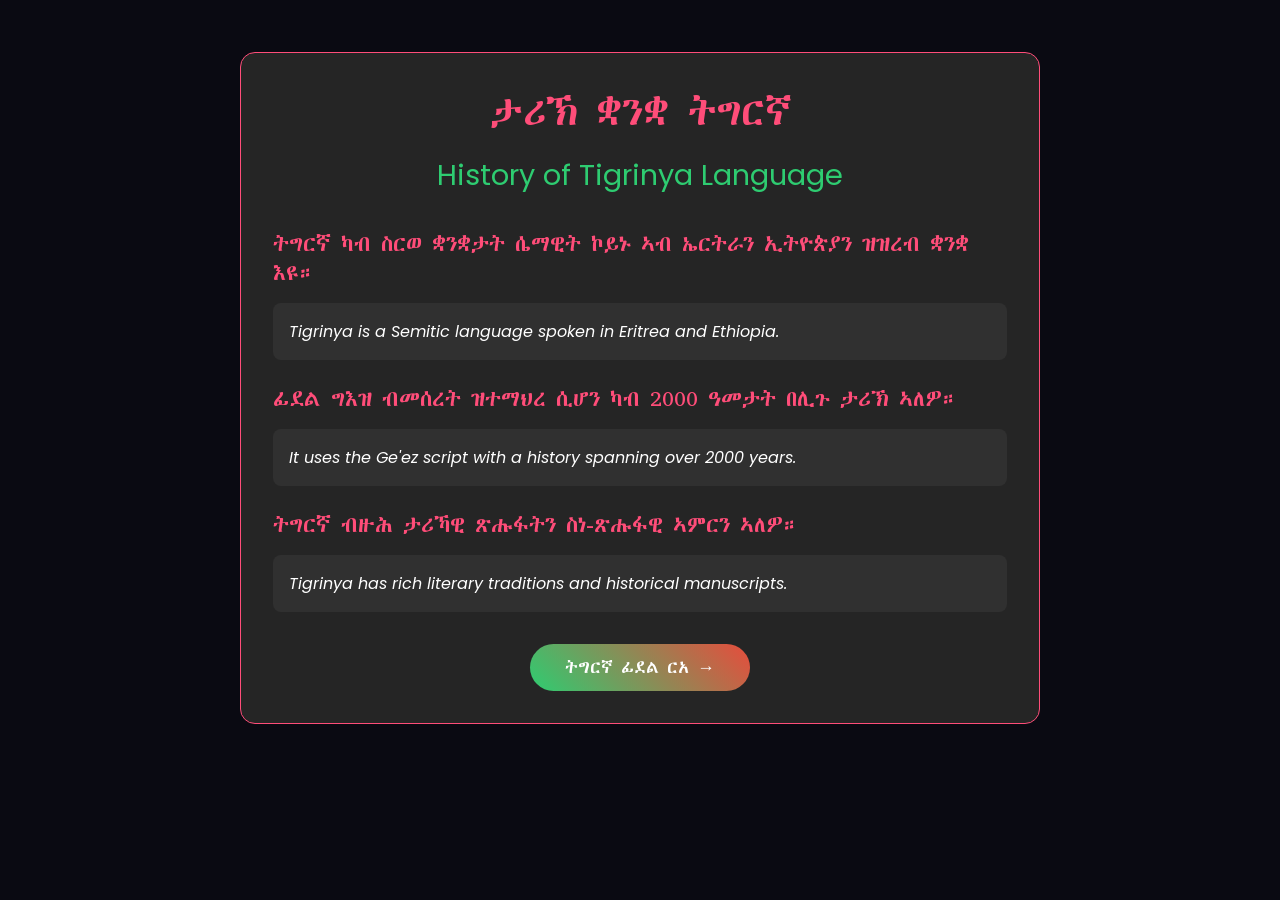
<file: tigrinya_lesson.html>
<!DOCTYPE html>
<html lang="ti">
<head>
  <meta charset="UTF-8">
  <meta name="viewport" content="width=device-width, initial-scale=1.0">
  <title>ትግርኛ ፊደል - EduVate</title>
  <link href="https://fonts.googleapis.com/css2?family=Poppins&family=Abyssinica+SIL&display=swap" rel="stylesheet">
  <style>
        :root {
  --gold: #ff4d79;   /* accent pink */
  --red: #e74c3c;    /* error red */
  --green: #2ecc71;  /* success green */
  --text: #ffffff;   /* primary text */
  --text-secondary: #b0b0c0; /* secondary text */
  --bg: #0a0a12;     /* dark background */
  --card-bg: #1a1a2f;
  --pattern: url('data:image/svg+xml,<svg viewBox="0 0 100 100" xmlns="http://www.w3.org/2000/svg"><rect width="100" height="100" fill="%231a1a2f"/><path d="M50 0L100 50L50 100L0 50Z" fill="%23ff4d79" opacity="0.07"/></svg>');
}
    body {
      font-family: 'Poppins', sans-serif;
      background: var(--bg);
      color: var(--text);
      margin: 0;
      padding: 20px;
    }

    .history-section {
      max-width: 800px;
      margin: 2rem auto;
    }

    .history-card {
      background: #252525;
      border-radius: 15px;
      padding: 2rem;
      border: 1px solid var(--gold);
    }

    .amharic-title {
      font-family: 'Abyssinica SIL', serif;
      font-size: 2.5em;
      color: var(--gold);
      text-align: center;
      margin-bottom: 1rem;
    }

    .english-title {
      font-size: 1.8em;
      text-align: center;
      margin-bottom: 2rem;
      color: var(--green);
    }

    .history-content {
      margin: 1.5rem 0;
    }

    .amharic-text {
      font-family: 'Abyssinica SIL', serif;
      font-size: 1.4rem;
      color: var(--gold);
      margin: 1rem 0;
    }

    .translation {
      background: #303030;
      padding: 1rem;
      border-radius: 8px;
      margin: 0.5rem 0 1.5rem;
      font-style: italic;
    }

    .continue-btn {
      display: block;
      width: fit-content;
      margin: 2rem auto 0;
      padding: 12px 35px;
      background: linear-gradient(45deg, var(--green), var(--red));
      color: white;
      border: none;
      border-radius: 25px;
      font-size: 1.1em;
      cursor: pointer;
      transition: transform 0.3s ease;
      font-family: 'Abyssinica SIL', serif;
    }

    .continue-btn:hover {
      transform: scale(1.05);
      box-shadow: 0 4px 15px rgba(197, 162, 69, 0.3);
    }

    .fidel-container {
      display: none;
      grid-template-columns: repeat(auto-fit, minmax(300px, 1fr));
      gap: 20px;
      max-width: 1200px;
      margin: 0 auto;
    }

    .consonant-group {
      background: #252525;
      border-radius: 10px;
      padding: 20px;
      border: 1px solid var(--gold);
    }

    .base-consonant {
      font-family: 'Abyssinica SIL', serif;
      font-size: 2.5em;
      color: var(--gold);
      text-align: center;
      margin-bottom: 15px;
    }

    .vowel-grid {
      display: grid;
      grid-template-columns: repeat(3, 1fr);
      gap: 10px;
    }

    .fidel-char {
      font-family: 'Abyssinica SIL', serif;
      font-size: 1.8em;
      text-align: center;
      padding: 12px;
      background: #303030;
      border-radius: 8px;
      transition: transform 0.2s;
      cursor: pointer;
    }

    .fidel-char:hover {
      transform: scale(1.05);
      box-shadow: 0 2px 8px rgba(197, 162, 69, 0.3);
    }

    .pronunciation {
      display: block;
      font-size: 0.75em;
      color: var(--red);
      margin-top: 5px;
    }

    .practice-section {
      max-width: 800px;
      margin: 2rem auto;
      display: none;
    }

    .flashcard-container {
      text-align: center;
      margin: 2rem 0;
    }

    .flashcard {
      position: relative;
      width: 300px;
      height: 400px;
      margin: 0 auto;
      perspective: 1000px;
      cursor: pointer;
    }

    .flashcard-front,
    .flashcard-back {
      position: absolute;
      width: 100%;
      height: 100%;
      display: flex;
      align-items: center;
      justify-content: center;
      backface-visibility: hidden;
      border-radius: 15px;
      transition: transform 0.6s;
      font-family: 'Abyssinica SIL', serif;
      font-size: 4em;
      background: #303030;
      border: 2px solid var(--gold);
    }

    .flashcard-back {
      transform: rotateY(180deg);
      background: #252525;
      color: var(--green);
    }

    .flashcard.flipped .flashcard-front {
      transform: rotateY(180deg);
    }

    .flashcard.flipped .flashcard-back {
      transform: rotateY(0deg);
    }

    .flashcard-controls {
      display: flex;
      justify-content: center;
      align-items: center;
      gap: 20px;
      margin: 1.5rem 0;
    }

    .nav-btn {
      background: none;
      border: 1px solid var(--gold);
      color: var(--text);
      padding: 8px 20px;
      border-radius: 20px;
      cursor: pointer;
      transition: all 0.3s ease;
    }

    .nav-btn:hover {
      background: var(--gold);
      color: var(--bg);
    }

    .practice-buttons {
      display: flex;
      gap: 15px;
      justify-content: center;
      margin-top: 1rem;
    }

    @media (max-width: 768px) {
      .fidel-container {
        grid-template-columns: 1fr;
      }
      .vowel-grid {
        grid-template-columns: repeat(2, 1fr);
      }
      .flashcard {
        width: 250px;
        height: 350px;
      }
    }
  </style>
</head>
<body>
  <!-- History Section -->
  <div class="history-section" id="historySection">
    <div class="history-card">
      <div class="amharic-title">ታሪኽ ቋንቋ ትግርኛ</div>
      <div class="english-title">History of Tigrinya Language</div>
      
      <div class="history-content">
        <div class="amharic-text">ትግርኛ ካብ ስርወ ቋንቋታት ሴማዊት ኮይኑ ኣብ ኤርትራን ኢትዮጵያን ዝዝረብ ቋንቋ እዩ።</div>
        <div class="translation">Tigrinya is a Semitic language spoken in Eritrea and Ethiopia.</div>

        <div class="amharic-text">ፊደል ግእዝ ብመሰረት ዝተማህረ ሲሆን ካብ 2000 ዓመታት በሊጉ ታሪኽ ኣለዎ።</div>
        <div class="translation">It uses the Ge'ez script with a history spanning over 2000 years.</div>

        <div class="amharic-text">ትግርኛ ብዙሕ ታሪኻዊ ጽሑፋትን ስነ-ጽሑፋዊ ኣምርን ኣለዎ።</div>
        <div class="translation">Tigrinya has rich literary traditions and historical manuscripts.</div>
      </div>

      <button class="continue-btn" onclick="showAlphabet()">ትግርኛ ፊደል ርአ →</button>
    </div>
  </div>

  <h1 style="text-align: center; color: var(--gold); display: none;">ትግርኛ ፊደል - Tigrinya Alphabet</h1>
  
  <!-- Alphabet Grid -->
  <div class="fidel-container" id="fidel-container">
    		<!-- 1. ሀ Family -->
    <div class="consonant-group">
      <div class="base-consonant">ሀ</div>
      <div class="vowel-grid">
        <div class="fidel-char">ሀ <span class="pronunciation">hä</span></div>
        <div class="fidel-char">ሁ <span class="pronunciation">hu</span></div>
        <div class="fidel-char">ሂ <span class="pronunciation">hi</span></div>
        <div class="fidel-char">ሃ <span class="pronunciation">ha</span></div>
        <div class="fidel-char">ሄ <span class="pronunciation">he</span></div>
        <div class="fidel-char">ህ <span class="pronunciation">hə</span></div>
        <div class="fidel-char">ሆ <span class="pronunciation">ho</span></div>
      </div>
    </div>

    <!-- 2. ለ Family -->
    <div class="consonant-group">
      <div class="base-consonant">ለ</div>
      <div class="vowel-grid">
        <div class="fidel-char">ለ <span class="pronunciation">lä</span></div>
        <div class="fidel-char">ሉ <span class="pronunciation">lu</span></div>
        <div class="fidel-char">ሊ <span class="pronunciation">li</span></div>
        <div class="fidel-char">ላ <span class="pronunciation">la</span></div>
        <div class="fidel-char">ሌ <span class="pronunciation">le</span></div>
        <div class="fidel-char">ል <span class="pronunciation">lə</span></div>
        <div class="fidel-char">ሎ <span class="pronunciation">lo</span></div>
      </div>
    </div>

    <!-- 3. ሐ Family -->
    <div class="consonant-group">
      <div class="base-consonant">ሐ</div>
      <div class="vowel-grid">
        <div class="fidel-char">ሐ <span class="pronunciation">ḥä</span></div>
        <div class="fidel-char">ሑ <span class="pronunciation">ḥu</span></div>
        <div class="fidel-char">ሒ <span class="pronunciation">ḥi</span></div>
        <div class="fidel-char">ሓ <span class="pronunciation">ḥa</span></div>
        <div class="fidel-char">ሔ <span class="pronunciation">ḥe</span></div>
        <div class="fidel-char">ሕ <span class="pronunciation">ḥə</span></div>
        <div class="fidel-char">ሖ <span class="pronunciation">ḥo</span></div>
      </div>
    </div>

    <!-- 4. መ Family -->
    <div class="consonant-group">
      <div class="base-consonant">መ</div>
      <div class="vowel-grid">
        <div class="fidel-char">መ <span class="pronunciation">mä</span></div>
        <div class="fidel-char">ሙ <span class="pronunciation">mu</span></div>
        <div class="fidel-char">ሚ <span class="pronunciation">mi</span></div>
        <div class="fidel-char">ማ <span class="pronunciation">ma</span></div>
        <div class="fidel-char">ሜ <span class="pronunciation">me</span></div>
        <div class="fidel-char">ም <span class="pronunciation">mə</span></div>
        <div class="fidel-char">ሞ <span class="pronunciation">mo</span></div>
      </div>
    </div>

    <!-- 5. ሠ Family -->
    <div class="consonant-group">
      <div class="base-consonant">ሠ</div>
      <div class="vowel-grid">
        <div class="fidel-char">ሠ <span class="pronunciation">śä</span></div>
        <div class="fidel-char">ሡ <span class="pronunciation">śu</span></div>
        <div class="fidel-char">ሢ <span class="pronunciation">śi</span></div>
        <div class="fidel-char">ሣ <span class="pronunciation">śa</span></div>
        <div class="fidel-char">ሤ <span class="pronunciation">śe</span></div>
        <div class="fidel-char">ሥ <span class="pronunciation">śə</span></div>
        <div class="fidel-char">ሦ <span class="pronunciation">śo</span></div>
      </div>
    </div>

    <!-- 6. ረ Family -->
    <div class="consonant-group">
      <div class="base-consonant">ረ</div>
      <div class="vowel-grid">
        <div class="fidel-char">ረ <span class="pronunciation">rä</span></div>
        <div class="fidel-char">ሩ <span class="pronunciation">ru</span></div>
        <div class="fidel-char">ሪ <span class="pronunciation">ri</span></div>
        <div class="fidel-char">ራ <span class="pronunciation">ra</span></div>
        <div class="fidel-char">ሬ <span class="pronunciation">re</span></div>
        <div class="fidel-char">ር <span class="pronunciation">rə</span></div>
        <div class="fidel-char">ሮ <span class="pronunciation">ro</span></div>
      </div>
    </div>

    <!-- 7. ሰ Family -->
    <div class="consonant-group">
      <div class="base-consonant">ሰ</div>
      <div class="vowel-grid">
        <div class="fidel-char">ሰ <span class="pronunciation">sä</span></div>
        <div class="fidel-char">ሱ <span class="pronunciation">su</span></div>
        <div class="fidel-char">ሲ <span class="pronunciation">si</span></div>
        <div class="fidel-char">ሳ <span class="pronunciation">sa</span></div>
        <div class="fidel-char">ሴ <span class="pronunciation">se</span></div>
        <div class="fidel-char">ስ <span class="pronunciation">sə</span></div>
        <div class="fidel-char">ሶ <span class="pronunciation">so</span></div>
      </div>
    </div>

    <!-- 8. ሸ Family -->
    <div class="consonant-group">
      <div class="base-consonant">ሸ</div>
      <div class="vowel-grid">
        <div class="fidel-char">ሸ <span class="pronunciation">shä</span></div>
        <div class="fidel-char">ሹ <span class="pronunciation">shu</span></div>
        <div class="fidel-char">ሺ <span class="pronunciation">shi</span></div>
        <div class="fidel-char">ሻ <span class="pronunciation">sha</span></div>
        <div class="fidel-char">ሼ <span class="pronunciation">she</span></div>
        <div class="fidel-char">ሽ <span class="pronunciation">shə</span></div>
        <div class="fidel-char">ሾ <span class="pronunciation">sho</span></div>
      </div>
    </div>

    <!-- 9. ቀ Family -->
    <div class="consonant-group">
      <div class="base-consonant">ቀ</div>
      <div class="vowel-grid">
        <div class="fidel-char">ቀ <span class="pronunciation">qä</span></div>
        <div class="fidel-char">ቁ <span class="pronunciation">qu</span></div>
        <div class="fidel-char">ቂ <span class="pronunciation">qi</span></div>
        <div class="fidel-char">ቃ <span class="pronunciation">qa</span></div>
        <div class="fidel-char">ቄ <span class="pronunciation">qe</span></div>
        <div class="fidel-char">ቅ <span class="pronunciation">qə</span></div>
        <div class="fidel-char">ቆ <span class="pronunciation">qo</span></div>
      </div>
    </div>

    <!-- 10. በ Family -->
    <div class="consonant-group">
      <div class="base-consonant">በ</div>
      <div class="vowel-grid">
        <div class="fidel-char">በ <span class="pronunciation">bä</span></div>
        <div class="fidel-char">ቡ <span class="pronunciation">bu</span></div>
        <div class="fidel-char">ቢ <span class="pronunciation">bi</span></div>
        <div class="fidel-char">ባ <span class="pronunciation">ba</span></div>
        <div class="fidel-char">ቤ <span class="pronunciation">be</span></div>
        <div class="fidel-char">ብ <span class="pronunciation">bə</span></div>
        <div class="fidel-char">ቦ <span class="pronunciation">bo</span></div>
      </div>
    </div>

    <!-- 11. ቨ Family -->
    <div class="consonant-group">
      <div class="base-consonant">ቨ</div>
      <div class="vowel-grid">
        <div class="fidel-char">ቨ <span class="pronunciation">vä</span></div>
        <div class="fidel-char">ቩ <span class="pronunciation">vu</span></div>
        <div class="fidel-char">ቪ <span class="pronunciation">vi</span></div>
        <div class="fidel-char">ቫ <span class="pronunciation">va</span></div>
        <div class="fidel-char">ቬ <span class="pronunciation">ve</span></div>
        <div class="fidel-char">ቭ <span class="pronunciation">və</span></div>
        <div class="fidel-char">ቮ <span class="pronunciation">vo</span></div>
      </div>
    </div>

    <!-- 12. ተ Family -->
    <div class="consonant-group">
      <div class="base-consonant">ተ</div>
      <div class="vowel-grid">
        <div class="fidel-char">ተ <span class="pronunciation">tä</span></div>
        <div class="fidel-char">ቱ <span class="pronunciation">tu</span></div>
        <div class="fidel-char">ቲ <span class="pronunciation">ti</span></div>
        <div class="fidel-char">ታ <span class="pronunciation">ta</span></div>
        <div class="fidel-char">ቴ <span class="pronunciation">te</span></div>
        <div class="fidel-char">ት <span class="pronunciation">tə</span></div>
        <div class="fidel-char">ቶ <span class="pronunciation">to</span></div>
      </div>
    </div>

    <!-- 13. ቸ Family -->
    <div class="consonant-group">
      <div class="base-consonant">ቸ</div>
      <div class="vowel-grid">
        <div class="fidel-char">ቸ <span class="pronunciation">chä</span></div>
        <div class="fidel-char">ቹ <span class="pronunciation">chu</span></div>
        <div class="fidel-char">ቺ <span class="pronunciation">chi</span></div>
        <div class="fidel-char">ቻ <span class="pronunciation">cha</span></div>
        <div class="fidel-char">ቼ <span class="pronunciation">che</span></div>
        <div class="fidel-char">ች <span class="pronunciation">chə</span></div>
        <div class="fidel-char">ቾ <span class="pronunciation">cho</span></div>
      </div>
    </div>

    <!-- 14. ኀ Family -->
    <div class="consonant-group">
      <div class="base-consonant">ኀ</div>
      <div class="vowel-grid">
        <div class="fidel-char">ኀ <span class="pronunciation">hä</span></div>
        <div class="fidel-char">ኁ <span class="pronunciation">hu</span></div>
        <div class="fidel-char">ኂ <span class="pronunciation">hi</span></div>
        <div class="fidel-char">ኃ <span class="pronunciation">ha</span></div>
        <div class="fidel-char">ኄ <span class="pronunciation">he</span></div>
        <div class="fidel-char">ኅ <span class="pronunciation">hə</span></div>
        <div class="fidel-char">ኆ <span class="pronunciation">ho</span></div>
      </div>
    </div>

    <!-- 15. ነ Family -->
    <div class="consonant-group">
      <div class="base-consonant">ነ</div>
      <div class="vowel-grid">
        <div class="fidel-char">ነ <span class="pronunciation">nä</span></div>
        <div class="fidel-char">ኑ <span class="pronunciation">nu</span></div>
        <div class="fidel-char">ኒ <span class="pronunciation">ni</span></div>
        <div class="fidel-char">ና <span class="pronunciation">na</span></div>
        <div class="fidel-char">ኔ <span class="pronunciation">ne</span></div>
        <div class="fidel-char">ን <span class="pronunciation">nə</span></div>
        <div class="fidel-char">ኖ <span class="pronunciation">no</span></div>
      </div>
    </div>

    <!-- 16. ኘ Family -->
    <div class="consonant-group">
      <div class="base-consonant">ኘ</div>
      <div class="vowel-grid">
        <div class="fidel-char">ኘ <span class="pronunciation">ñä</span></div>
        <div class="fidel-char">ኙ <span class="pronunciation">ñu</span></div>
        <div class="fidel-char">ኚ <span class="pronunciation">ñi</span></div>
        <div class="fidel-char">ኛ <span class="pronunciation">ña</span></div>
        <div class="fidel-char">ኜ <span class="pronunciation">ñe</span></div>
        <div class="fidel-char">ኝ <span class="pronunciation">ñə</span></div>
        <div class="fidel-char">ኞ <span class="pronunciation">ño</span></div>
      </div>
    </div>

    <!-- 17. አ Family -->
    <div class="consonant-group">
      <div class="base-consonant">አ</div>
      <div class="vowel-grid">
        <div class="fidel-char">አ <span class="pronunciation">ʾä</span></div>
        <div class="fidel-char">ኡ <span class="pronunciation">ʾu</span></div>
        <div class="fidel-char">ኢ <span class="pronunciation">ʾi</span></div>
        <div class="fidel-char">ኣ <span class="pronunciation">ʾa</span></div>
        <div class="fidel-char">ኤ <span class="pronunciation">ʾe</span></div>
        <div class="fidel-char">እ <span class="pronunciation">ʾə</span></div>
        <div class="fidel-char">ኦ <span class="pronunciation">ʾo</span></div>
      </div>
    </div>

    <!-- 18. ከ Family -->
    <div class="consonant-group">
      <div class="base-consonant">ከ</div>
      <div class="vowel-grid">
        <div class="fidel-char">ከ <span class="pronunciation">kä</span></div>
        <div class="fidel-char">ኩ <span class="pronunciation">ku</span></div>
        <div class="fidel-char">ኪ <span class="pronunciation">ki</span></div>
        <div class="fidel-char">ካ <span class="pronunciation">ka</span></div>
        <div class="fidel-char">ኬ <span class="pronunciation">ke</span></div>
        <div class="fidel-char">ክ <span class="pronunciation">kə</span></div>
        <div class="fidel-char">ኮ <span class="pronunciation">ko</span></div>
      </div>
    </div>

    <!-- 19. ኸ Family -->
    <div class="consonant-group">
      <div class="base-consonant">ኸ</div>
      <div class="vowel-grid">
        <div class="fidel-char">ኸ <span class="pronunciation">khä</span></div>
        <div class="fidel-char">ኹ <span class="pronunciation">khu</span></div>
        <div class="fidel-char">ኺ <span class="pronunciation">khi</span></div>
        <div class="fidel-char">ኻ <span class="pronunciation">kha</span></div>
        <div class="fidel-char">ኼ <span class="pronunciation">khe</span></div>
        <div class="fidel-char">ኽ <span class="pronunciation">khə</span></div>
        <div class="fidel-char">ኾ <span class="pronunciation">kho</span></div>
      </div>
    </div>

    <!-- 20. ወ Family -->
    <div class="consonant-group">
      <div class="base-consonant">ወ</div>
      <div class="vowel-grid">
        <div class="fidel-char">ወ <span class="pronunciation">wä</span></div>
        <div class="fidel-char">ዉ <span class="pronunciation">wu</span></div>
        <div class="fidel-char">ዊ <span class="pronunciation">wi</span></div>
        <div class="fidel-char">ዋ <span class="pronunciation">wa</span></div>
        <div class="fidel-char">ዌ <span class="pronunciation">we</span></div>
        <div class="fidel-char">ው <span class="pronunciation">wə</span></div>
        <div class="fidel-char">ዎ <span class="pronunciation">wo</span></div>
      </div>
    </div>

    <!-- 21. ዐ Family -->
    <div class="consonant-group">
      <div class="base-consonant">ዐ</div>
      <div class="vowel-grid">
        <div class="fidel-char">ዐ <span class="pronunciation">ʿä</span></div>
        <div class="fidel-char">ዑ <span class="pronunciation">ʿu</span></div>
        <div class="fidel-char">ዒ <span class="pronunciation">ʿi</span></div>
        <div class="fidel-char">ዓ <span class="pronunciation">ʿa</span></div>
        <div class="fidel-char">ዔ <span class="pronunciation">ʿe</span></div>
        <div class="fidel-char">ዕ <span class="pronunciation">ʿə</span></div>
        <div class="fidel-char">ዖ <span class="pronunciation">ʿo</span></div>
      </div>
    </div>

    <!-- 22. ዘ Family -->
    <div class="consonant-group">
      <div class="base-consonant">ዘ</div>
      <div class="vowel-grid">
        <div class="fidel-char">ዘ <span class="pronunciation">zä</span></div>
        <div class="fidel-char">ዙ <span class="pronunciation">zu</span></div>
        <div class="fidel-char">ዚ <span class="pronunciation">zi</span></div>
        <div class="fidel-char">ዛ <span class="pronunciation">za</span></div>
        <div class="fidel-char">ዜ <span class="pronunciation">ze</span></div>
        <div class="fidel-char">ዝ <span class="pronunciation">zə</span></div>
        <div class="fidel-char">ዞ <span class="pronunciation">zo</span></div>
      </div>
    </div>

    <!-- 23. ዠ Family -->
    <div class="consonant-group">
      <div class="base-consonant">ዠ</div>
      <div class="vowel-grid">
        <div class="fidel-char">ዠ <span class="pronunciation">zhä</span></div>
        <div class="fidel-char">ዡ <span class="pronunciation">zhu</span></div>
        <div class="fidel-char">ዢ <span class="pronunciation">zhi</span></div>
        <div class="fidel-char">ዣ <span class="pronunciation">zha</span></div>
        <div class="fidel-char">ዤ <span class="pronunciation">zhe</span></div>
        <div class="fidel-char">ዥ <span class="pronunciation">zhə</span></div>
        <div class="fidel-char">ዦ <span class="pronunciation">zho</span></div>
      </div>
    </div>

    <!-- 24. የ Family -->
    <div class="consonant-group">
      <div class="base-consonant">የ</div>
      <div class="vowel-grid">
        <div class="fidel-char">የ <span class="pronunciation">yä</span></div>
        <div class="fidel-char">ዩ <span class="pronunciation">yu</span></div>
        <div class="fidel-char">ዪ <span class="pronunciation">yi</span></div>
        <div class="fidel-char">ያ <span class="pronunciation">ya</span></div>
        <div class="fidel-char">ዬ <span class="pronunciation">ye</span></div>
        <div class="fidel-char">ይ <span class="pronunciation">yə</span></div>
        <div class="fidel-char">ዮ <span class="pronunciation">yo</span></div>
      </div>
    </div>

    <!-- 25. ደ Family -->
    <div class="consonant-group">
      <div class="base-consonant">ደ</div>
      <div class="vowel-grid">
        <div class="fidel-char">ደ <span class="pronunciation">dä</span></div>
        <div class="fidel-char">ዱ <span class="pronunciation">du</span></div>
        <div class="fidel-char">ዲ <span class="pronunciation">di</span></div>
        <div class="fidel-char">ዳ <span class="pronunciation">da</span></div>
        <div class="fidel-char">ዴ <span class="pronunciation">de</span></div>
        <div class="fidel-char">ድ <span class="pronunciation">də</span></div>
        <div class="fidel-char">ዶ <span class="pronunciation">do</span></div>
      </div>
    </div>

    <!-- 26. ጀ Family -->
    <div class="consonant-group">
      <div class="base-consonant">ጀ</div>
      <div class="vowel-grid">
        <div class="fidel-char">ጀ <span class="pronunciation">jä</span></div>
        <div class="fidel-char">ጁ <span class="pronunciation">ju</span></div>
        <div class="fidel-char">ጂ <span class="pronunciation">ji</span></div>
        <div class="fidel-char">ጃ <span class="pronunciation">ja</span></div>
        <div class="fidel-char">ጄ <span class="pronunciation">je</span></div>
        <div class="fidel-char">ጅ <span class="pronunciation">jə</span></div>
        <div class="fidel-char">ጆ <span class="pronunciation">jo</span></div>
      </div>
    </div>

    <!-- 27. ገ Family -->
    <div class="consonant-group">
      <div class="base-consonant">ገ</div>
      <div class="vowel-grid">
        <div class="fidel-char">ገ <span class="pronunciation">gä</span></div>
        <div class="fidel-char">ጉ <span class="pronunciation">gu</span></div>
        <div class="fidel-char">ጊ <span class="pronunciation">gi</span></div>
        <div class="fidel-char">ጋ <span class="pronunciation">ga</span></div>
        <div class="fidel-char">ጌ <span class="pronunciation">ge</span></div>
        <div class="fidel-char">ግ <span class="pronunciation">gə</span></div>
        <div class="fidel-char">ጎ <span class="pronunciation">go</span></div>
      </div>
    </div>

    <!-- 28. ጠ Family -->
    <div class="consonant-group">
      <div class="base-consonant">ጠ</div>
      <div class="vowel-grid">
        <div class="fidel-char">ጠ <span class="pronunciation">ṭä</span></div>
        <div class="fidel-char">ጡ <span class="pronunciation">ṭu</span></div>
        <div class="fidel-char">ጢ <span class="pronunciation">ṭi</span></div>
        <div class="fidel-char">ጣ <span class="pronunciation">ṭa</span></div>
        <div class="fidel-char">ጤ <span class="pronunciation">ṭe</span></div>
        <div class="fidel-char">ጥ <span class="pronunciation">ṭə</span></div>
        <div class="fidel-char">ጦ <span class="pronunciation">ṭo</span></div>
      </div>
    </div>

    <!-- 29. ጨ Family -->
    <div class="consonant-group">
      <div class="base-consonant">ጨ</div>
      <div class="vowel-grid">
        <div class="fidel-char">ጨ <span class="pronunciation">ch’ä</span></div>
        <div class="fidel-char">ጩ <span class="pronunciation">ch’u</span></div>
        <div class="fidel-char">ጪ <span class="pronunciation">ch’i</span></div>
        <div class="fidel-char">ጫ <span class="pronunciation">ch’a</span></div>
        <div class="fidel-char">ጬ <span class="pronunciation">ch’e</span></div>
        <div class="fidel-char">ጭ <span class="pronunciation">ch’ə</span></div>
        <div class="fidel-char">ጮ <span class="pronunciation">ch’o</span></div>
      </div>
    </div>

    <!-- 30. ጰ Family -->
    <div class="consonant-group">
      <div class="base-consonant">ጰ</div>
      <div class="vowel-grid">
        <div class="fidel-char">ጰ <span class="pronunciation">p’ä</span></div>
        <div class="fidel-char">ጱ <span class="pronunciation">p’u</span></div>
        <div class="fidel-char">ጲ <span class="pronunciation">p’i</span></div>
        <div class="fidel-char">ጳ <span class="pronunciation">p’a</span></div>
        <div class="fidel-char">ጴ <span class="pronunciation">p’e</span></div>
        <div class="fidel-char">ጵ <span class="pronunciation">p’ə</span></div>
        <div class="fidel-char">ጶ <span class="pronunciation">p’o</span></div>
      </div>
    </div>

    <!-- 31. ጸ Family -->
    <div class="consonant-group">
      <div class="base-consonant">ጸ</div>
      <div class="vowel-grid">
        <div class="fidel-char">ጸ <span class="pronunciation">ts’ä</span></div>
        <div class="fidel-char">ጹ <span class="pronunciation">ts’u</span></div>
        <div class="fidel-char">ጺ <span class="pronunciation">ts’i</span></div>
        <div class="fidel-char">ጻ <span class="pronunciation">ts’a</span></div>
        <div class="fidel-char">ጼ <span class="pronunciation">ts’e</span></div>
        <div class="fidel-char">ጽ <span class="pronunciation">ts’ə</span></div>
        <div class="fidel-char">ጾ <span class="pronunciation">ts’o</span></div>
      </div>
    </div>

    <!-- 32. ፀ Family -->
    <div class="consonant-group">
      <div class="base-consonant">ፀ</div>
      <div class="vowel-grid">
        <div class="fidel-char">ፀ <span class="pronunciation">ḍä</span></div>
        <div class="fidel-char">ፁ <span class="pronunciation">ḍu</span></div>
        <div class="fidel-char">ፂ <span class="pronunciation">ḍi</span></div>
        <div class="fidel-char">ፃ <span class="pronunciation">ḍa</span></div>
        <div class="fidel-char">ፄ <span class="pronunciation">ḍe</span></div>
        <div class="fidel-char">ፅ <span class="pronunciation">ḍə</span></div>
        <div class="fidel-char">ፆ <span class="pronunciation">ḍo</span></div>
      </div>
    </div>

    <!-- 33. ፈ Family -->
    <div class="consonant-group">
      <div class="base-consonant">ፈ</div>
      <div class="vowel-grid">
        <div class="fidel-char">ፈ <span class="pronunciation">fä</span></div>
        <div class="fidel-char">ፉ <span class="pronunciation">fu</span></div>
        <div class="fidel-char">ፊ <span class="pronunciation">fi</span></div>
        <div class="fidel-char">ፋ <span class="pronunciation">fa</span></div>
        <div class="fidel-char">ፌ <span class="pronunciation">fe</span></div>
        <div class="fidel-char">ፍ <span class="pronunciation">fə</span></div>
        <div class="fidel-char">ፎ <span class="pronunciation">fo</span></div>
      </div>
    </div>

    <!-- 34. ፐ Family -->
    <div class="consonant-group">
      <div class="base-consonant">ፐ</div>
      <div class="vowel-grid">
        <div class="fidel-char">ፐ <span class="pronunciation">pä</span></div>
        <div class="fidel-char">ፑ <span class="pronunciation">pu</span></div>
        <div class="fidel-char">ፒ <span class="pronunciation">pi</span></div>
        <div class="fidel-char">ፓ <span class="pronunciation">pa</span></div>
        <div class="fidel-char">ፔ <span class="pronunciation">pe</span></div>
        <div class="fidel-char">ፕ <span class="pronunciation">pə</span></div>
        <div class="fidel-char">ፖ <span class="pronunciation">po</span></div>
      </div>
    </div>
  </div>
  </div>

  </div>

  <!-- Practice Section -->
  <div class="practice-section" id="practiceSection">
    <div class="history-card">
      <div class="amharic-title">ፊደል ልምምድ</div>
      <div class="english-title">Alphabet Practice</div>
      
      <div class="flashcard-container">
        <div class="flashcard" id="flashcard">
          <div class="flashcard-front"></div>	
          <div class="flashcard-back"></div>
        </div>
        
        <div class="flashcard-controls">
          <button class="nav-btn" onclick="showPrevCard()">← ቅድሚት</button>
          <span id="cardCount">1/34</span>
          <button class="nav-btn" onclick="showNextCard()">ቀጺል →</button>
        </div>
        
        <div class="practice-buttons">
          <button class="continue-btn" onclick="speakCurrentCard()">
            🔊 ድምጺ
          </button>
          <button class="continue-btn" onclick="shuffleCards()">
            🔀 ምቕራብ
          </button>
        </div>
      </div>
      
      <button class="continue-btn" onclick="showAlphabet()" style="margin-top: 2rem;">
        ← ናብ ፊደል ተመለስ
      </button>
    </div>
  </div>

  <script>
    // Navigation functions
    function showAlphabet() {
      document.getElementById('historySection').style.display = 'none';
      document.getElementById('practiceSection').style.display = 'none';
      document.getElementById('fidel-container').style.display = 'grid';
      document.querySelector('h1').style.display = 'block';
      
      // Add Practice button
      const existingBtn = document.querySelector('#practiceBtn');
      if (!existingBtn) {
        const practiceBtn = document.createElement('button');
        practiceBtn.id = 'practiceBtn';
        practiceBtn.className = 'continue-btn';
        practiceBtn.innerHTML = 'ፊደል ልምምድ ይጀምሩ →';
        practiceBtn.style.margin = '2rem auto';
        practiceBtn.onclick = showPractice;
        document.body.appendChild(practiceBtn);
      }
    }

    // Flashcard system
    let currentCardIndex = 0;
    let cards = [];

    function initializeCards() {
      cards = [...document.querySelectorAll('.fidel-char')].map(card => ({
        character: card.textContent.split(' ')[0].trim(),
        pronunciation: card.querySelector('.pronunciation').textContent.trim()
      }));
    }

    function updatePracticeSection() {
      const flashcard = document.getElementById('flashcard');
      const front = flashcard.querySelector('.flashcard-front');
      const back = flashcard.querySelector('.flashcard-back');
      
      front.textContent = cards[currentCardIndex].character;
      back.textContent = cards[currentCardIndex].pronunciation;
      document.getElementById('cardCount').textContent = 
        `${currentCardIndex + 1}/${cards.length}`;
    }

    function showNextCard() {
      currentCardIndex = (currentCardIndex + 1) % cards.length;
      updatePracticeSection();
      document.getElementById('flashcard').classList.remove('flipped');
    }

    function showPrevCard() {
      currentCardIndex = (currentCardIndex - 1 + cards.length) % cards.length;
      updatePracticeSection();
      document.getElementById('flashcard').classList.remove('flipped');
    }

    function showPractice() {
      document.getElementById('fidel-container').style.display = 'none';
      document.querySelector('h1').style.display = 'none';
      document.getElementById('practiceSection').style.display = 'block';
      if(cards.length === 0) initializeCards();
      updatePracticeSection();
    }

    document.getElementById('flashcard').addEventListener('click', function() {
      this.classList.toggle('flipped');
    });

    function speakCurrentCard() {
      const speech = new SpeechSynthesisUtterance(cards[currentCardIndex].character);
      speech.lang = 'am-ET';
      window.speechSynthesis.speak(speech);
    }

    function shuffleCards() {
      for (let i = cards.length - 1; i > 0; i--) {
        const j = Math.floor(Math.random() * (i + 1));
        [cards[i], cards[j]] = [cards[j], cards[i]];
      }
      currentCardIndex = 0;
      updatePracticeSection();
    }

    // Initialize text-to-speech
    document.addEventListener('DOMContentLoaded', () => {
      document.querySelectorAll('.fidel-char').forEach(char => {
        char.addEventListener('click', function() {
          const text = this.firstChild.textContent.trim();
          const speech = new SpeechSynthesisUtterance(text);
          speech.lang = 'am-ET';
          window.speechSynthesis.speak(speech);
        });
      });
    });
  </script>
</body>
</html>
</file>
